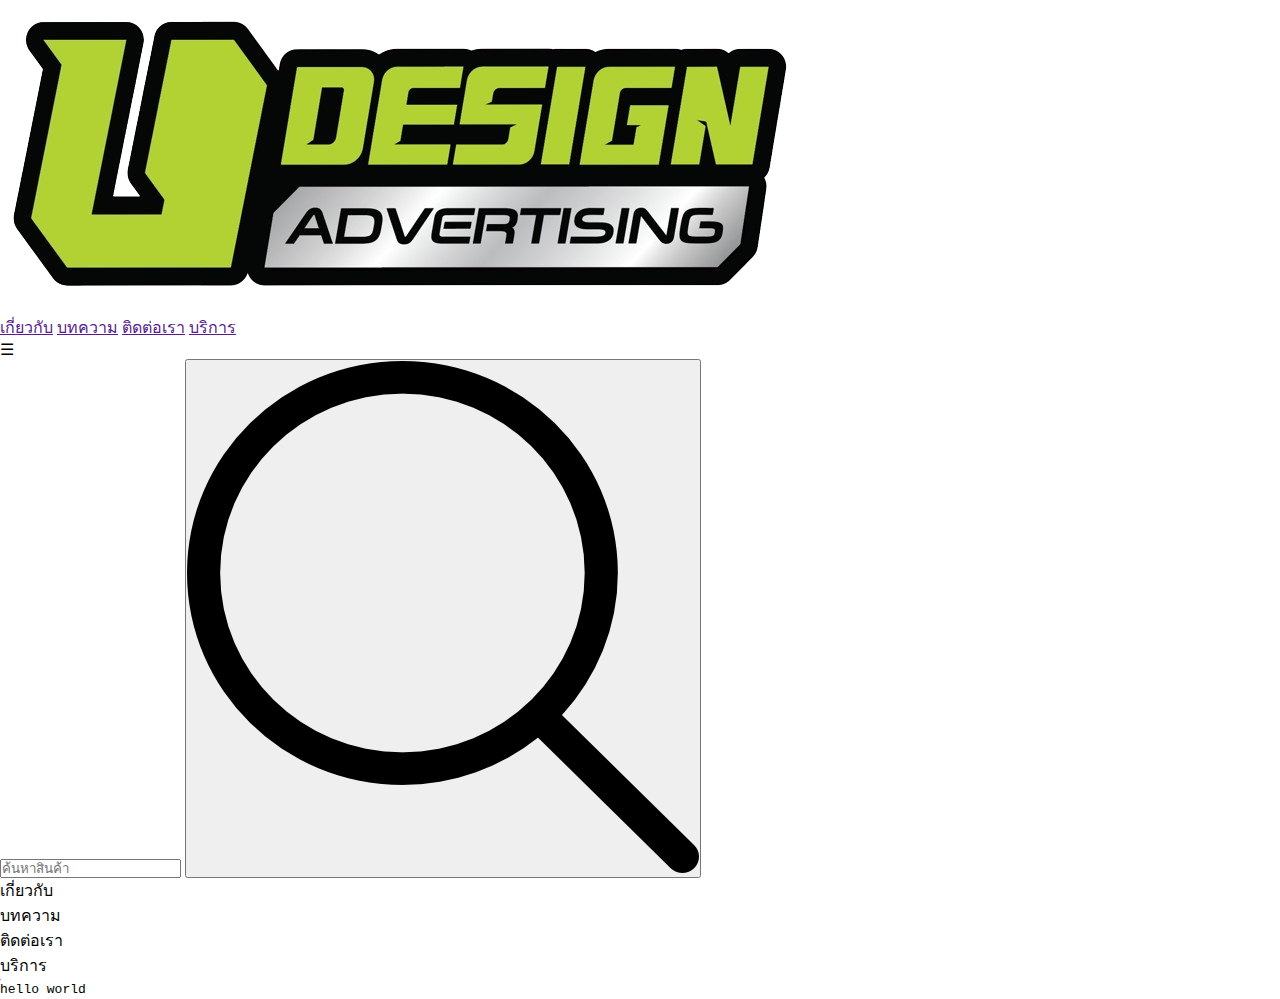
<file: index.html>
<!DOCTYPE html>
<html lang="th">
<head>
    <meta charset="UTF-8">
    <meta name="viewport" content="width=device-width, initial-scale=1.0">
    <link rel="stylesheet" href="/assets/css/index.css">
    <title>UDesign</title>
</head>
<body>
        <header>
        <div class="left-container">
            <div class="logo">
                <img src="\assets\images\logo.png" alt="logo">
            </div>
            <div class="nav-container">
                <nav>
                    <a href="">เกี่ยวกับ</a>
                    <a href="">บทความ</a>
                    <a href="">ติดต่อเรา</a>
                    <a href="">บริการ</a>
                    <div class="tree-keed">
                        <span>☰</span>
                    </div>
                </nav>
            </div>
        </div>
        <div class="right-container">
            <div class="search-con">
                <form action="">
                    <input type="text" name="search" placeholder="ค้นหาสินค้า">
                    <button id="button-1" type="submit">
                        <img id="search" src="/assets/images/search-interface-symbol.png" alt="search-icon">
                    </button>
                </form>
            </div>
        </div>
        <div class="block-nav">
            <div class="line">
                <span>เกี่ยวกับ</span>
            </div>
            <div class="line">
                <span>บทความ</span>
            </div>
            <div class="line">
                <span>ติดต่อเรา</span>
            </div>
            <div class="line">
                <span>บริการ</span>
            </div>
        </div>
    </header> 
</body>
<script src="/assets/js/index.js"></script>
</html>










<code>
้hello world
</code>
</file>
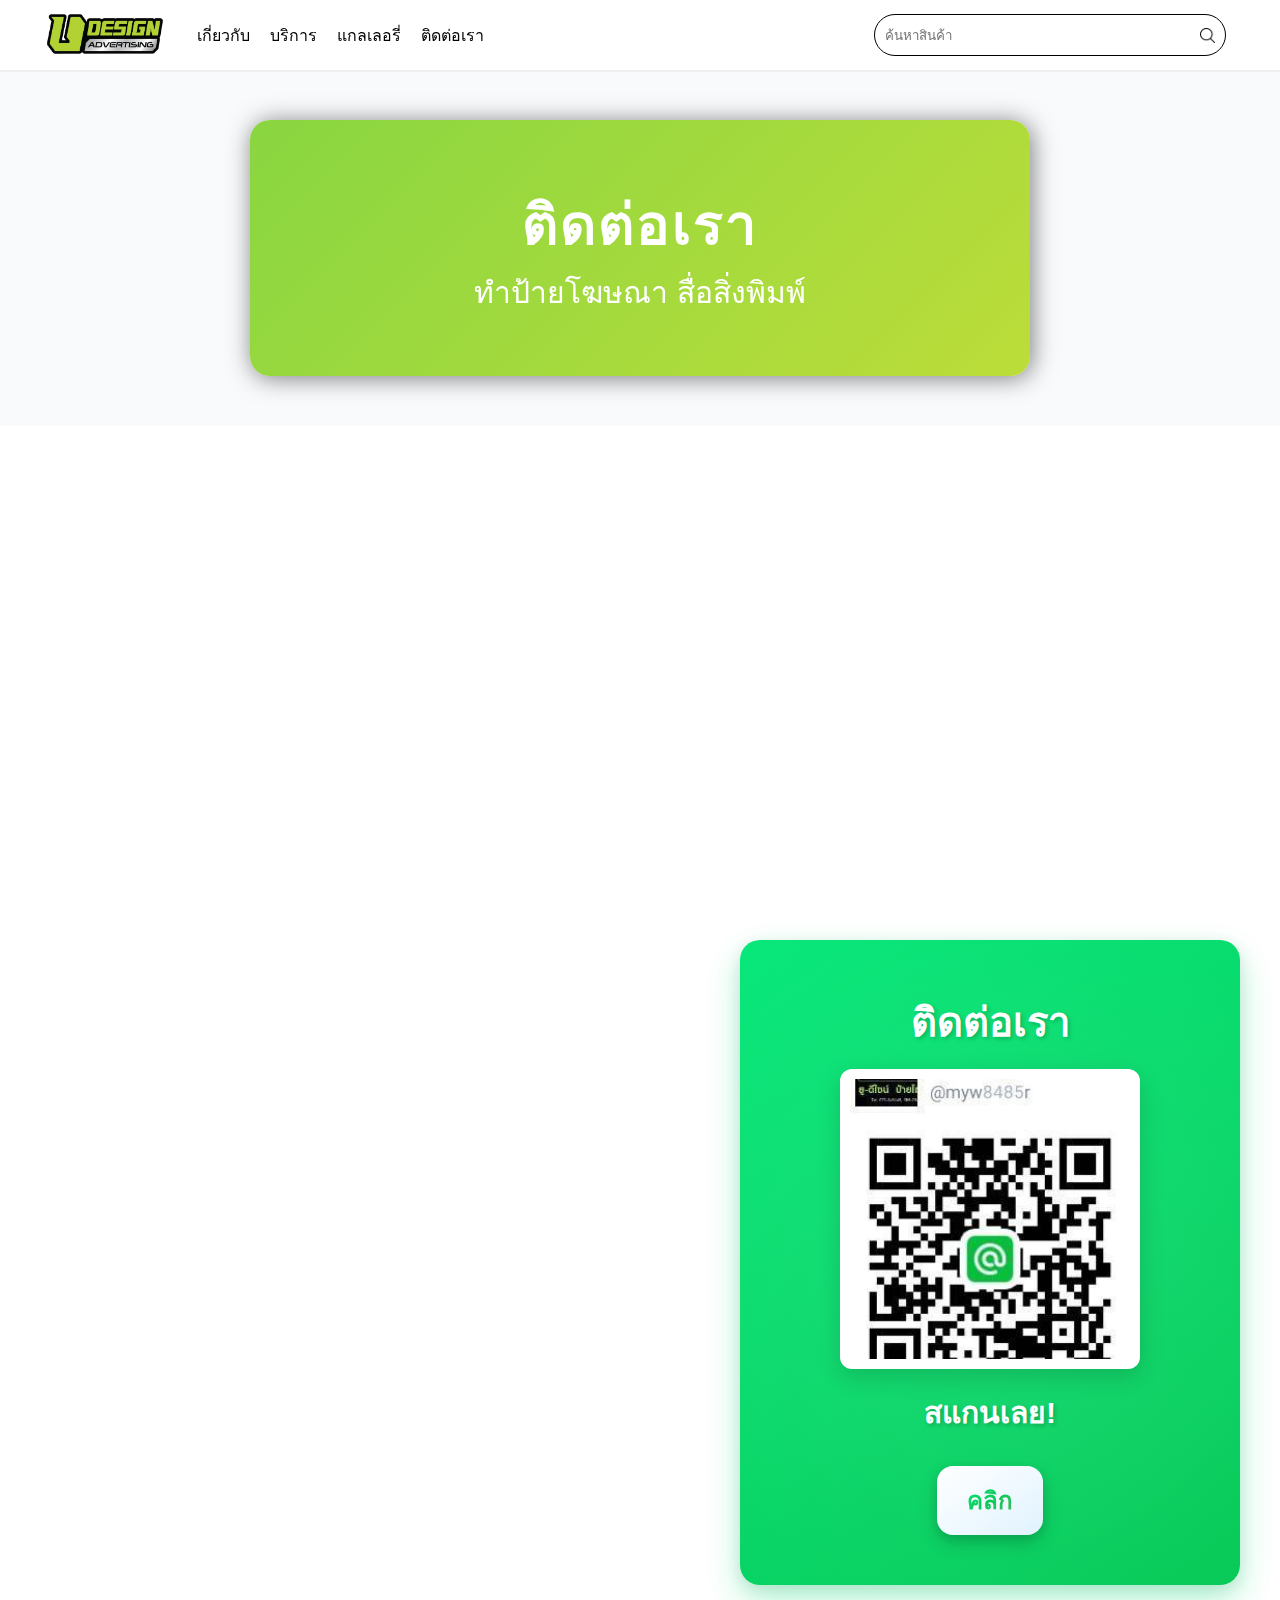
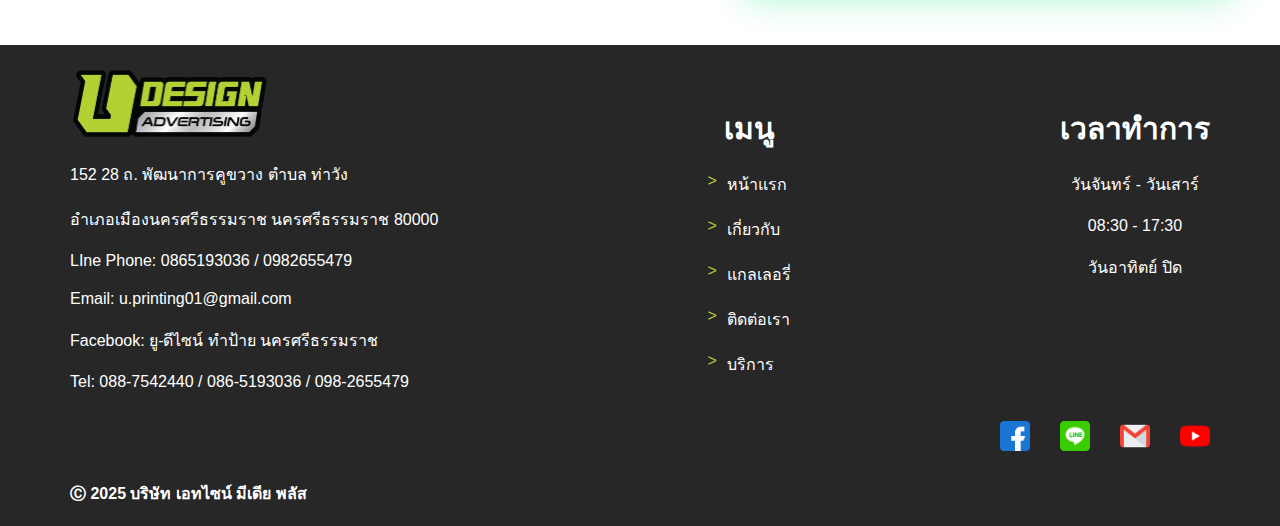
<file: contact.html>
<!DOCTYPE html>
<html lang="th">

<head>
    <meta charset="UTF-8">
    <meta name="viewport" content="width=device-width, initial-scale=1.0">
    <meta http-equiv="Content-Security-Policy"
        content="default-src 'self' https:; script-src 'self' 'unsafe-inline' https:; style-src 'self' 'unsafe-inline' https:; img-src 'self' data: https:; font-src 'self' https:; frame-src 'self' https:;">
    <meta http-equiv="X-XSS-Protection" content="1; mode=block">
    <meta http-equiv="X-Content-Type-Options" content="nosniff">
    <meta http-equiv="X-Frame-Options" content="SAMEORIGIN">
    <meta http-equiv="Strict-Transport-Security" content="max-age=31536000; includeSubDomains">
    <meta http-equiv="Referrer-Policy" content="strict-origin-when-cross-origin">
    <meta http-equiv="Permissions-Policy" content="geolocation=(), microphone=(), camera=()">
    <title>ติดต่อเรา - U-Dsign</title>
    <link href="https://fonts.googleapis.com/css2?family=Sarabun:wght@300;400;600;700&display=swap" rel="stylesheet">
    <link rel="stylesheet" href="/assets/css/contact.css">
    <link rel="icon" href="/assets/images/iconUdesign.png">
    <link href="https://unpkg.com/aos@2.3.1/dist/aos.css" rel="stylesheet">
</head>

<body>
    <header id="header-con">
        <div class="left-container">
            <div class="logo">
                <img src="\assets\images\logo.png" alt="logo">
            </div>
            <div class="nav-container">
                <nav>
                    <a href="/about.html">เกี่ยวกับ</a>
                    <a href="/service.html">บริการ</a>
                    <a href="/gallery.html">แกลเลอรี่</a>
                    <a href="/contact.html">ติดต่อเรา</a>
                    <div class="tree-keed">
                        <span>☰</span>
                    </div>
                </nav>
            </div>
        </div>
        <div class="right-container">
            <div class="search-con">
                <form action="">
                    <input id="search-input" type="text" name="search" placeholder="ค้นหาสินค้า">
                    <button id="button-1" type="submit">
                        <img id="search" src="/assets/images/search-interface-symbol.png" alt="search-icon">
                    </button>
                </form>
            </div>
        </div>
        <div class="block-nav" >
            <div id="block-about" class="line" >
                <span >เกี่ยวกับ</span>
            </div>
            <div id="block-service" class="line">
                <span>บริการ</span>
            </div>
            <div id="block-gallery" class="line">
                <span>แกลเลอรี่</span>
            </div>
            <div id="block-contact" class="line">
                <span>ติดต่อเรา</span>
            </div>
        </div>
        <iframe class="overflow-auto p-3 mb-3 bg-light rounded shadow" id="iframe-search" src="/components/search.html"
            frameborder="0"
            style="position: absolute; width: 100%; height: 300px; max-height: 300px; top: 100%; left: 0; z-index: 9990; background-color: rgb(255, 255, 255); display: none;">
        </iframe>
    </header>
    <div class="main-container">
        <div class="background-section">
            <div class="hero-section">
                <h1 class="hero-title" data-aos="fade-down" data-aos-easing="linear" data-aos-duration="1000">ติดต่อเรา
                </h1>
                <h2 class="hero-subtitle" data-aos="fade-down" data-aos-easing="linear" data-aos-duration="1000">
                    ทำป้ายโฆษณา สื่อสิ่งพิมพ์</h2>
            </div>
        </div>
        <iframe src="https://www.google.com/maps/embed?pb=!1m14!1m8!1m3!1d19423.83900703852!2d99.9556318!3d8.4574205!3m2!1i1024!2i768!4f13.1!3m3!1m2!1s0x305306ca952c1f3d%3A0x7e78cbb8bf3f7c69!2z4Lii4Li5LeC4lOC4teC5hOC4i-C4meC5jCAoVS1EZXNpZ24p!5e1!3m2!1sth!2sth!4v1750319797724!5m2!1sth!2sth" width="100%" height="450" style="border:0;" allowfullscreen="" loading="lazy" referrerpolicy="no-referrer-when-downgrade"></iframe>
        <div class="contact-grid">
            <div class="contact-info"  data-aos="fade-right"  data-aos-duration="1200">
                <div class="contact-item">
                    <div class="contact-icon phone-icon"></div>
                    <div class="contact-details">
                        <h3>โทรศัพท์</h3>
                        <p>088-7542440<br>086-5193036<br>098-2655479</p>
                    </div>
                </div>
                <a href="https://www.facebook.com/udesignplus" target="_blank" class="contact-item">
                    <div class="contact-icon facebook-icon"></div>
                    <div class="contact-details">
                        <h3>Facebook</h3>
                        <p>ยู-ดีไซน์</p>
                    </div>
                </a>
                <a href="https://mail.google.com/mail/?view=cm&fs=1&to=printing01@gmail.com.com&su=หัวเรื่อง&body=เนื้อหาอีเมล"
                    target="_blank" class="contact-item">
                    <div class="contact-icon email-icon"></div>
                    <div class="contact-details">
                        <h3>Email</h3>
                        <p>printing01@gmail.com</p>
                    </div>
                </a>
                <a href="https://maps.app.goo.gl/WM2DqQAKvomdmGYR8" target="_blank" class="contact-item">
                    <div class="contact-icon location-icon"></div>
                    <div class="contact-details">
                        <h3>ที่ตั้งร้าน</h3>
                        <p>Google Map</p>
                    </div>
                </a>
            </div>
            <div class="contact-form">
                <h1 class="form-head">ติดต่อเรา</h1>
                <div class="qr-container">
                    <div class="qr-code">
                        <div class="qr-image"><img src="assets/images/w750.jpg" width="100%" height="100%"
                                style="object-fit: cover;"></div>
                    </div>
                </div>
                <h2 class="form-title">สแกนเลย!</h2>
                <button class="click-button">
                    <h3 class="form-subtitle">คลิก</h3>
                </button>
            </div>
        
        </div>
    </div>
    <footer>
        <div class="detail-footer">
            <div class="left-con">
                <div class="logo-footer">
                    <img src="/assets/images/logo.png" alt="logo">
                </div>
                <div class="address-block">
                    <span>152 28 ถ. พัฒนาการคูขวาง ตำบล ท่าวัง</span>
                    <span>อำเภอเมืองนครศรีธรรมราช นครศรีธรรมราช 80000</span>
                    <span>LIne Phone: 0865193036 / 0982655479</span>
                    <span>Email: u.printing01@gmail.com</span>
                    <span>Facebook: ยู-ดีไซน์ ทำป้าย นครศรีธรรมราช</span>
                    <span>Tel: 088-7542440 / 086-5193036 / 098-2655479</span>
                </div>
            </div>
            <div class="center-con">
                <span style="font-size: 30px; color: white; font-weight: 700;">เมนู</span>
                <div class="block-link">
                    <span>></span>
                    <a href="/index.html">หน้าแรก</a>
                </div>
                <div class="block-link">
                    <span>></span>
                    <a href="/about.html">เกี่ยวกับ</a>
                </div>
                <div class="block-link">
                    <span>></span>
                    <a href="/gallery.html">แกลเลอรี่</a>
                </div>
                <div class="block-link">
                    <span>></span>
                    <a href="/contact.html">ติดต่อเรา</a>
                </div>
                <div class="block-link">
                    <span>></span>
                    <a href="/service.html">บริการ</a>
                </div>
            </div>
            <div class="right-con">
                <span style="font-size: 30px; color: white; font-weight: 700;">เวลาทำการ</span>
                <span>วันจันทร์ - วันเสาร์</span>
                <span>08:30 - 17:30</span>
                <span>วันอาทิตย์ ปิด</span>
            </div>
        </div>
        <div class="block-button">
            <button>
                <img src="/assets/images/facebook.png" alt="facebook">
            </button>
            <button>
                <img src="/assets/images/line.png" alt="line">
            </button>
            <button>
                <img src="/assets/images/gmail.png" alt="gmail">
            </button>
            <button>
                <img src="/assets/images/youtube.png" alt="youtube">
            </button>
        </div>
        <div class="credit-block">
            <span>Ⓒ 2025 บริษัท เอทไซน์ มีเดีย พลัส</span>
        </div>
    </footer>
    <script src="https://unpkg.com/aos@2.3.1/dist/aos.js"></script>
    <script>
        AOS.init();
    </script>
</body>
<script src="/assets/js/contact.js"></script>
<script>
    function sanitizeInput(input) {
        return input.replace(/[&<>"']/g, function (match) {
            const entities = {
                '&': '&amp;',
                '<': '&lt;',
                '>': '&gt;',
                '"': '&quot;',
                "'": '&#39;'
            };
            return entities[match];
        });
    }

    document.querySelectorAll('form').forEach(form => {
        form.addEventListener('submit', function (e) {
            e.preventDefault();
            const formData = new FormData(this);
            for (let [key, value] of formData.entries()) {
                formData.set(key, sanitizeInput(value));
            }
            this.submit();
        });
    });

    document.querySelectorAll('input, textarea').forEach(input => {
        input.addEventListener('input', function (e) {
            this.value = sanitizeInput(this.value);
        });
    });
</script>

</html>
</file>
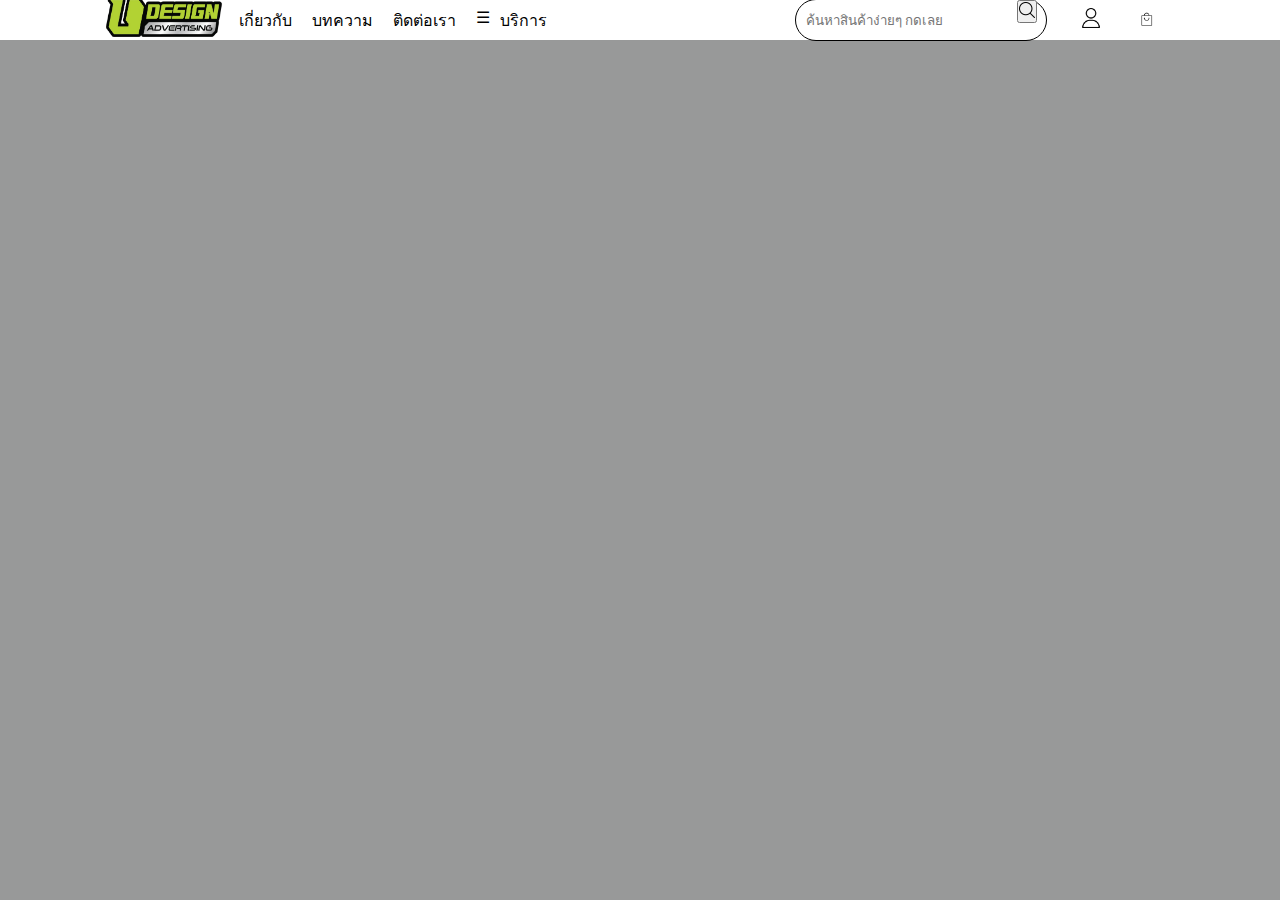
<file: components/header.html>
<!DOCTYPE html>
<html lang="th">
<head>
    <meta charset="UTF-8">
    <meta name="viewport" content="width=device-width, initial-scale=1.0">
    <title>header</title>
    <style>
        * {
            margin: 0;
            padding: 0%;
            box-sizing: border-box
        }

        body {
            background-color: rgb(152, 153, 153);
        }

        header {
            background-color: white;
            display: flex;
            justify-content: space-around;
        }

        .left-container, .right-container {
            display: flex;
            align-items: center;
            gap: 35px;
        }

        .logo {
            max-height: 130px;
            max-width: 80px;
            img {
                width: 100%;
                height: 100%;
                object-fit: cover;
                transform: scale(1.5);
            }
        }

        .nav-container nav {
            display: flex;
            gap: 20px;
            a {
                color: black;
                font-weight: 500;
                text-decoration: none;
            }
        }
        
        .tree-keed {
            display: flex;
            gap: 10px;
            cursor: pointer;
            span {
                color: black;
           }
        }

        .search-con {
            input {
                padding-left: 10px;
                width: 250px;
                height: 40px;
                border: none;
                outline: black solid 1.3px;
                border-radius: 30px;
            }
            button {
                max-width: 20px;
                position: absolute;
                right: 19%;
                img {
                    width: 100%;
                    height: 100%;
                }
            }
        }

        .profile, .cart {
            max-width: 20px;    
            img {
                width: 100%;
                height: 100%;
            }
        }
    </style>
</head>
<body>
    <header>
        <div class="left-container">
            <div class="logo">
                <img src="\assets\images\logo.png" alt="logo">
            </div>
            <div class="nav-container">
                <nav>
                    <a href="">เกี่ยวกับ</a>
                    <a href="">บทความ</a>
                    <a href="">ติดต่อเรา</a>
                    <div class="tree-keed">
                        <span>☰</span>
                        <span>บริการ</span>
                    </div>
                </nav>
            </div>
        </div>
        <div class="right-container">
            <div class="search-con">
                <form action="">
                    <input type="text" name="search" placeholder="ค้นหาสินค้าง่ายๆ กดเลย">
                    <button type="submit">
                        <img src="/assets/images/search-interface-symbol.png" alt="search-icon">
                    </button>
                </form>
            </div>
            <div class="profile">
                <img src="/assets/images/user.png" alt="user">
            </div>
            <div class="cart">
                <img src="/assets/images/cart.png" alt="cart">
            </div>
        </div>
    </header>
</body>
</html>
</file>
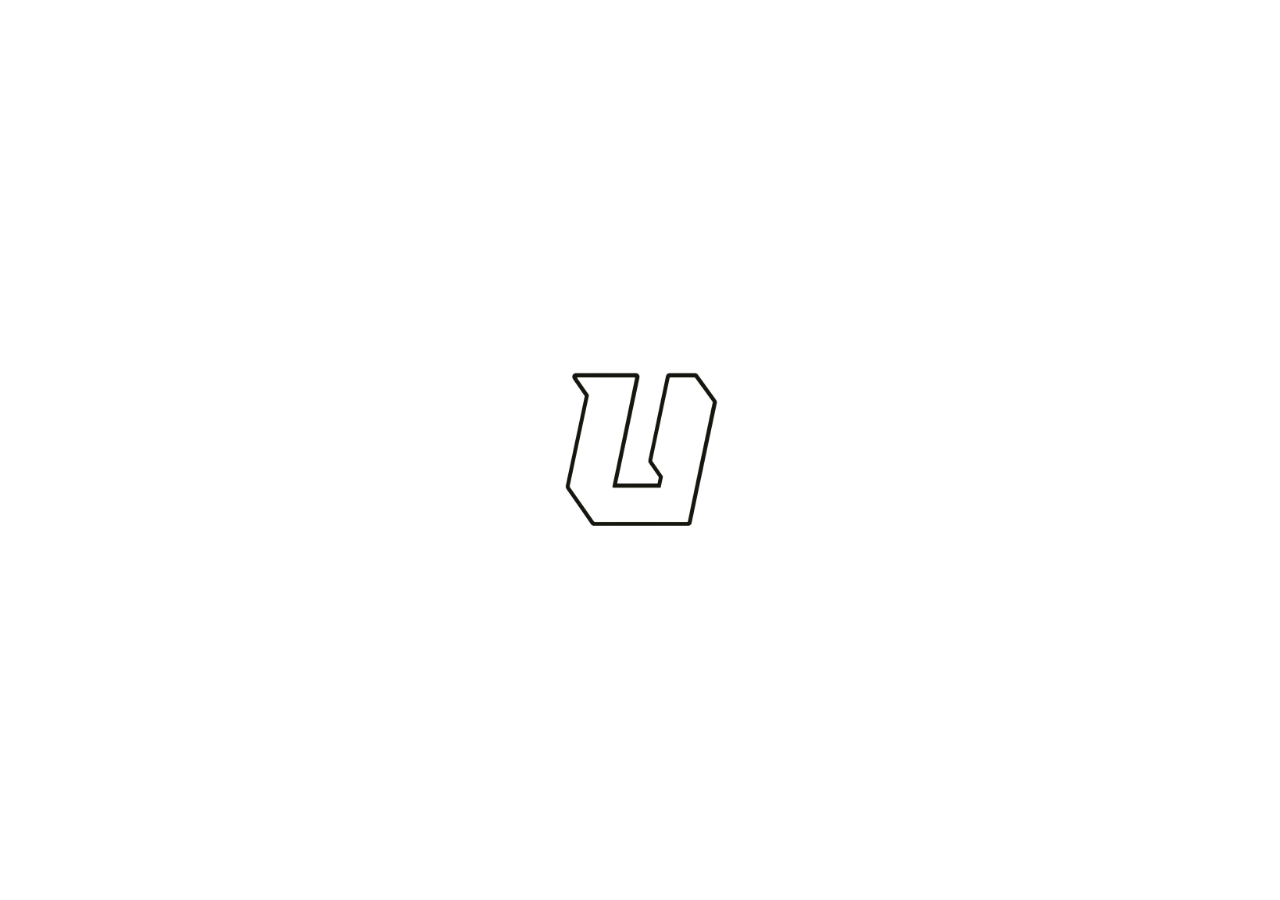
<file: components/loader.html>
<!DOCTYPE html>
<html lang="en">

<head>
    <meta charset="UTF-8" />
    <meta name="viewport" content="width=device-width, initial-scale=1" />
    <title>Loader</title>
    <style>
        body {
            margin: 0;
            height: 100vh;
            display: flex;
            justify-content: center;
            align-items: center;
        }

        .loader {
            position: relative;
            width: 200px;
            height: 200px;
            background: url('/assets/images/logoNoColor.png') no-repeat center/contain;
        }

        .fill {
            position: absolute;
            bottom: 0;
            left: 0;
            width: 100%;
            height: 0%;
            background-color: #a3d400;
            animation: fillUp 3s ease-in-out forwards;
            clip-path: polygon(0 100%, 0 0, 100% 0, 100% 100%);
            z-index: -1;
        }

        @keyframes fillUp {
            0% {
                height: 0%;
            }

            100% {
                height: 100%;
            }
        }
    </style>
</head>

<body>
    <div class="loader">
        <div class="fill" id="fill"></div>
    </div>

    <script>
        const fill = document.getElementById('fill');

        fill.addEventListener('animationend', () => {
            parent.postMessage({ type: 'loaderFinished' }, '*');
        });
    </script>
</body>

</html>
</file>
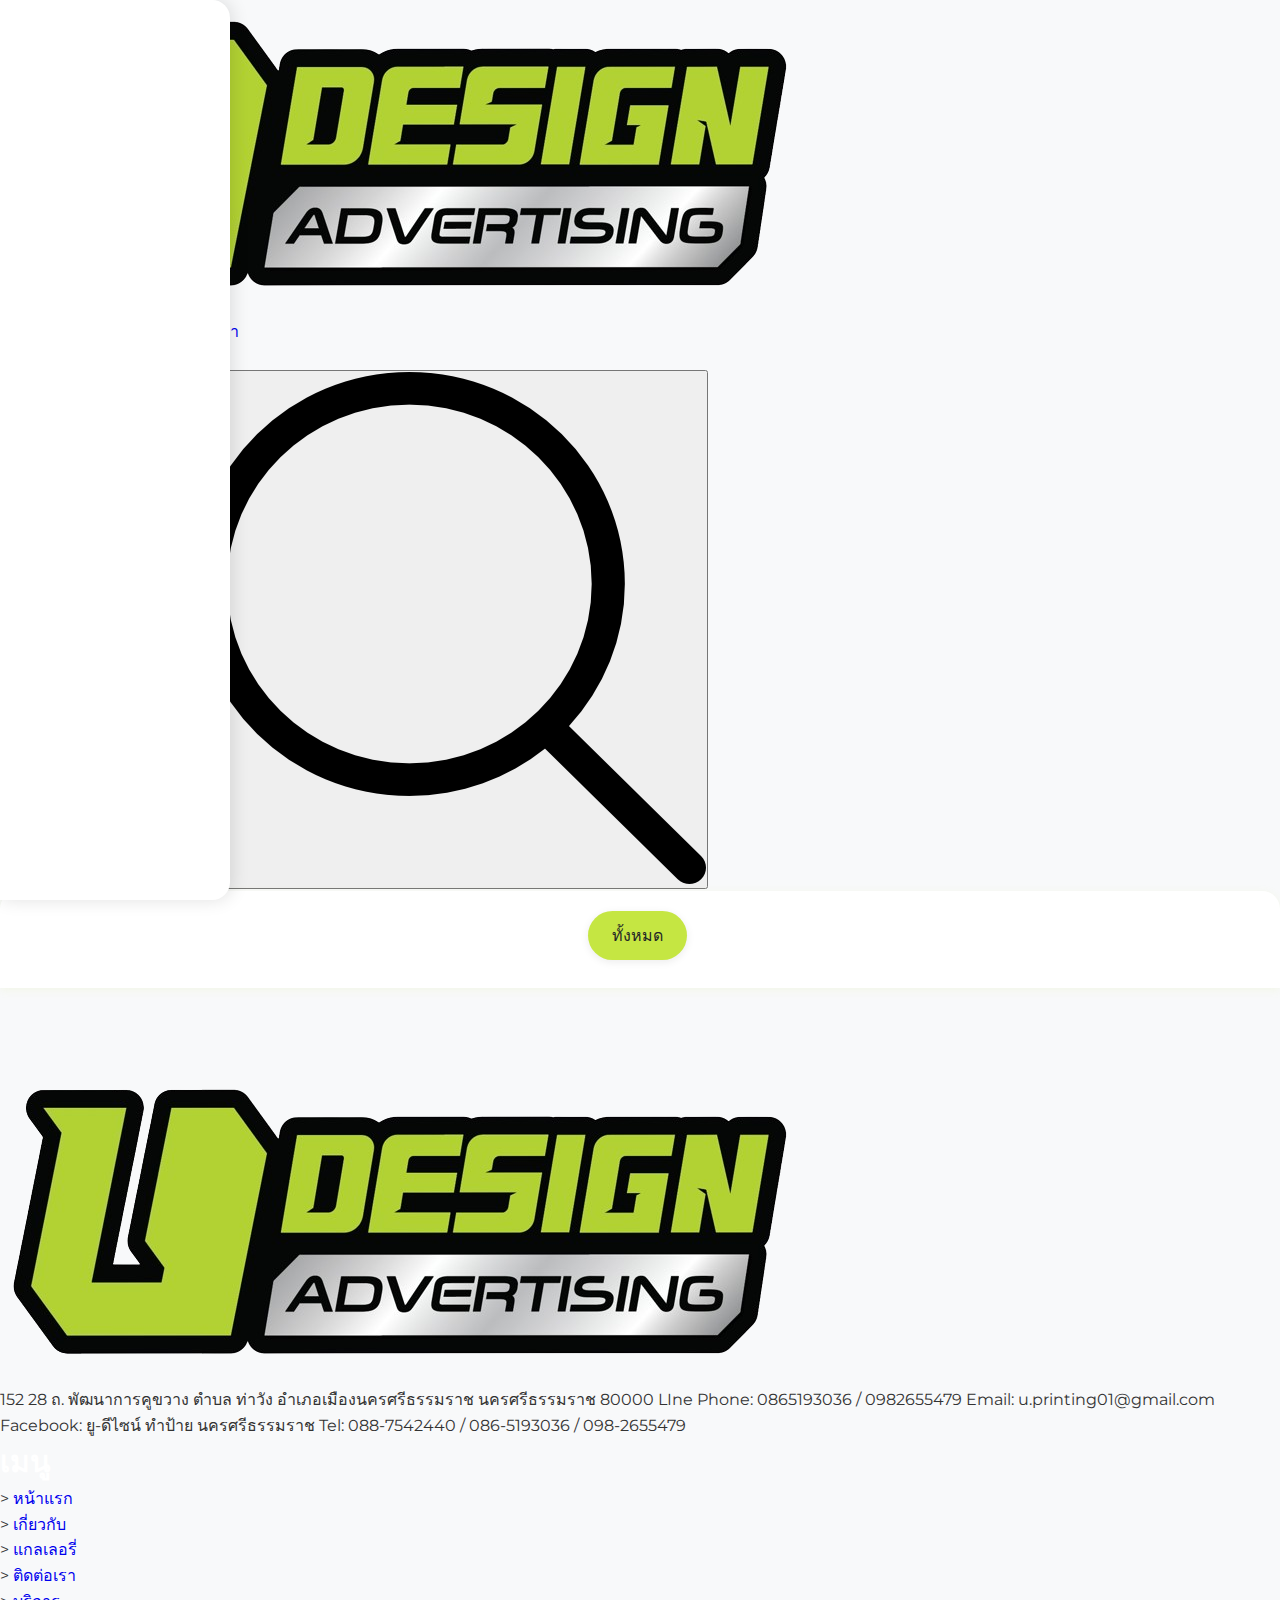
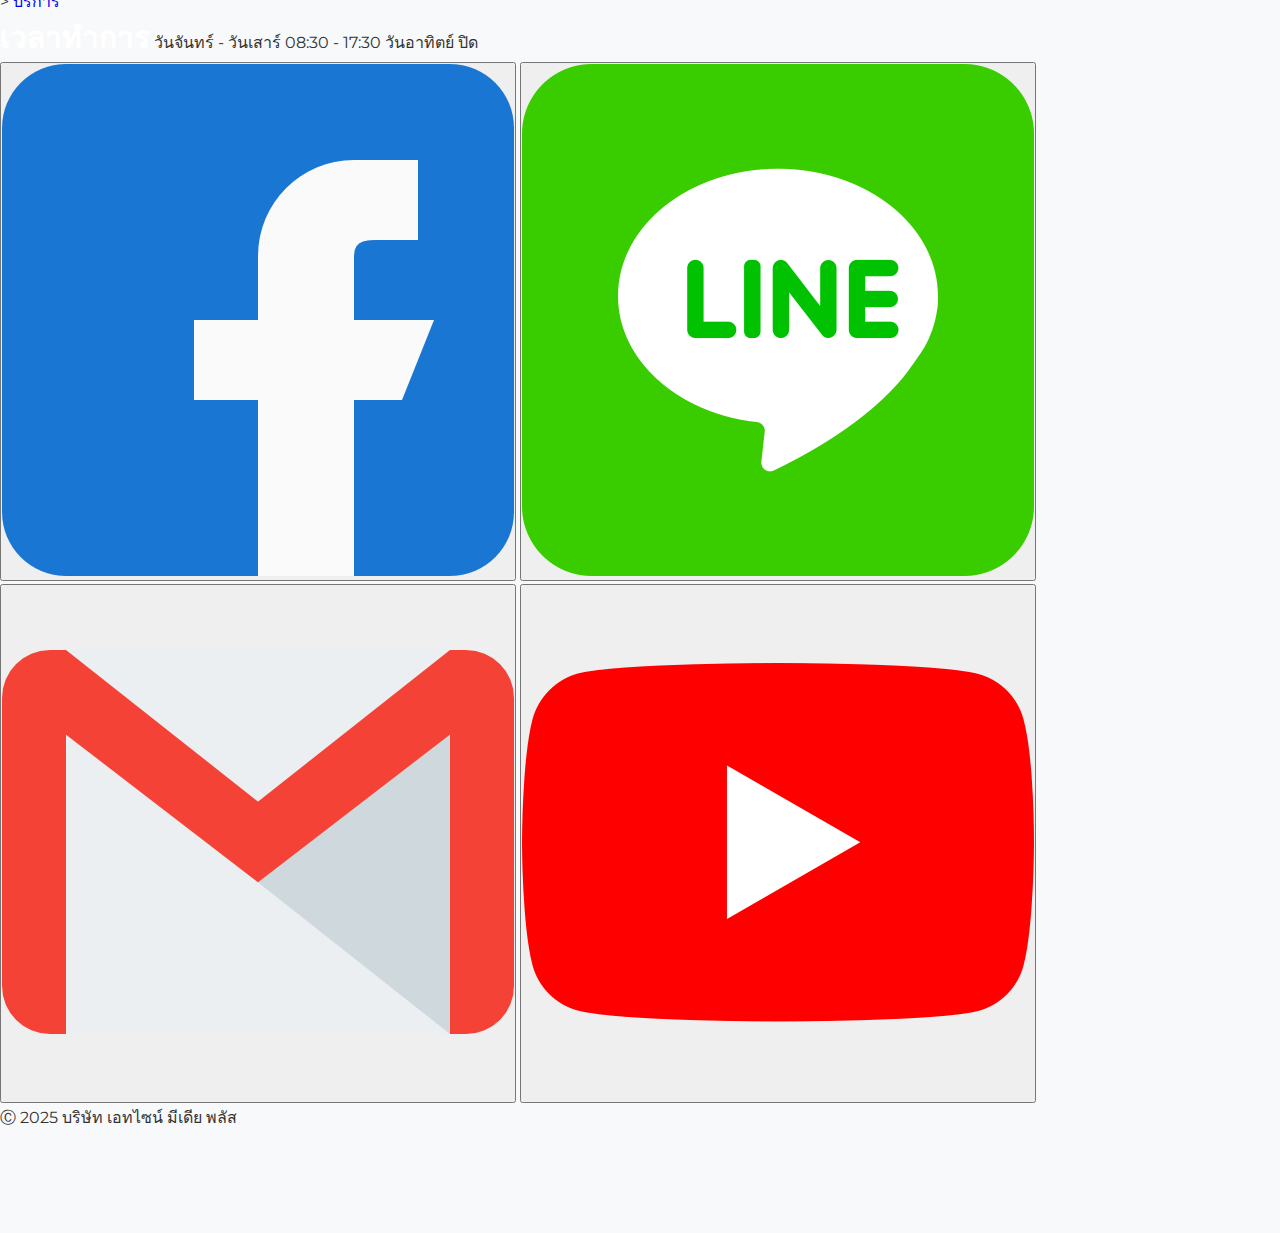
<file: page/service_detail.html>
<!DOCTYPE html>
<html lang="th">

<head>
    <meta charset="UTF-8">
    <meta name="viewport" content="width=device-width, initial-scale=1.0">
    <title>บริการป้ายโฆษณา - U Design</title>
    <link rel="stylesheet" href="../assets/css/service_detail.css">
    <link rel="icon" href="/assets/images/iconUdesign.png">
</head>

<body>
    <header id="header-con">
        <div class="left-container">
             <div id="loader">
                <div id="progressBar"></div>
            </div>
            <div class="logo">
                <img src="\assets\images\logo.png" alt="logo">
            </div>
            <div class="nav-container">
                <nav>
                    <a href="/about.html">เกี่ยวกับ</a>
                    <a href="/service.html">บริการ</a>
                    <a href="/gallery.html">แกลเลอรี่</a>
                    <a href="/contact.html">ติดต่อเรา</a>
                    <div class="tree-keed">
                        <span>☰</span>
                    </div>
                </nav>
            </div>
        </div>
        <div class="right-container">
            <div class="search-con">
                <form action="">
                    <input id="search-input" type="text" name="search" placeholder="ค้นหาสินค้า">
                    <button id="button-1" type="submit">
                        <img id="search" src="/assets/images/search-interface-symbol.png" alt="search-icon">
                    </button>
                </form>
            </div>
        </div>
        <div class="block-nav">
            <div id="block-about" class="line">
                <span>เกี่ยวกับ</span>
            </div>
            <div id="block-service" class="line">
                <span>บริการ</span>
            </div>
            <div id="block-gallery" class="line">
                <span>แกลเลอรี่</span>
            </div>
            <div id="block-contact" class="line">
                <span>ติดต่อเรา</span>
            </div>
        </div>
        <iframe class="overflow-auto p-3 mb-3 bg-light rounded shadow" id="iframe-search" src="/components/search.html"
            frameborder="0"
            style="position: absolute; width: 100%; height: 300px; max-height: 300px; top: 100%; left: 0; z-index: 9990; background-color: rgb(255, 255, 255); display: none;">
        </iframe>
    </header>

    <div class="content-wapper">
        <aside class="sidebar">
            <nav class="sidebar-nav">
                <ul id="sidebar-ul">
                    <!-- <li><a href="#vinyl">ป้ายไวนิล</a></li>
                    <li><a href="#lightbox">ป้ายไฟ</a></li>
                    <li><a href="#metal">ป้ายอักษรโลหะ</a></li>
                    <li><a href="#panelc">ป้ายแผงตัวซี</a></li>
                    <li><a href="#composite">ป้ายอลูมิเนียมคอมโพสิต</a></li>
                    <li><a href="#sticker">ป้ายสติ๊กเกอร์</a></li>
                    <li><a href="#street">ป้ายกองโจร</a></li>
                    <li><a href="#cutout">ป้ายคัทเอาท์</a></li>
                    <li><a href="#banner">ป้ายแบนเนอร์</a></li>
                    <li><a href="#facade">ป้ายหน้าอาคาร</a></li>
                    <li><a href="#signboard">ป้ายโครงการ</a></li>
                    <li><a href="#acrylic">ป้ายอะคริลิค</a></li>
                    <li><a href="#acid">ป้ายกัดกรด</a></li>
                    <li><a href="#inkjet">พิมพ์ป้ายไวนิล/สติ๊กเกอร์/อิงค์เจ็ท</a></li>
                    <li><a href="#pylon">ป้ายไพลอน</a></li>
                    <li><a href="#billboard">ป้ายบิลบอร์ด</a></li>
                    <li><a href="#neonlight">ป้ายไฟนีออนไลท์</a></li>
                    <li><a href="#steelframe">ป้ายโครงเหล็ก</a></li> -->
                </ul>
            </nav>
        </aside>
        <div class="main-area">
            <div class="category-nav">
                <div class="category-buttons">
                    <a href="../service.html"><button class="category-btn">ทั้งหมด</button></a>
                    <!-- <a href="/service_detail/service_detail_main.html"><button class="category-btn active">ป้ายโฆษณา</button></a>
                    <a href="/service_detail/service_detail_2.html"><button class="category-btn">สติ๊กเกอร์</button></a>
                    <a href="/service_detail/service_detail_3.html"><button class="category-btn">งานพิมพ์</button></a>
                    <a href="/service_detail/service_detail_4.html"><button class="category-btn">งานตกแต่ง</button></a>
                    <a href=""><button class="category-btn">งานอื่นๆ</button></a> -->
                </div>
            </div>
            <div class="main-content">
                <div class="container">
                    <!-- <h1 class="page-title">บริการป้ายโฆษณา</h1> -->
             
                    <!--<div class="service-section" id="vinyl">
                        <div class="service-images">
                            <div class="service-image demo-img-1">
                                <img src="../assets/images/ไวนิล.jpg" alt="">
                            </div>
                            <div class="service-image demo-img-2">
                                <img src="../assets/images/491952769_1285203656941484_9153172249648220897_n.jpg" alt="">
                            </div>
                            <div class="service-image demo-img-3">
                                <img src="../assets/images/491952769_1285203656941484_9153172249648220897_n.jpg" alt="">
                            </div>
                        </div>
                        <h2 class="service-title">ป้ายไวนิล (Vinyl Signage)</h2>
                        <p class="service-description"></p>
                        ป้ายไวนิล (Vinyl) คือ ป้ายที่มีผ้าใบหรือไวนิลเป็นวัสดุหลัก
                        แล้วพิมพ์ไวนิลด้วยหมึกอิงค์เจ็ทคุณภาพสูง
                        ลักษณะของวัสดุชนิดนี้จะมีความยืดหยุ่น ทนแดด ทนฝน และทนต่อสภาพอากาศได้ดีกว่าวัสดุประเภทอื่น
                        อีกทั้งราคาที่ไม่แพงนักในปัจจุบัน ทำให้เจ้าของกิจการส่วนใหญ่มักจะทำป้ายไวนิล
                        ในการทำกิจกรรมด้านโฆษณาต่างๆ สังเกตได้ว่าถ้าเราเดินไปตามถนน ตรอก ซอก ซอย
                        ก็จะเห็นสื่อโฆษณาชนิดนี้อยู่เต็มไปหมด มีทั้งแขวนตามหน้าร้าน หรือทำไวนิลหุ้มอาคารเลยก็มี
                        รวมทั้งยังใช้เป็นวัสดุหลักของป้ายโฆษณาเกือบทุกประเภท เนื่องจากการติดตั้งและจัดเก็บง่าย สะดวก
                        มีความสวยงาม และราคาไม่แพง
                        </p>
                    </div>

                    <div class="service-section" id="lightbox">
                        <div class="service-images">
                            <div class="service-image demo-img-2">
                                <img src="../assets/images/491952769_1285203656941484_9153172249648220897_n.jpg" alt="">
                            </div>
                            <div class="service-image demo-img-3">
                                <img src="../assets/images/491952769_1285203656941484_9153172249648220897_n.jpg" alt="">
                            </div>
                            <div class="service-image demo-img-1">
                                <img src="../assets/images/491952769_1285203656941484_9153172249648220897_n.jpg" alt="">
                            </div>
                        </div>

                        <h2 class="service-title">ป้ายไฟ (Light Box Signage)</h2>
                        <p class="service-description">
                            ป้ายไฟ (Lightbox) หรือที่หลายๆคนเรียกว่า ป้ายกล่องไฟ หรือตู้ไฟ หมายถึง ป้ายใดๆก็ตาม
                            ที่มีส่วนประกอบของหลอดไฟหรือชุดไฟ และมีแสงสว่างออกมาจากตัวป้าย
                            โดยป้ายไฟชนิดนี้มีวัตถุประสงค์
                            เพื่อให้สามารถมองเห็นได้ในที่มืด หรือในเวลากลางคืน มีหลายลักษณะด้วยกันคือ เป็นกล่องสีเหลี่ยม
                            เป็นทรงกลม หรือแบบรูปทรงต่างๆตามที่เราต้องการ ส่วนของไฟที่ใช้ ปกติจะเป็นหลอดไฟฟลูออเรสเซ็นต์
                            หรือหลอดนีออน และหลอดไฟLED
                        </p>
                    </div>

                    <div class="service-section" id="metal">
                        <div class="service-images">
                            <div class="service-image demo-img-3">
                                <img src="../assets/images/491952769_1285203656941484_9153172249648220897_n.jpg" alt="">
                            </div>
                            <div class="service-image demo-img-1">
                                <img src="../assets/images/491952769_1285203656941484_9153172249648220897_n.jpg" alt="">
                            </div>
                            <div class="service-image demo-img-2">
                                <img src="../assets/images/491952769_1285203656941484_9153172249648220897_n.jpg" alt="">
                            </div>
                        </div>

                        <h2 class="service-title">ป้ายอักษรโลหะ (Metal Letters Signage)</h2>
                        <p class="service-description">
                            คือป้ายที่มีการนำโลหะชนิดต่างๆมาขึ้นรูปเป็นข้อความ สัญลักษณ์ หรือตัวอักษรตามที่ต้องการ
                            โดยรายละเอียดของงานที่จะนำมาทำป้ายอักษรโลหะ ส่วนใหญ่จะไม่ซับซ้อน อาจจะเป็นตัวหนังสือ ตัวเลข
                            หรือโลโก้ ส่วนมากนิยมนำมาทำป้ายบริษัทหรือโรงงาน รวมทั้งป้ายหน้าโครงการ และอาคารสถานที่ต่างๆ
                            ทั้งร้านค้า ห้างสรรพสินค้า ร้านทอง โชว์รูม หน่วยงานราชการ โรงพยาลบาล คลีนิก มหาวิทยาลัย
                            คอนโดมิเนียม
                            รีสอร์ท โรงแรม ตัวป้ายจะมีลักษณะนูนเป็น 3 มิติ
                            วัสดุที่นิยมนำมาใช้ทำอักษรโลหะ ได้แก่
                        <div class="service-description">
                            <p>1.สแตนเลส (Stainless Steel)</p>
                            <p>2.ซิงค์ สังกะสี</p>
                            <p>3.ทองเหลือง</p>
                            <p>4.ไทเทเนียม (titanium)</p>
                        </div>
                        </p>

                    </div>

                   
                    <div class="service-section" id="panelc">
                        <div class="service-images">
                            <div class="service-image demo-img-1">
                                <img src="../assets/images/491952769_1285203656941484_9153172249648220897_n.jpg" alt="">
                            </div>
                            <div class="service-image demo-img-2">
                                <img src="../assets/images/491952769_1285203656941484_9153172249648220897_n.jpg" alt="">
                            </div>
                            <div class="service-image demo-img-3">
                                <img src="../assets/images/491952769_1285203656941484_9153172249648220897_n.jpg" alt="">
                            </div>
                        </div>

                        <h2 class="service-title">ป้ายแผงตัวซี (Panel C Signage)</h2>
                        <p class="service-description">
                            หรือเรียกสั้นๆว่า ป้ายตัวซี คือป้ายที่มีอลูมิเนียมตัวซีเป็นส่วนประกอบหลัก
                            โดยที่ตัวซีนี้ก็จะอยู่ในส่วนของพื้นป้ายนั่นเอง นิยมนำมาทำเป็นป้ายหน้าอาคาร หน้าตึก
                            หน้าร้านค้าต่างๆ
                            ลักษณะการใช้งานก็จะนำเส้นอลูมิเนียมC มาประกอบเข้ากับกระดูกงู
                            แล้วเรียงต่อกันหลายๆเส้นเพื่อให้ได้ตามขนาดที่ต้องการ เราเรียกว่าโครงตัวซี แล้วติดข้อความ
                            หรือตัวอักษรไว้ด้านหน้าอีกชั้นหนึ่ง บางที่อาจจะมีการติดตั้งไฟสปอร์ตไลท์ส่องสว่าง
                            ไว้ด้านบนป้ายด้วย
                            ป้ายชนิดนี้จะมีทั้งแบบที่เป็นแผงตัวซีหน้าร้าน หรือแผงตัวซีหุ้มอาคาร จุดเด่นของป้ายชนิดนี้คือ
                            เราจะเห็นพื้นป้ายเป็นเส้นแนวนอนยาวพาดตลอดตัวป้าย
                        <p class="service-description">นอกจากนั้นก็จะมีป้ายอีกประเภทหนึ่ง ที่มีลักษณะคล้ายกับป้ายแผงซี
                            ก็คือ
                            ป้ายแผงตัวZ หรือป้ายตัวZ โดยจะมีความแตกต่างกันตรงที่ ป้ายตัวแซด จะนิยมใช้สำหรับ
                            งานป้ายบิลบอร์ดขนาดใหญ่ หรือป้ายโครงเหล็กบนตึกมากกว่า</p>
                        </p>

                    </div>
             
                    <div class="service-section" id="composite">
                        <div class="service-images">
                            <div class="service-image demo-img-2">
                                <img src="../assets/images/491952769_1285203656941484_9153172249648220897_n.jpg" alt="">
                            </div>
                            <div class="service-image demo-img-3">
                                <img src="../assets/images/491952769_1285203656941484_9153172249648220897_n.jpg" alt="">
                            </div>
                            <div class="service-image demo-img-1">
                                <img src="../assets/images/491952769_1285203656941484_9153172249648220897_n.jpg" alt="">
                            </div>
                        </div>

                        <h2 class="service-title"> ป้ายอลูมิเนียมคอมโพสิต (Aluminium Composite Signage)</h2>
                        <p class="service-description"></p>
                        หรือเรียกกันสั้นๆว่า ป้ายคอมโพสิต คือป้ายที่มีแผ่นอลูมิเนียมคอมโพสิท หรืออลูคาร์บอน
                        เป็นส่วนประกอบ
                        โดยปกติแล้วจะเป็นส่วนของพื้นป้าย แล้วนำข้อความต่างๆมาติดตั้งลงไป ป้ายอลูมิเนียมคอมโพสิท
                        เป็นรูปแบบป้ายโฆษณาประเภทหนึ่ง ที่ปัจจุบันจะพบเห็นกันทั่วไป บริเวณด้านหน้าอาคาร หน้าบริษัท
                        หน้าโรงงาน หน้าร้าน โดยส่วนใหญ่จะทำเป็นป้ายชื่อ หรือโลโก้ของบริษัทห้างร้านนั้นๆ
                        จุดเด่นของวัสดุประเภทนี้คือ พื้นผิวที่เรียบ สวยงาม น้ำหนักเบา ไม่เป็นสนิม
                        ช่วยยกระดับงานสถาปัตยกรรม
                        ให้มีความทันสมัยยิ่งขึ้น ปัจจุบันป้ายคอมโพสิทได้รับความนิยมอย่างแพร่หลาย ซึ่งจะสังเกตได้ว่า
                        โชว์รูมรถยนต์ ปั๊มน้ำมัน ห้างสรรพสินค้า ร้านทอง จะมีการติดตั้งคอมโพสิทกันเกือบทั้งหมด
                        นอกจากนั้นแล้วโดยทั่วไปยังนิยมนำวัสดุชนิดนี้ ไปใช้ในงานหุ้มตึก หุ้มอาคารสำนักงานได้อีกด้วย
                        </p>
                    </div>

                
                    <div class="service-section" id="sticker">
                        <div class="service-images">
                            <div class="service-image demo-img-2">
                                <img src="../assets/images/491952769_1285203656941484_9153172249648220897_n.jpg" alt="">
                            </div>
                            <div class="service-image demo-img-3">
                                <img src="../assets/images/491952769_1285203656941484_9153172249648220897_n.jpg" alt="">
                            </div>
                            <div class="service-image demo-img-1">
                                <img src="../assets/images/491952769_1285203656941484_9153172249648220897_n.jpg" alt="">
                            </div>
                        </div>

                        <h2 class="service-title">ป้ายสติ๊กเกอร์ (Sticker)</h2>
                        <p class="service-description">
                            ป้ายสติ๊กเกอร์นั้นสามารถนำไปใช้งานได้หลากหลายรูปแบบ และได้รับความนิยมอย่างมากในปัจจุบัน
                            เนื่องจากตัวป้าย มีความสวยงาม โดดเด่น เป็นเอกลักษณ์ เรียบง่ายสบายตา
                            การนำไปใช้งานของป้ายชนิดนี้ก็มีมากมาย เช่น ตัดสติ๊กเกอร์เป็นข้อความติดที่กระจก
                            ติดสติ๊กเกอร์ซีทรูหน้าร้าน หรือใช้สติ๊กเกอร์ฝ้าติดที่บริเวณกระจกภายในออฟฟิศและสำนักงาน
                            ทำเป็นเมนูอาหาร โปรโมชั่นสินค้าภายในร้าน โปสเตอร์ต่างๆ ทำเป็นสแตนดี้ตั้ง
                            รวมทั้งป้ายที่ใช้ในบริษัทหรือองค์กร เช่น ทำป้ายนโยบาย ป้ายชื่อห้อง ชื่อแผนก ป้ายจราจร
                            ป้ายเซฟตี้
                            ป้ายสัญลักษณ์ต่างๆ เป็นต้น ในปัจจุบันป้ายชนิดนี้ยังสามารถนำมาผลิตเป็นสติ๊กเกอร์ติดรถยนต์
                            รถส่งสินค้าของบริษัท รถตู้ รถบรรทุก เพื่อเป็นสื่อโฆษณาส่งเสริมการตลาดได้อีกทางหนึ่งด้วย
                        </p>
                    </div>
                
                    <div class="service-section" id="street">
                        <div class="service-images">
                            <div class="service-image demo-img-2">
                                <img src="../assets/images/491952769_1285203656941484_9153172249648220897_n.jpg" alt="">
                            </div>
                            <div class="service-image demo-img-3">
                                <img src="../assets/images/491952769_1285203656941484_9153172249648220897_n.jpg" alt="">
                            </div>
                            <div class="service-image demo-img-1">
                                <img src="../assets/images/491952769_1285203656941484_9153172249648220897_n.jpg" alt="">
                            </div>
                        </div>

                        <h2 class="service-title">ป้ายกองโจร (Street Cutout)</h2>
                        <p class="service-description">
                            ป้ายกองโจร (Street Cutout) คือ ป้ายโฆษณาชั่วคราวที่ติดตามริมถนน ข้างทาง แหล่งชุมชน
                            หรือพื้นที่ๆมีคนสัญจรพลุกพล่าน มีขนาดมาตรฐานคือ 120x240cm มีส่วนประกอบหลักคือ โครงไม้
                            และผ้าไวนิล
                            จุดประสงค์ของการทำป้ายกองโจร โดยทั่วไปแล้ว ก็คือการจัดโปรโมชั่นสินค้า
                            หรือการจัดกิจกรรมส่งเสริมการขาย ซึ่งปัจจุบันเราจะพบเห็นป้ายประเภทนี้ทุกตรอกซอกซอย
                            เพราะเป็นสื่อที่ถือว่าเข้าถึงลูกค้าได้เป็นอย่างดี
                            และสามารถสร้างการรับรู้ให้กับกลุ่มลูกค้าหรือกลุ่มเป้าหมายได้จำนวนมาก เช่น
                            ป้ายหาเสียงเลือกตั้ง
                            ป้ายโครงการหมุ่บ้าน คอนโด การจัดงานแสดงสินค้า และการประชาสัมพันธ์ในเทศกาลงานประเภณีต่างๆ
                            เป็นต้น
                            ป้ายกองโจรมีลักษณะและวัตถุประสงค์การนำไปใช้งานคล้ายกับป้ายคัทเอาท์ แต่มีขนาดต่างกันเท่านั้น
                        </p>
                    </div>
              
                    <div class="service-section" id="cutout">
                        <div class="service-images">
                            <div class="service-image demo-img-2">
                                <img src="../assets/images/491952769_1285203656941484_9153172249648220897_n.jpg" alt="">
                            </div>
                            <div class="service-image demo-img-3">
                                <img src="../assets/images/491952769_1285203656941484_9153172249648220897_n.jpg" alt="">
                            </div>
                            <div class="service-image demo-img-1">
                                <img src="../assets/images/491952769_1285203656941484_9153172249648220897_n.jpg" alt="">
                            </div>
                        </div>

                        <h2 class="service-title">ป้ายคัทเอาท์ (Cutout)</h2>
                        <p class="service-description">
                            ป้ายคัทเอาท์ (Cutout) คือ
                            สื่อโฆษณากลางแจ้งประเภทชั่วคราวที่นิยมใช้สำหรับจัดกิจกรรมส่งเสริมการขาย
                            เช่น ป้ายโปรโมชั่นของบรรดาห้างร้าน โชว์รูมรถยนต์ งานแสดงสินค้า งานเทศกาลประจำปีต่างๆ เป็นต้น
                            เนื่องจากเป็นงานภายนอกอาคาร ป้ายคัทเอาท์ส่วนใหญ่จึงนิยมทำด้วยโครงไม้ติดแผ่นไวนิล
                            เพราะสามารถทนแดด
                            ทนฝน และสภาพดินฟ้าอากาศได้ดี เหมาะสำหรับโฆษณาตามริมถนน โดยจะติดตั้งตามถนนสายหลัก
                            และบริเวณที่มีคนพลุกพล่าน ที่สามารถดึงดูดสายตาของผู้พบเห็นเวลาสัญจรผ่านไปมา
                            ป้ายคัทเอาท์จะมีลักษณะคล้ายกับป้ายกองโจร แต่มีขนาดใหญ่กว่า
                            และมีหลากหลายขนาดตามที่ลูกค้าต้องการ
                        </p>
                    </div>
          
                    <div class="service-section" id="banner">
                        <div class="service-images">
                            <div class="service-image demo-img-2">
                                <img src="../assets/images/491952769_1285203656941484_9153172249648220897_n.jpg" alt="">
                            </div>
                            <div class="service-image demo-img-3">
                                <img src="../assets/images/491952769_1285203656941484_9153172249648220897_n.jpg" alt="">
                            </div>
                            <div class="service-image demo-img-1">
                                <img src="../assets/images/491952769_1285203656941484_9153172249648220897_n.jpg" alt="">
                            </div>
                        </div>

                        <h2 class="service-title">ป้ายแบนเนอร์ (Banner)</h2>
                        <p class="service-description">
                            ป้ายแบนเนอร์ (Banner) คือป้ายที่มีลักษณะ
                            เป็นผ้าใบหรือไวนิลขนาดใหญ่ติดตั้งบนโครงไม้หรือโครงเหล็ก
                            ส่วนใหญ่จะพบเห็นบ่อยๆตามหน้าอาคาร หน้าโครงการ ตามริมถนน หรือจุดสำคัญต่างๆที่สังเกตุได้ง่าย
                            ป้ายแบนเนอร์เหมาะสำหรับธุรกิจที่เน้นการโฆษณาสินค้าหรือผลิตภัณฑ์
                            ที่มีการจัดโปรโมชั่นส่งเสริมการขาย
                            โดยเฉพาะห้างสรรพสินค้า และโครงการหมู่บ้าน
                            ป้ายแบนเนอร์นั้นจะมีอีกรูปแบบหนึ่งที่เราจะพบเห็นโดยทั่วไปคือ
                            ป้ายแบนเนอร์สินค้าที่ติดบริเวณหน้าร้านและอาคารพาณิชย์ ส่วนใหญ่จะเรียกว่า ไวนิลเขวนหน้าร้าน
                        </p>
                    </div>
            
                    <div class="service-section" id="facade">
                        <div class="service-images">
                            <div class="service-image demo-img-2">
                                <img src="../assets/images/491952769_1285203656941484_9153172249648220897_n.jpg" alt="">
                            </div>
                            <div class="service-image demo-img-3">
                                <img src="../assets/images/491952769_1285203656941484_9153172249648220897_n.jpg" alt="">
                            </div>
                            <div class="service-image demo-img-1">
                                <img src="../assets/images/491952769_1285203656941484_9153172249648220897_n.jpg" alt="">
                            </div>
                        </div>

                        <h2 class="service-title">ป้ายหน้าอาคาร (Facade)</h2>
                        <p class="service-description">
                            ป้ายหน้าอาคาร (Facade) คือป้ายที่ติดตั้งบริเวณด้านหน้าตึก หน้าอาคารบริษัทห้างร้านต่างๆ
                            โดยอาจจะติดตั้งเต็มพื้นที่ด้านหน้าทั้งหมด หรือติดตั้งเฉพาะจุดใดจุดหนึ่งของตัวอาคาร
                            ป้ายชนิดนี้จะมีหลากหลายรูปแบบขึ้นอยู่กับวัสดุที่นำมาใช้งาน เช่น ไวนิลหน้าอาคาร
                            ป้ายตัวอักษรโลหะ
                            ป้ายแผงตัวซี ป้ายอลูมิเนียมคอมโพสิต หรือป้ายกล่องไฟ
                            ซึ่งในแต่ละประเภทนั้นก็จะมีจุดเ่ด่นและความสวยงามแตกต่างกันออกไป
                            ในการเลือกรูปแบบของป้ายนั้นต้องดูที่วัตถุประสงค์ของการทำป้ายของเรา เช่น
                            ถ้าเป็นป้ายที่ต้องมีการเปลี่ยนโปรโมชั่นบ่อยๆ ก็ควรทำเป็นป้ายไวนิล
                            รวมทั้งต้องดูที่ความต้องการและงบประมาณที่มีด้วย
                        </p>
                    </div>
              
                    <div class="service-section" id="signboard">
                        <div class="service-images">
                            <div class="service-image demo-img-2">
                                <img src="../assets/images/491952769_1285203656941484_9153172249648220897_n.jpg" alt="">
                            </div>
                            <div class="service-image demo-img-3">
                                <img src="../assets/images/491952769_1285203656941484_9153172249648220897_n.jpg" alt="">
                            </div>
                            <div class="service-image demo-img-1">
                                <img src="../assets/images/491952769_1285203656941484_9153172249648220897_n.jpg" alt="">
                            </div>
                        </div>

                        <h2 class="service-title">ป้ายโครงการ (Signboard)</h2>
                        <p class="service-description">
                            ป้ายโครงการ (Signboard) คือ สื่อโฆษณาที่ติดตั้งบริเวณด้านหน้าโครงการต่างๆ เช่น
                            โครงการหมู่บ้าน
                            โครงการก่อสร้างต่างๆ ส่วนใหญ่จะทำป้ายโครงการด้วยตัวอักษรโลหะเป็นชื่อหรือโลโก้
                            หรือเป็นแบนเนอร์ขนาดใหญ่ โดยอาจจะติดตั้งไฟสปอร์ตไลท์ เพื่อให้บุคคลทั่วไปที่สัญจรไปมา
                            สามารถมองเห็นได้ในเวลากลางคืนอีกด้วย
                            โดยป้ายหน้าโครงการจะมีความสำคัญในการช่วยโฆษณาประชาสัมพันธ์ให้ผู้คนได้รับรู้ว่าเป็นโครงการอะไร
                            สร้างขึ้นมาเพื่ออะไร
                            รวมทั้งสามารถสร้างแรงจูงใจให้กับกลุ่มเป้าหมายที่เราต้องการได้มากขึ้นด้วย
                        </p>
                    </div>
                
                    <div class="service-section" id="acrylic">
                        <div class="service-images">
                            <div class="service-image demo-img-2">
                                <img src="../assets/images/491952769_1285203656941484_9153172249648220897_n.jpg" alt="">
                            </div>
                            <div class="service-image demo-img-3">
                                <img src="../assets/images/491952769_1285203656941484_9153172249648220897_n.jpg" alt="">
                            </div>
                            <div class="service-image demo-img-1">
                                <img src="../assets/images/491952769_1285203656941484_9153172249648220897_n.jpg" alt="">
                            </div>
                        </div>

                        <h2 class="service-title">ป้ายอะคริลิค (Acrylic Signage)</h2>
                        <p class="service-description">
                            ป้ายอะคริลิค ส่วนใหญ่จะเรียกแบบติดปากว่า ป้ายอะคริลิคติดสติ๊กเกอร์ การใช้งานจะนำสติ๊กเกอร์
                            มาตัดเป็นข้อความ หรือพิมพ์อิงค์เจ็ทลงบนแผ่นสติ๊กเกอร์ แล้วนำมาติดตั้งบนแผ่นอะครีลิค
                            นิยมทำเป็นป้ายชื่อห้อง ป้ายชื่อแผนก ป้ายเตือน ป้ายเซฟตี้ บอร์ดอะคริลิค บอร์ดประชาสัมพันธ์
                            ป้ายนโยบายต่างๆภายในบริษัท
                            หรือทำเป็นป้ายชื่อร้านค้าก็ได้และเนื่องจากแผ่นอะคริลิกนั้นมีสีสันและความหนาของแผ่นให้เลือกหลากหลาย
                            ทำให้เราสามารถนำแผ่นอะคริลิคมาเลเซอร์เป็นตัวอักษรหรือข้อความได้เหมือนงานอักษรโลหะขึ้นรูป
                            แล้วนำไปใช้งานได้เช่นเดียวกัน เราเรียกว่า ตัวอักษรอะคริลิค
                        </p>
                    </div>
                  
                    <div class="service-section" id="acid">
                        <div class="service-images">
                            <div class="service-image demo-img-2">
                                <img src="../assets/images/491952769_1285203656941484_9153172249648220897_n.jpg" alt="">
                            </div>
                            <div class="service-image demo-img-3">
                                <img src="../assets/images/491952769_1285203656941484_9153172249648220897_n.jpg" alt="">
                            </div>
                            <div class="service-image demo-img-1">
                                <img src="../assets/images/491952769_1285203656941484_9153172249648220897_n.jpg" alt="">
                            </div>
                        </div>

                        <h2 class="service-title">ป้ายกัดกรด (Acid Etching Sign)</h2>
                        <p class="service-description">
                            ป้ายกัดกรดคืออะไร
                            คือป้ายที่มีลักษณะที่สำคัญคือ การนำแผ่นโลหะ มาลงน้ำยากัดลงไปที่ผิววัสดุ
                            จากนั้นจะมีการใส่สีต่างๆ
                            ลงไปบริเวณที่มีการกัดนั้น ซึ่งประเภทของป้ายชนิดนี้จะนิยมเรียกตามวัสดุที่นำมาใช้งาน ได้แก่
                        <p class="service-description">ป้ายสแตนเลสกัดกรด</p>
                        <p class="service-description">ป้ายอลูมิเนียมกัดกรด</p>
                        <p class="service-description">ป้ายทองเหลืองกัดกรด</p>
                        </p>
                    </div>
                 
                    <div class="service-section" id="inkjet">
                        <div class="service-images">
                            <div class="service-image demo-img-2">
                                <img src="../assets/images/491952769_1285203656941484_9153172249648220897_n.jpg" alt="">
                            </div>
                            <div class="service-image demo-img-3">
                                <img src="../assets/images/491952769_1285203656941484_9153172249648220897_n.jpg" alt="">
                            </div>
                            <div class="service-image demo-img-1">
                                <img src="../assets/images/491952769_1285203656941484_9153172249648220897_n.jpg" alt="">
                            </div>
                        </div>

                        <h2 class="service-title">พิมพ์ป้ายไวนิล ปริ้นท์ป้าย สติ๊กเกอร์ อิงค์เจ็ท(Inkjet Printing, Vinyl
                            Printing)</h2>
                        <p class="service-description">
                        <p class="service-description" style="font-weight: bolder;">งานพิมพ์ป้าย ปริ้นท์ป้ายคุณภาพสูง
                        </p>
                        <p class="service-description">เราเป็นศูนย์บริการงานพิมพ์ป้ายทุกประเภทตามความต้องการของลูกค้า
                            ด้วยเครื่องพิมพ์ INKJET EPSON INDOOR
                            PRINTING, เครื่องพิมพ์ OUTDOOR KONICA และเครื่องพิมพ์ MIMAKI หมึกญี่ปุ่นคุณภาพสูง
                            ความละเอียดตั้งแต่
                            720dpi ถึง 1440dpi พิมพ์งานได้คมชัด สวยงาม รองรับทุกความต้องการของลูกค้า
                            โดยบริการของเราสามารถแบ่งตามชนิดของวัสดุที่ใช้พิมพ์ ได้แก่</p>
                        <p class="service-description" style="font-weight: bolder;">งานพิมพ์ป้ายไวนิล</p>
                        <p class="service-description">โดยทั่วไปงานปริ้นท์ป้ายไวนิลจะใช้สำหรับงานสื่อโฆษณากลางแจ้ง
                            หรืองานป้ายภายนอกอาคาร (outdoor) เช่น
                            ป้ายไวนิลหน้าร้าน ป้ายแบนเนอร์หน้าอาคาร ป้ายกองโจร ป้ายคัทเอาท์ ป้ายหาเสียง
                            ป้ายโครงการหมู่บ้าน
                            ไวนิลที่ใช้พิมพ์จะแบ่งเป็น 2 ประเภทคือ ไวนิลทึบแสงสำหรับงานทั่วไป
                            และไวนิลโปร่งแสงสำหรับงานป้ายไฟ
                        </p>
                        <p class="service-description" style="font-weight: bolder;">งานพิมพ์สติ๊กเกอร์</p>
                        <p class="service-description">งานปริ้นท์สติ๊กเกอร์ส่วนใหญ่จะใช้สำหรับงานป้ายภายในอาคาร (indoor)
                            ที่ต้องการความละเอียดสูง
                            สีสันสวยงาม เช่น ป้ายตกแต่งภายในร้าน งานตกแต่งอาคารสำนักงาน
                            สื่อโฆษณาสินค้าต่างๆในห้างสรรพสินค้า
                            เป็นต้น สติ๊กเกอร์ที่นำมาใช้งานจะมีอยู่หลายประเภท เช่น สติ๊กเกอร์พีวีซี (PVC Sticker)
                            มีทั้งแบบผิวเงา (Glossy) และแบบผิวด้าน (Matt), สติ๊กเกอร์ซีทรู (See Through), สติ๊กเกอร์ฝ้า
                            (Frosted
                            Sticker), สติ๊กเกอร์ใส (Clear Sticker)</p>
                        <p class="service-description" style="font-weight: bolder;">งานพิมพ์อิงค์เจ็ท</p>
                        <p class="service-description">งานพิมพ์อิงค์เจ็ทส่วนใหญ่แล้วจะเป็นงานประเภทโปสเตอร์
                            หรืองานพิมพ์ภาพถ่าย
                            วัสดุที่ใช้สำหรับงานพิมพ์ประเภทนี้คือ กระดาษพีวีซี (PVC Glossy) และกระดาษโฟโต้ (Photo
                            Glossy)
                        </p>
                        </p>
                    </div>
             
                    <div class="service-section" id="pylon">
                        <div class="service-images">
                            <div class="service-image demo-img-2">
                                <img src="../assets/images/491952769_1285203656941484_9153172249648220897_n.jpg" alt="">
                            </div>
                            <div class="service-image demo-img-3">
                                <img src="../assets/images/491952769_1285203656941484_9153172249648220897_n.jpg" alt="">
                            </div>
                            <div class="service-image demo-img-1">
                                <img src="../assets/images/491952769_1285203656941484_9153172249648220897_n.jpg" alt="">
                            </div>
                        </div>

                        <h2 class="service-title">ป้ายไพลอน ทาวเวอร์(Pylon Sign)</h2>
                        <p class="service-description">
                            ป้ายไพลอน (Pylon Sign) มีชื่อเรียกอีกอย่างว่า ป้ายทาวเวอร์ (Tower Sign)
                            มีลักษณะเป็นป้ายตั้งสูงเด่น
                            โครงสร้างป้ายส่วนใหญ่จะหุ้มด้วยแผ่นอลูมิเนียมคอมโพสิต
                            หรือบางที่ก็มีลักษณะเป็นป้ายเสาเหล็กถักสูง
                            โดยทั่วไปเรามักจะพบเห็นป้ายประเภทนี้ได้ตามปั๊มน้ำมัน โชว์รูมรถยนต์ ห้างสรรพสินค้า
                            นิคมอุตสาหกรรม
                            ร้านอาหาร สถานบันเทิงต่างๆ ส่วนใหญ่จะทำเป็นป้ายชื่อและป้ายโลโก้
                            โดยมักจะทำเป็นป้ายกล่องไฟเพื่อให้สามารถมองเห็นได้ยามค่ำคืนด้วย
                            เนื่องจากโครงสร้างป้ายประเภทนี้มีขนาดใหญ่ การผลิตป้ายไพลอนจึงต้องควบคุมด้วยวิศวกร
                            ที่มีความรู้ความชำนาญเช่นเดียวกับป้ายบิลบอร์ด
                        </p>
                    </div>
           
                    <div class="service-section" id="billboard">
                        <div class="service-images">
                            <div class="service-image demo-img-2">
                                <img src="../assets/images/491952769_1285203656941484_9153172249648220897_n.jpg" alt="">
                            </div>
                            <div class="service-image demo-img-3">
                                <img src="../assets/images/491952769_1285203656941484_9153172249648220897_n.jpg" alt="">
                            </div>
                            <div class="service-image demo-img-1">
                                <img src="../assets/images/491952769_1285203656941484_9153172249648220897_n.jpg" alt="">
                            </div>
                        </div>

                        <h2 class="service-title">ป้ายบิลบอร์ด (Billboard)</h2>
                        <p class="service-description">
                            ป้ายบิลบอร์ด (Billboard) คือสื่อโฆษณากลางแจ้งขนาดใหญ่ที่นิยมติดตั้งบริเวณถนนสายหลัก
                            ถนนมอเตอร์เวย์
                            ห้างสรรพสินค้า ด้านหน้าบริษัท หรือบนอาคาร มีลักษณะเป็นป้ายสี่เหลี่ยมผืนผ้า
                            ตัวป้ายจะติดตั้งด้วยแผ่นไวนิล ส่วนใหญ่โครงสร้างของป้ายบิลบอร์ด
                            จะเป็นโครงเหล็กถักติดตั้งบนเสากลมขนาดใหญ่ ซึ่งจะมีทั้งแบบที่เป็นเสาเดี่ยวหรือเสาคู่
                            สามารถมองเห็นตัวป้ายแม้ในระยะไกล มีการทำตอม่อหรือฐานรากที่แข็งแรง
                            และเนื่องจากตัวป้ายมีขนาดใหญ่
                            ดังนั้นการก่อสร้างจะต้องมีการควบคุมโดยวิศวกร ทั้งงานโครงสร้างและฐานราก
                            ข้อแตกต่างของป้ายบิลบอร์ดกับป้ายประเภทอื่นก็คือ ส่วนมากเจ้าของป้ายจะผลิตป้ายเพื่อให้เช่า
                            ดั้งนั้น
                            ถ้าเราต้องการทำสื่อประชาสัมพันธ์บนป้ายบิลบอร์ด เราต้องจ่ายค่าเช่ากับเจ้าของป้ายก่อน
                            แต่ปัจจุบันนี้เจ้าของสินค้าส่วนใหญ่จะนิยมทำป้ายบิลบอร์ดขึ้นเอง ซึ่งข้อดีก็คือ
                            สามารถลดค่าใช้จ่ายสำหรับการเช่าป้าย และสามารถติดตั้งสื่อได้ตามระยะเวลาที่ต้องการ
                            โดยไม่มีข้อจำกัดเรื่องการหมดสัญญาเช่าด้วย
                        </p>
                    </div>

                    <div class="service-section" id="neonlight">
                        <div class="service-images">
                            <div class="service-image demo-img-2">
                                <img src="../assets/images/491952769_1285203656941484_9153172249648220897_n.jpg" alt="">
                            </div>
                            <div class="service-image demo-img-3">
                                <img src="../assets/images/491952769_1285203656941484_9153172249648220897_n.jpg" alt="">
                            </div>
                            <div class="service-image demo-img-1">
                                <img src="../assets/images/491952769_1285203656941484_9153172249648220897_n.jpg" alt="">
                            </div>
                        </div>

                        <h2 class="service-title">ป้ายไฟนีออนไลท์ (neonlight)</h2>
                        <p class="service-description">
                            ป้ายไฟนีออนไลท์ (neonlight) หรือเรียกสั้นๆว่า นีออนดัด หรือป้ายไฟดัด
                            เป็นป้ายที่มีลักษณะเป็นหลอดไฟดัดโค้งเป็นตัวหนังสือ ข้อความ หรือรูปทรงต่างๆตามต้องการ เช่น
                            ดัดเป็นชื่อร้าน เป็นรูปแบบป้ายที่ได้รับความนิยมมาอย่างยาวนาน
                            เนื่องจากความที่มีเอกลักษณ์เฉพาะตัว
                            ส่วนใหญ่นิยมใช้เป็นป้ายในสถานบันเทิง ผับ บาร์ คาราโอเกะ และร้านอาหาร
                            แต่ปัจจุบันหลายธุรกิจนิยมทำป้ายนีออนไลท์เพื่อโฆษณาประชาสัมพันธ์กันอย่างแพร่หลาย
                            และสามารถพบเห็นได้ทั่วไปยามค่ำคืน
                        </p>
                    </div>

                    <div class="service-section" id="steelframe">
                        <div class="service-images">
                            <div class="service-image demo-img-2">
                                <img src="../assets/images/491952769_1285203656941484_9153172249648220897_n.jpg" alt="">
                            </div>
                            <div class="service-image demo-img-3">
                                <img src="../assets/images/491952769_1285203656941484_9153172249648220897_n.jpg" alt="">
                            </div>
                            <div class="service-image demo-img-1">
                                <img src="../assets/images/491952769_1285203656941484_9153172249648220897_n.jpg" alt="">
                            </div>
                        </div>

                        <h2 class="service-title">ป้ายโครงเหล็ก</h2>
                        <p class="service-description">
                            ป้ายโครงเหล็ก คือป้ายที่ต้องมีการทำโครงสร้างเหล็กขนาดใหญ่รองรับตัวป้าย
                            ส่วนใหญ่มักจะพบเห็นบริเวณหน้าอาคารพาณิชย์ต่างๆ หรือด้านบนอาคาร
                            บางที่เราก็อาจจะพบเห็นป้ายโครงเหล็กหุ้มตึกเลยก็มี โดยป้ายชนิดนี้จะติดตั้งด้วยแผ่นไวนิล
                            เนื่องจากการจัดเก็บง่าย เหมาะสำหรับสินค้าที่มีการเปลี่ยนโปรโมชั่นบ่อยๆ
                        </p>
                    </div>-->
                </div>
            </div>
        </div>
        <footer>
            <div class="detail-footer">
                <div class="left-con">
                    <div class="logo-footer">
                        <img src="/assets/images/logo.png" alt="logo">
                    </div>
                    <div class="address-block">
                        <span>152 28 ถ. พัฒนาการคูขวาง ตำบล ท่าวัง</span>
                        <span>อำเภอเมืองนครศรีธรรมราช นครศรีธรรมราช 80000</span>
                        <span>LIne Phone: 0865193036 / 0982655479</span>
                        <span>Email: u.printing01@gmail.com</span>
                        <span>Facebook: ยู-ดีไซน์ ทำป้าย นครศรีธรรมราช</span>
                        <span>Tel: 088-7542440 / 086-5193036 / 098-2655479</span>
                    </div>
                </div>
                <div class="center-con">
                    <span style="font-size: 30px; color: white; font-weight: 700;">เมนู</span>
                    <div class="block-link">
                        <span>></span>
                        <a href="/index.html">หน้าแรก</a>
                    </div>
                    <div class="block-link">
                        <span>></span>
                        <a href="/about.html">เกี่ยวกับ</a>
                    </div>
                    <div class="block-link">
                        <span>></span>
                        <a href="/gallery.html">แกลเลอรี่</a>
                    </div>
                    <div class="block-link">
                        <span>></span>
                        <a href="/contact.html">ติดต่อเรา</a>
                    </div>
                    <div class="block-link">
                        <span>></span>
                        <a href="/service.html">บริการ</a>
                    </div>
                </div>
                <div class="right-con">
                    <span style="font-size: 30px; color: white; font-weight: 700;">เวลาทำการ</span>
                    <span>วันจันทร์ - วันเสาร์</span>
                    <span>08:30 - 17:30</span>
                    <span>วันอาทิตย์ ปิด</span>
                </div>
            </div>
            <div class="block-button">
                <button>
                    <img src="/assets/images/facebook.png" alt="facebook">
                </button>
                <button>
                    <img src="/assets/images/line.png" alt="line">
                </button>
                <button>
                    <img src="/assets/images/gmail.png" alt="gmail">
                </button>
                <button>
                    <img src="/assets/images/youtube.png" alt="youtube">
                </button>
            </div>
            <div class="credit-block">
                <span>Ⓒ 2025 บริษัท เอทไซน์ มีเดีย พลัส</span>
            </div>
        </footer>
        <script src="/assets/js/service_detail.js"></script>
</body>

</html>
</file>
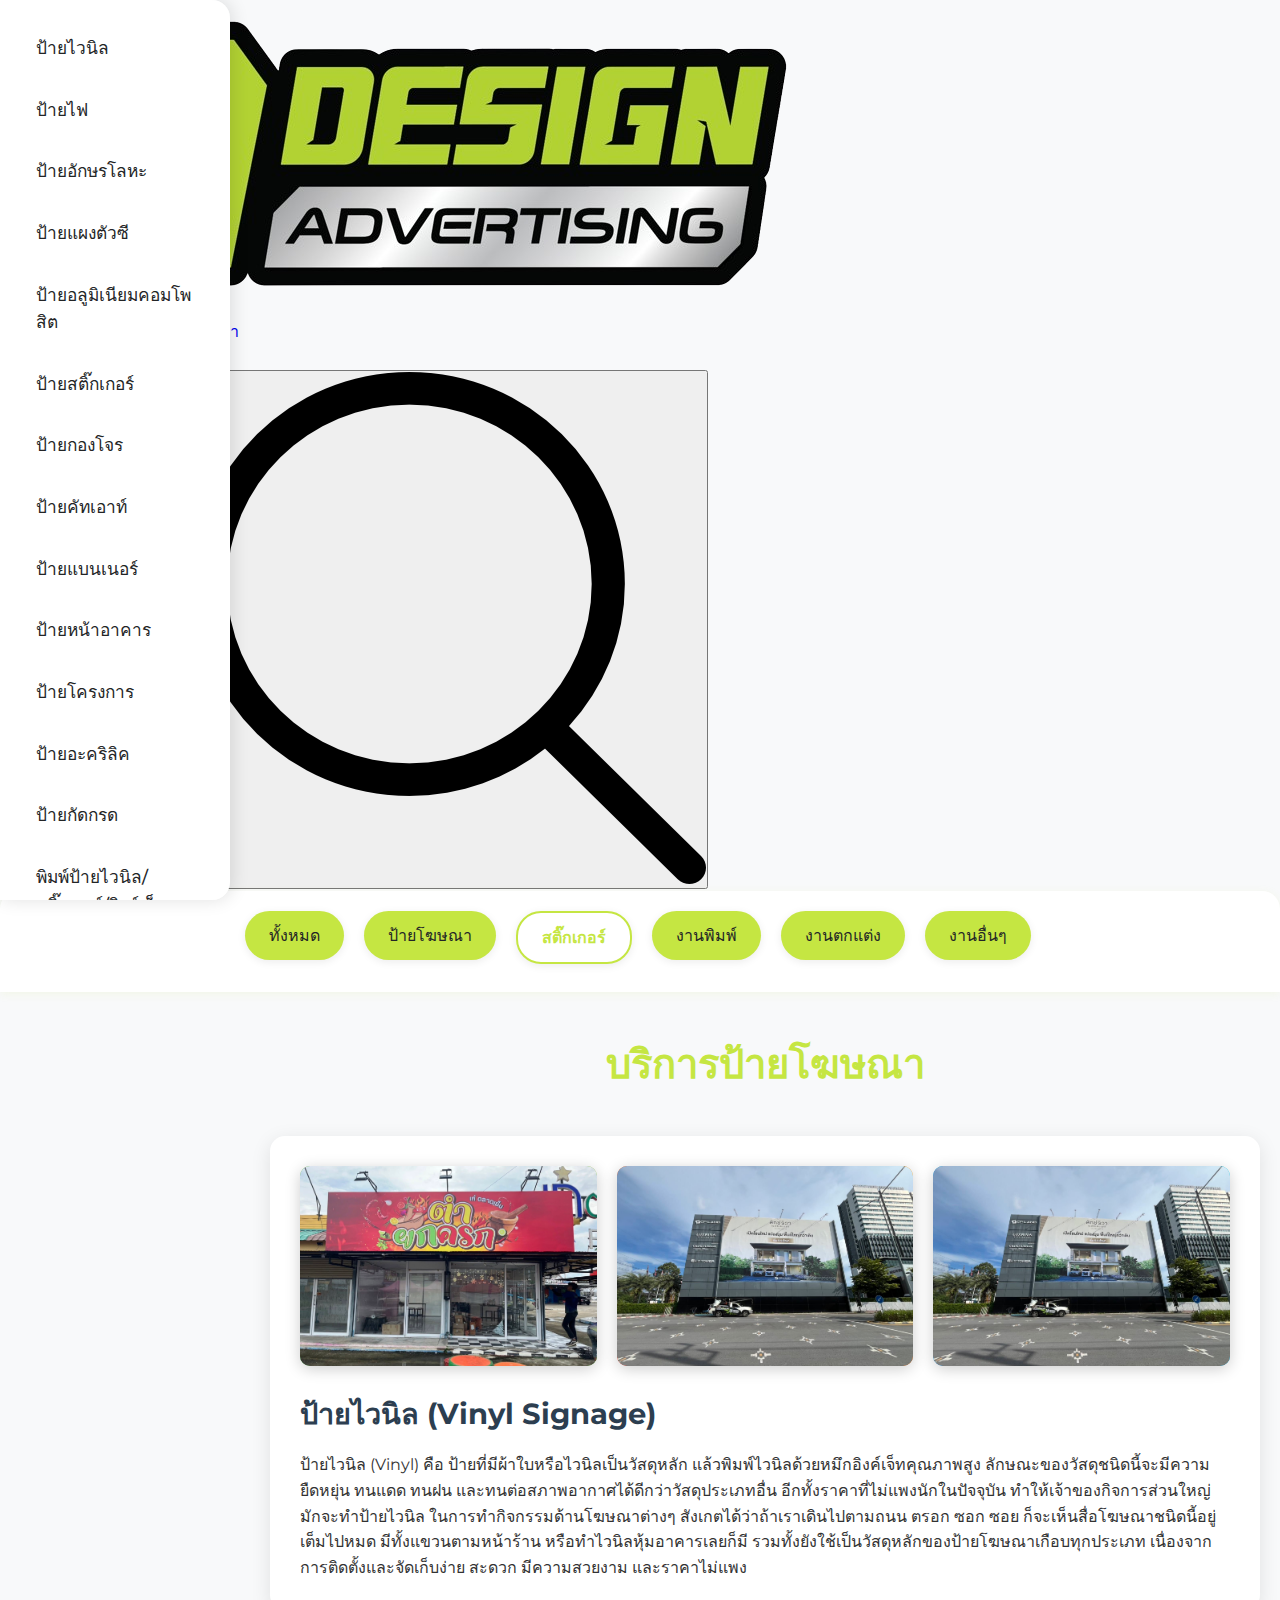
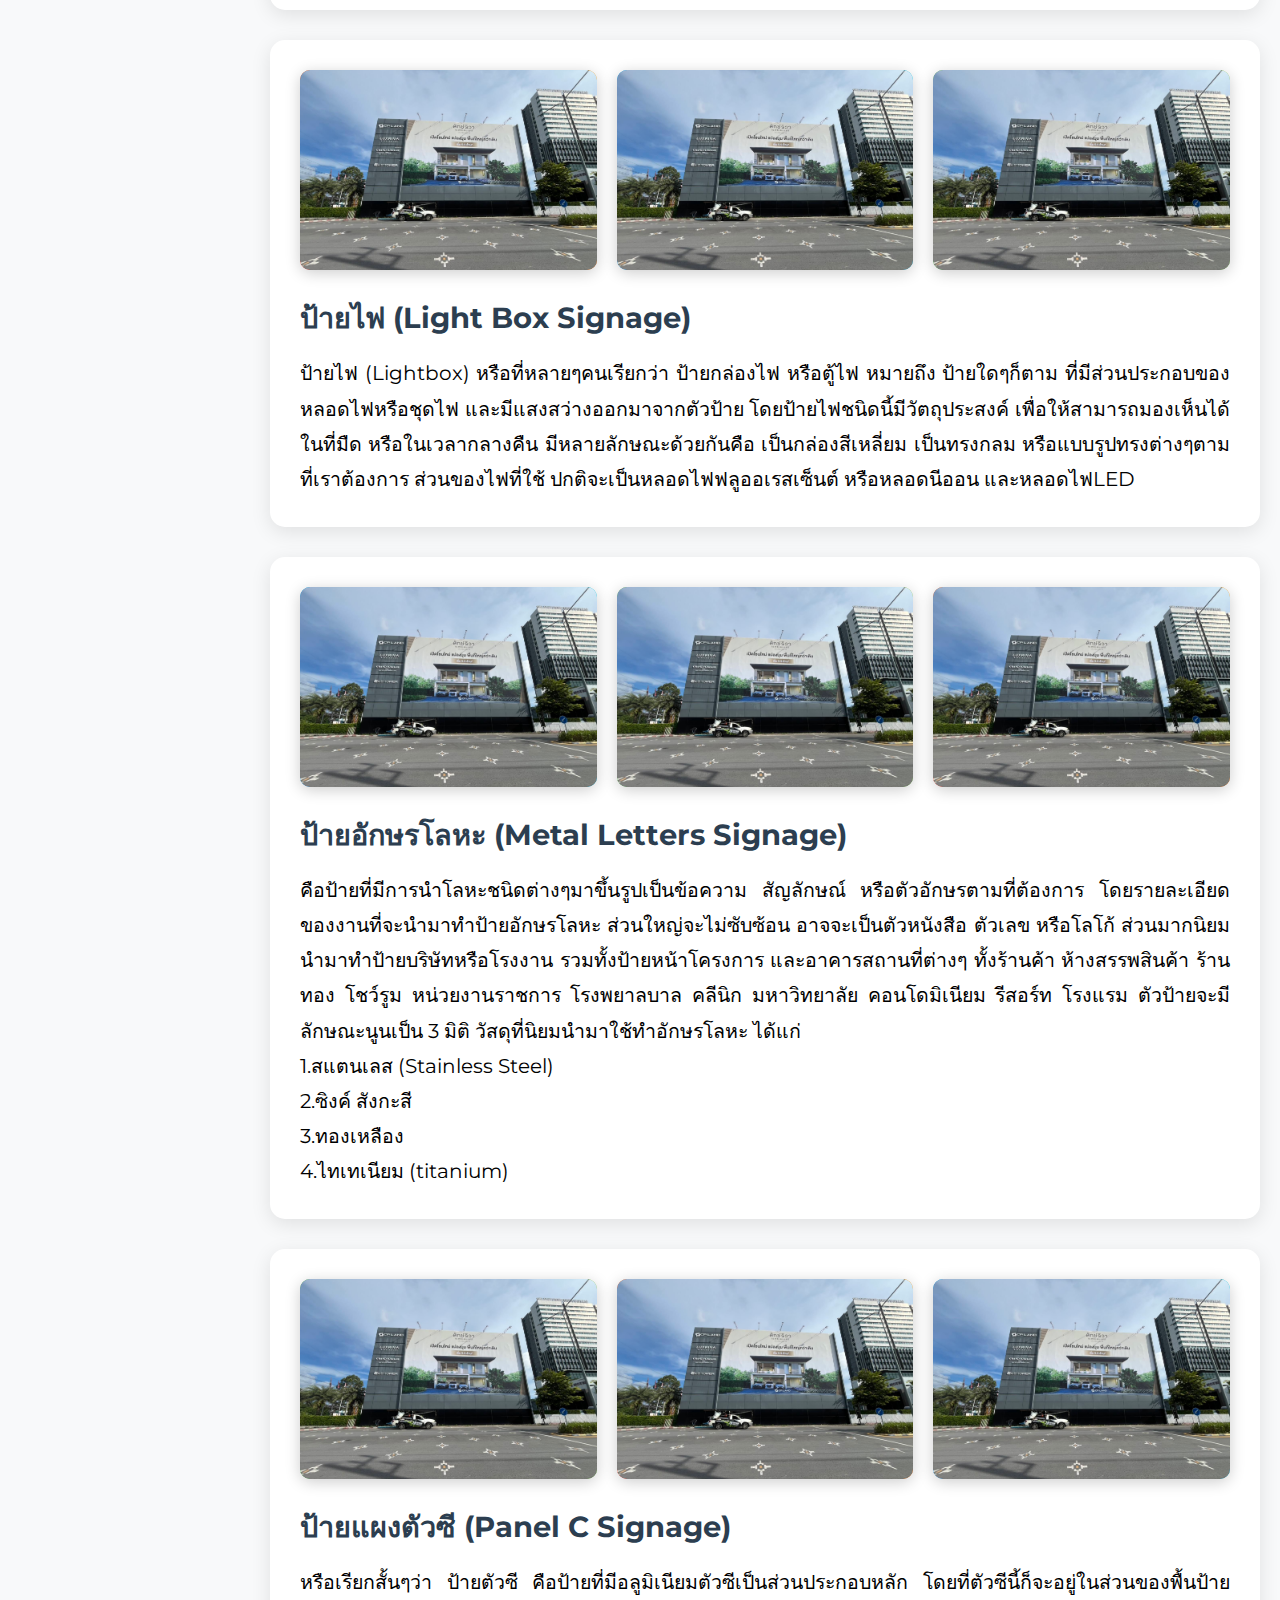
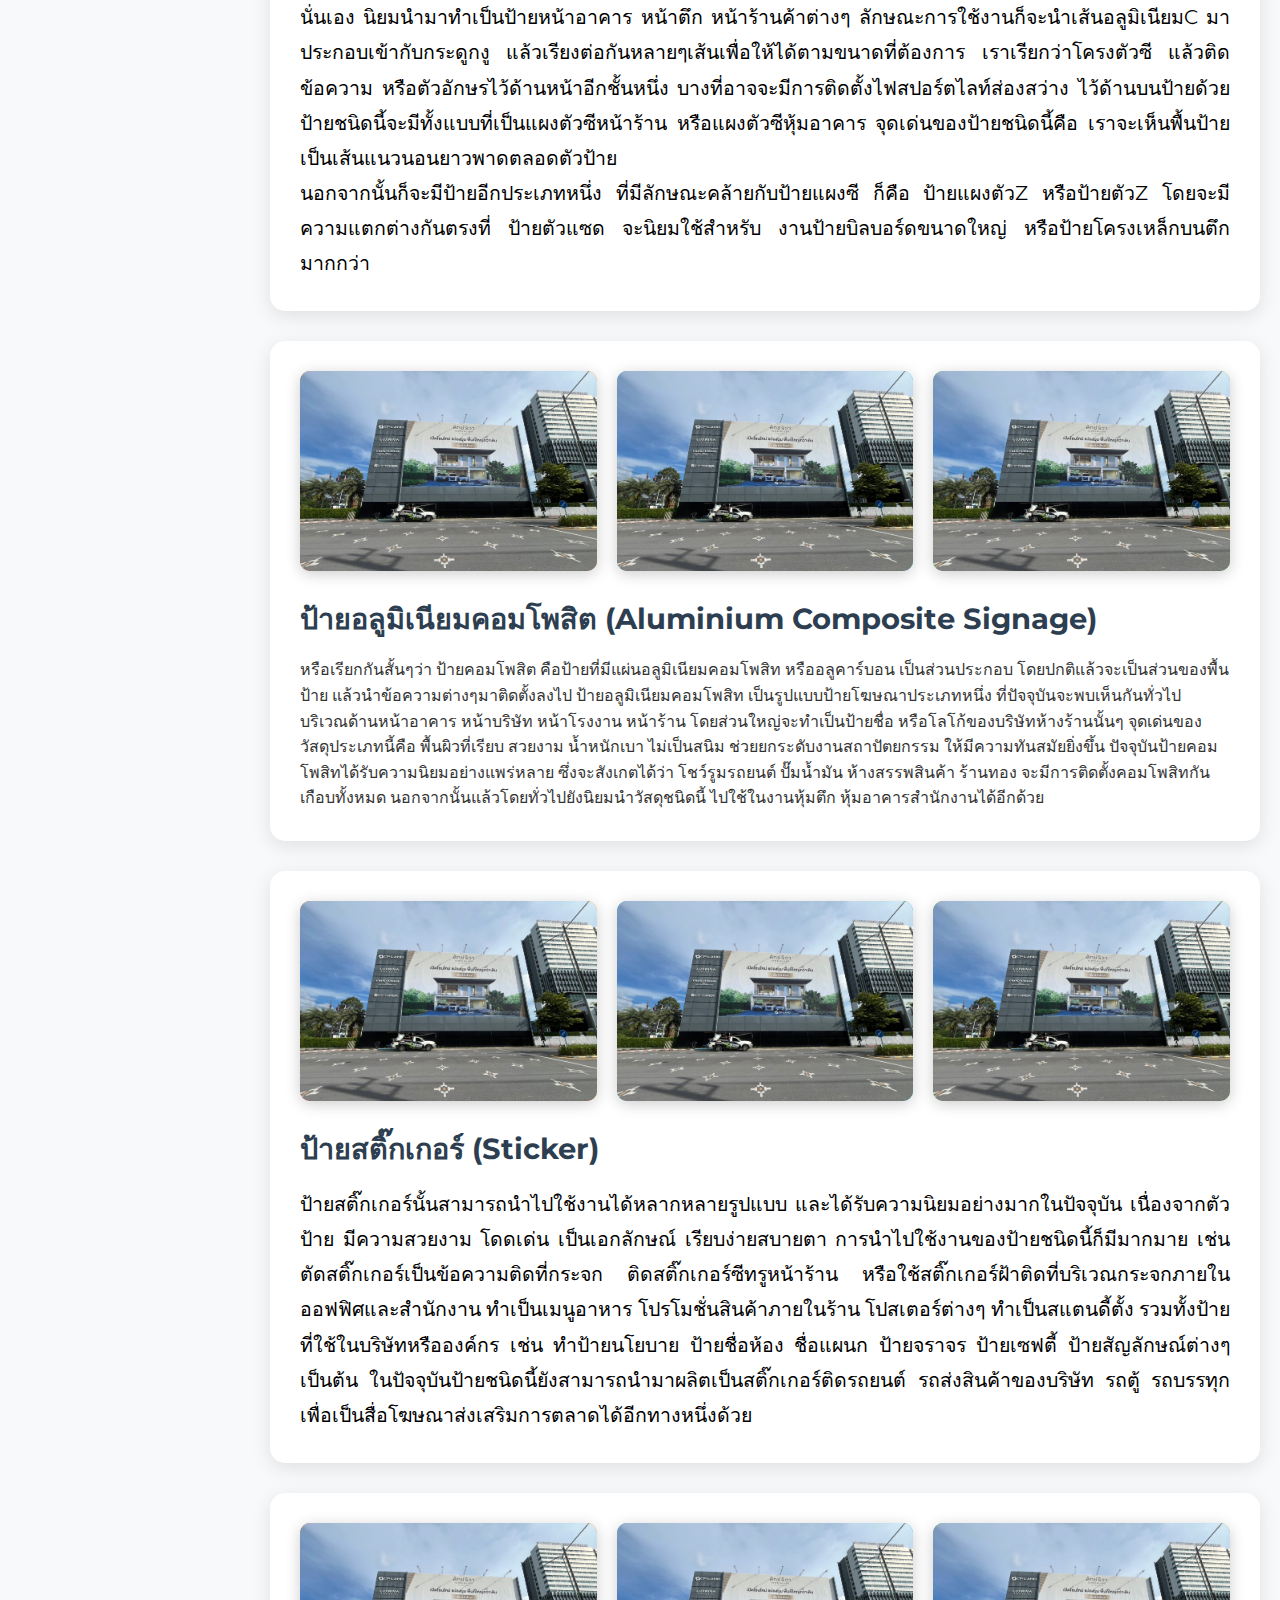
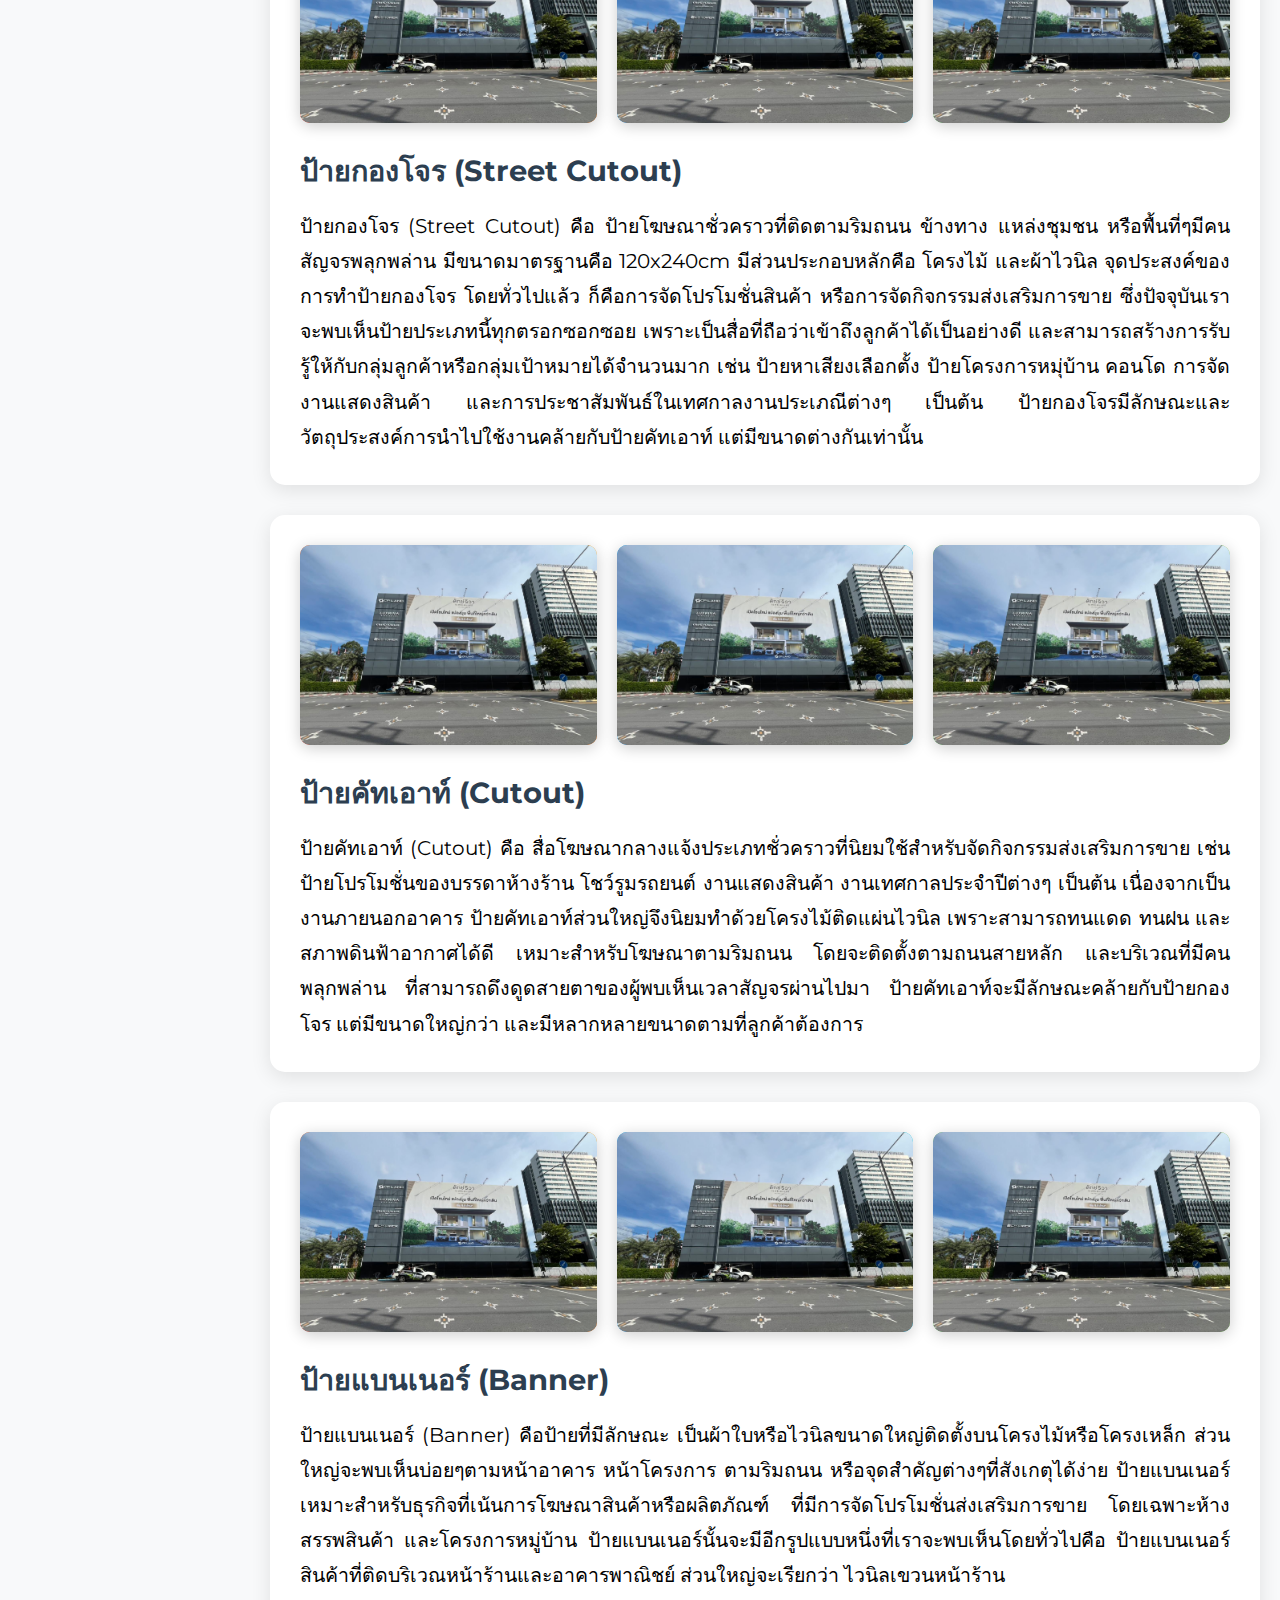
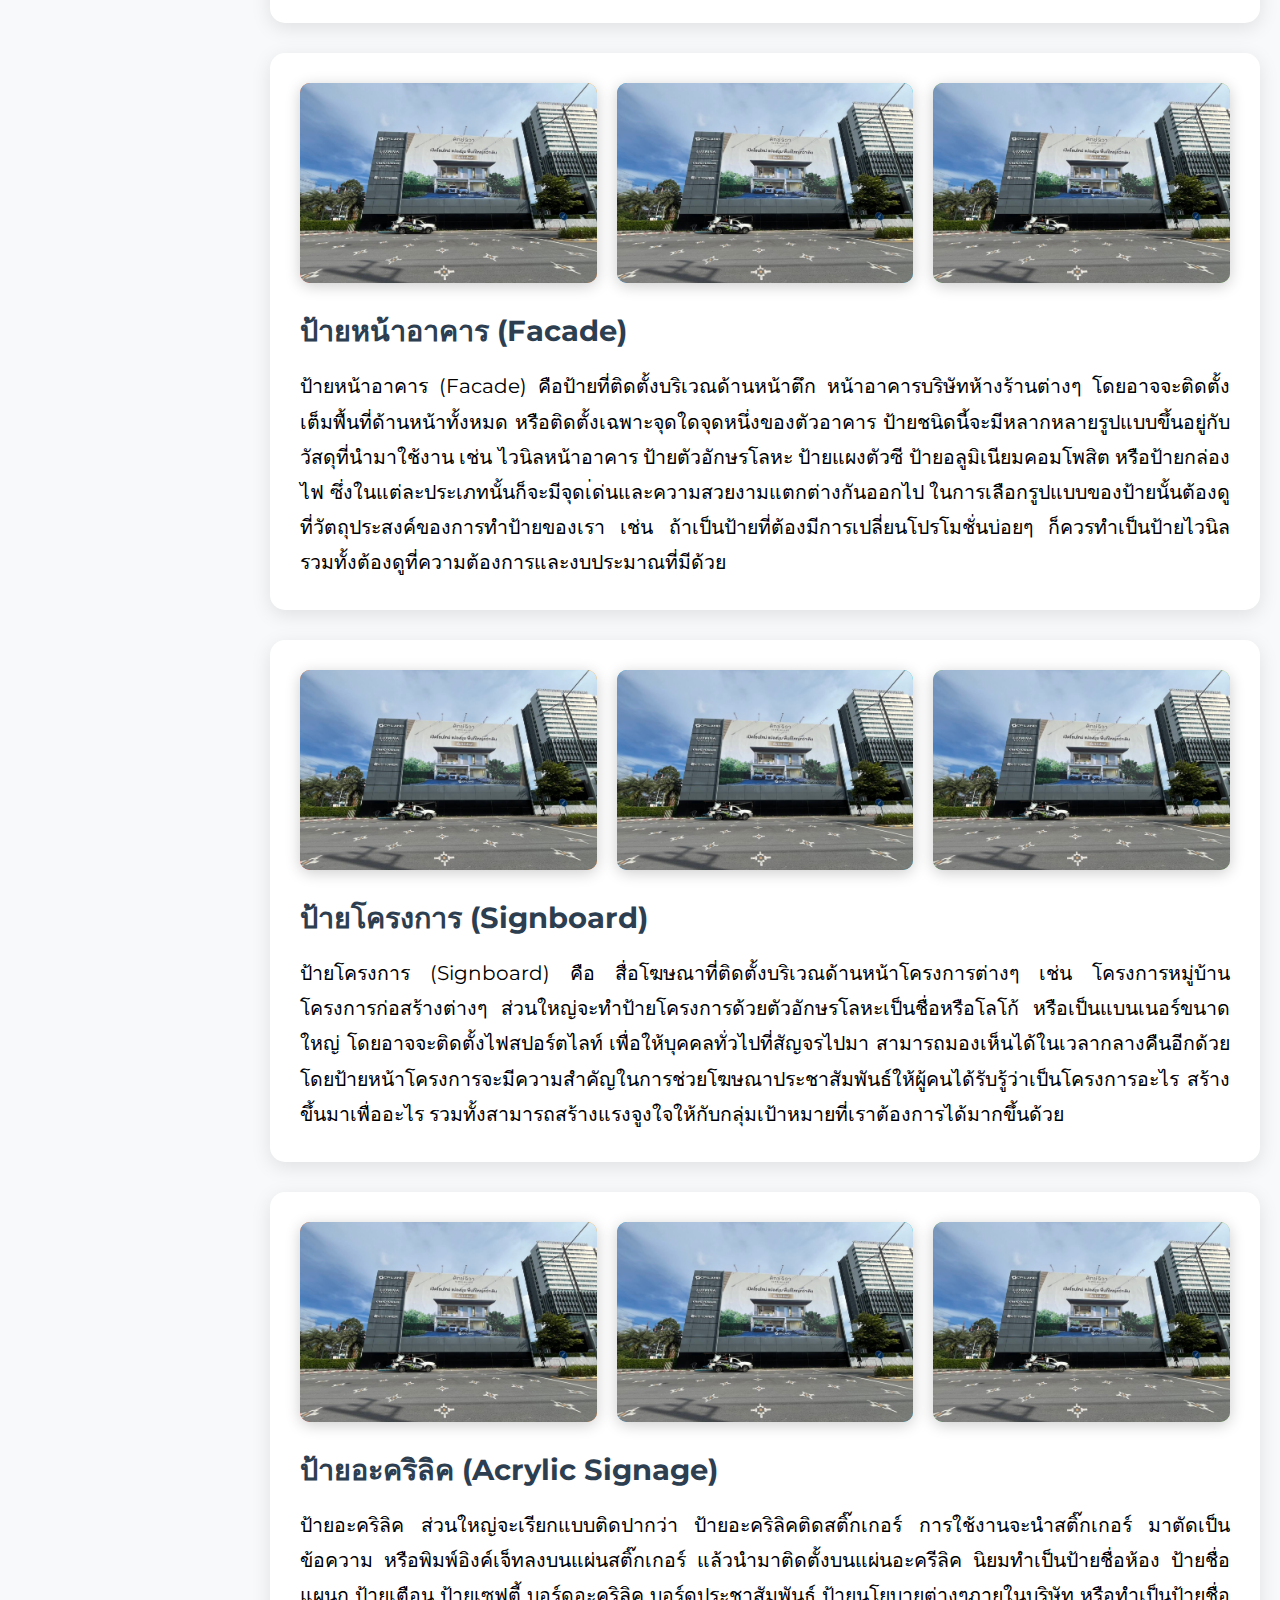
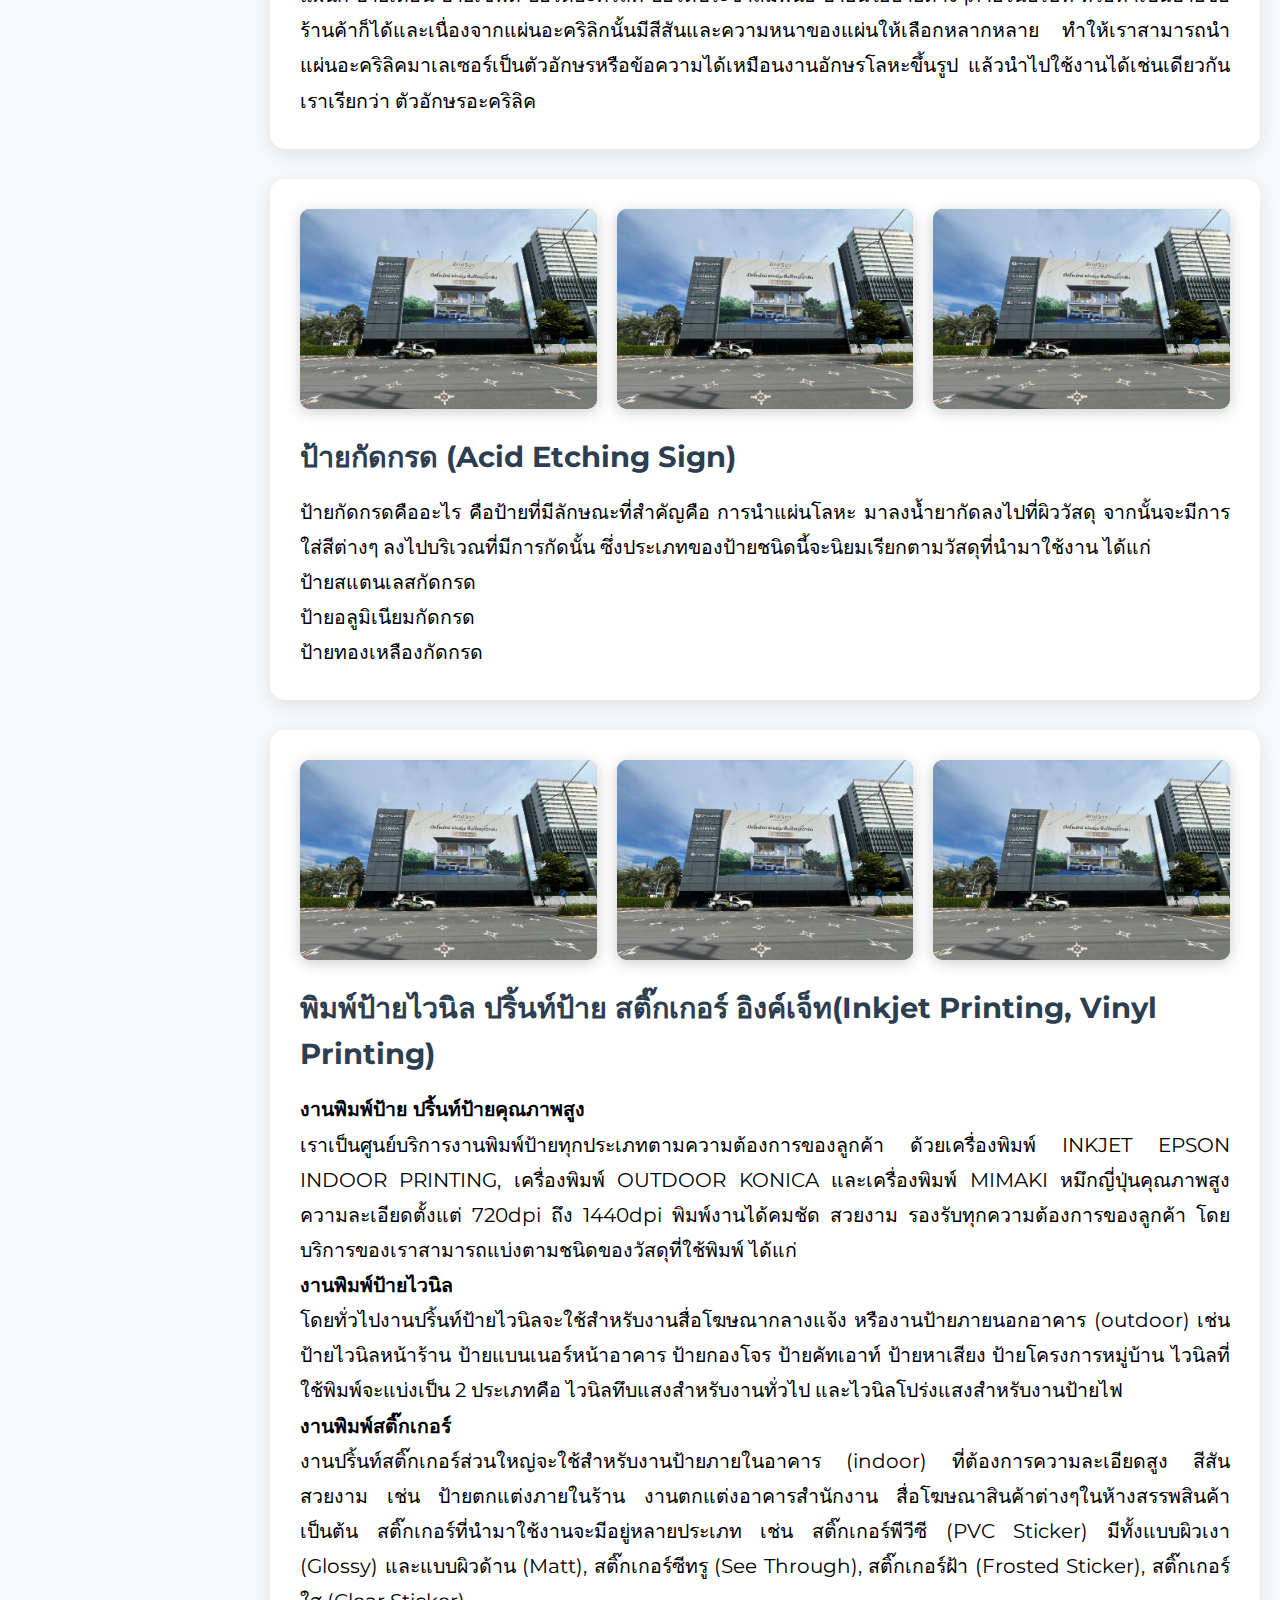
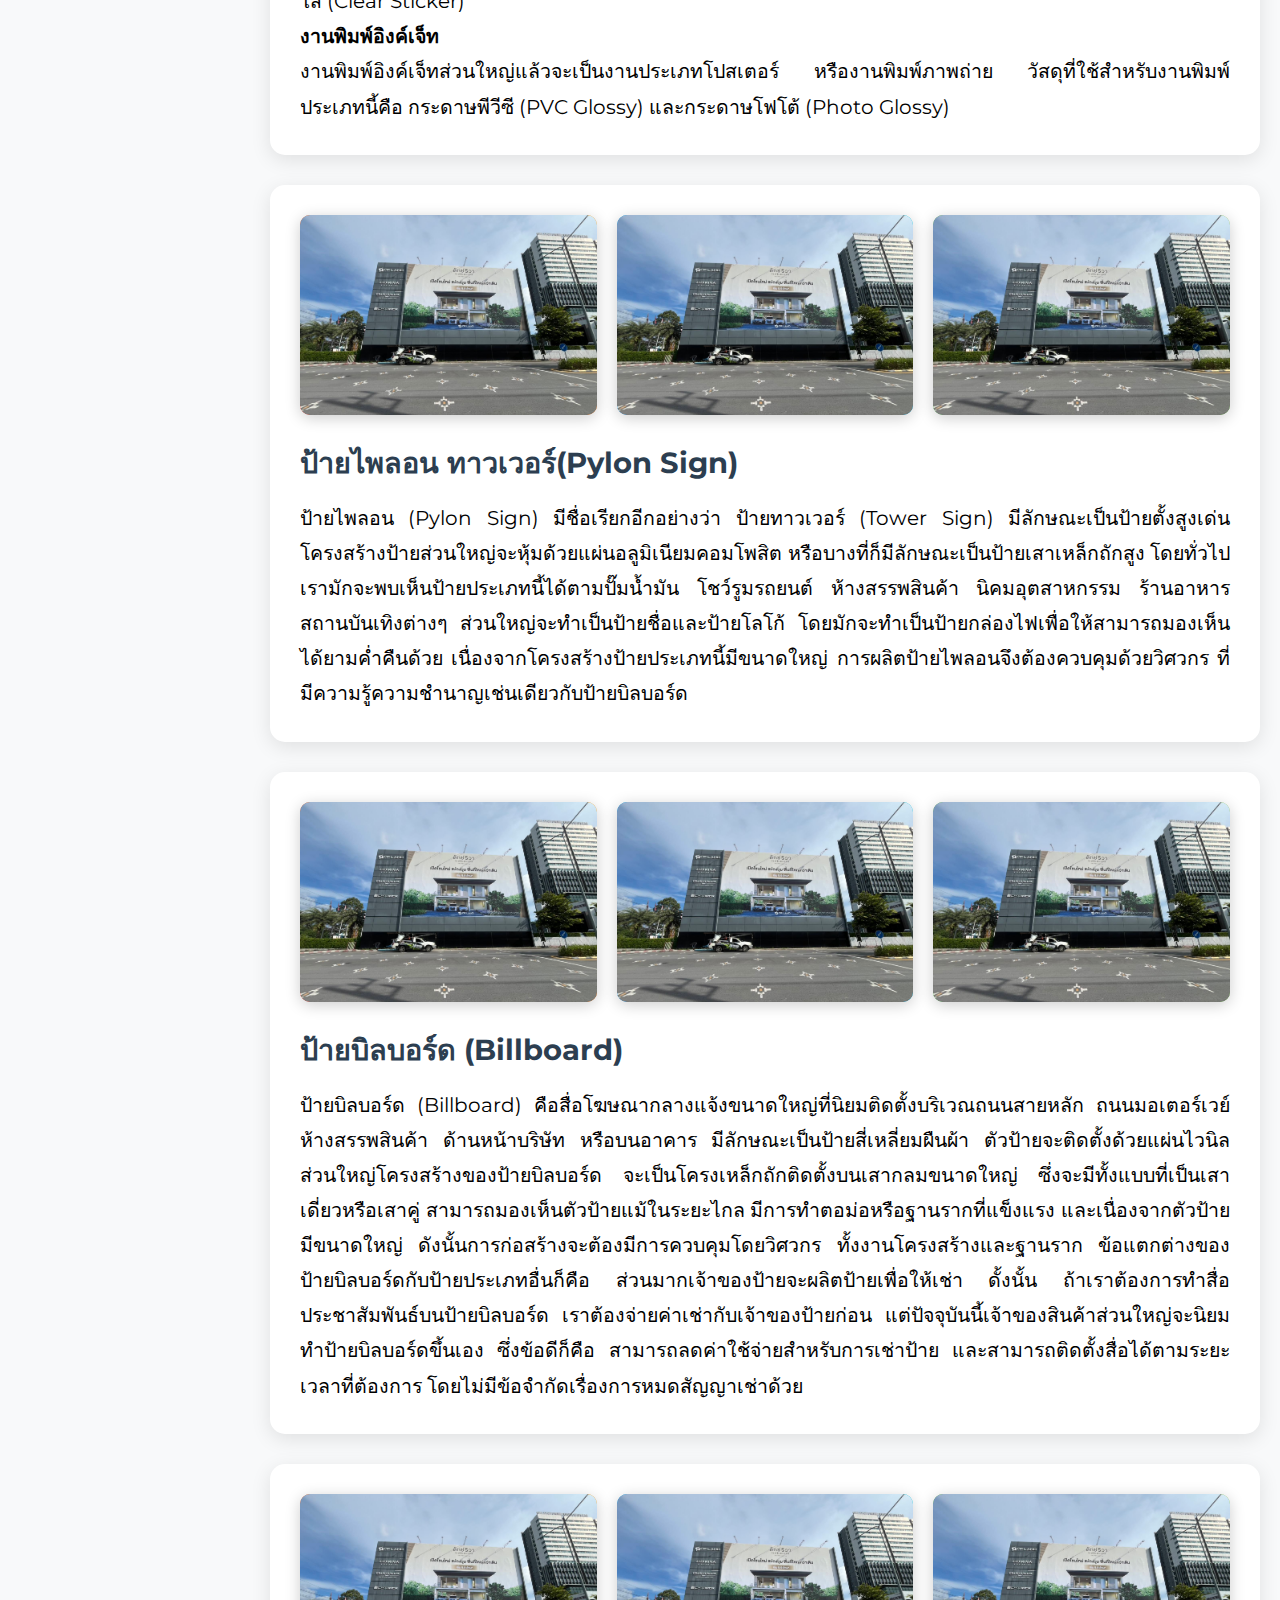
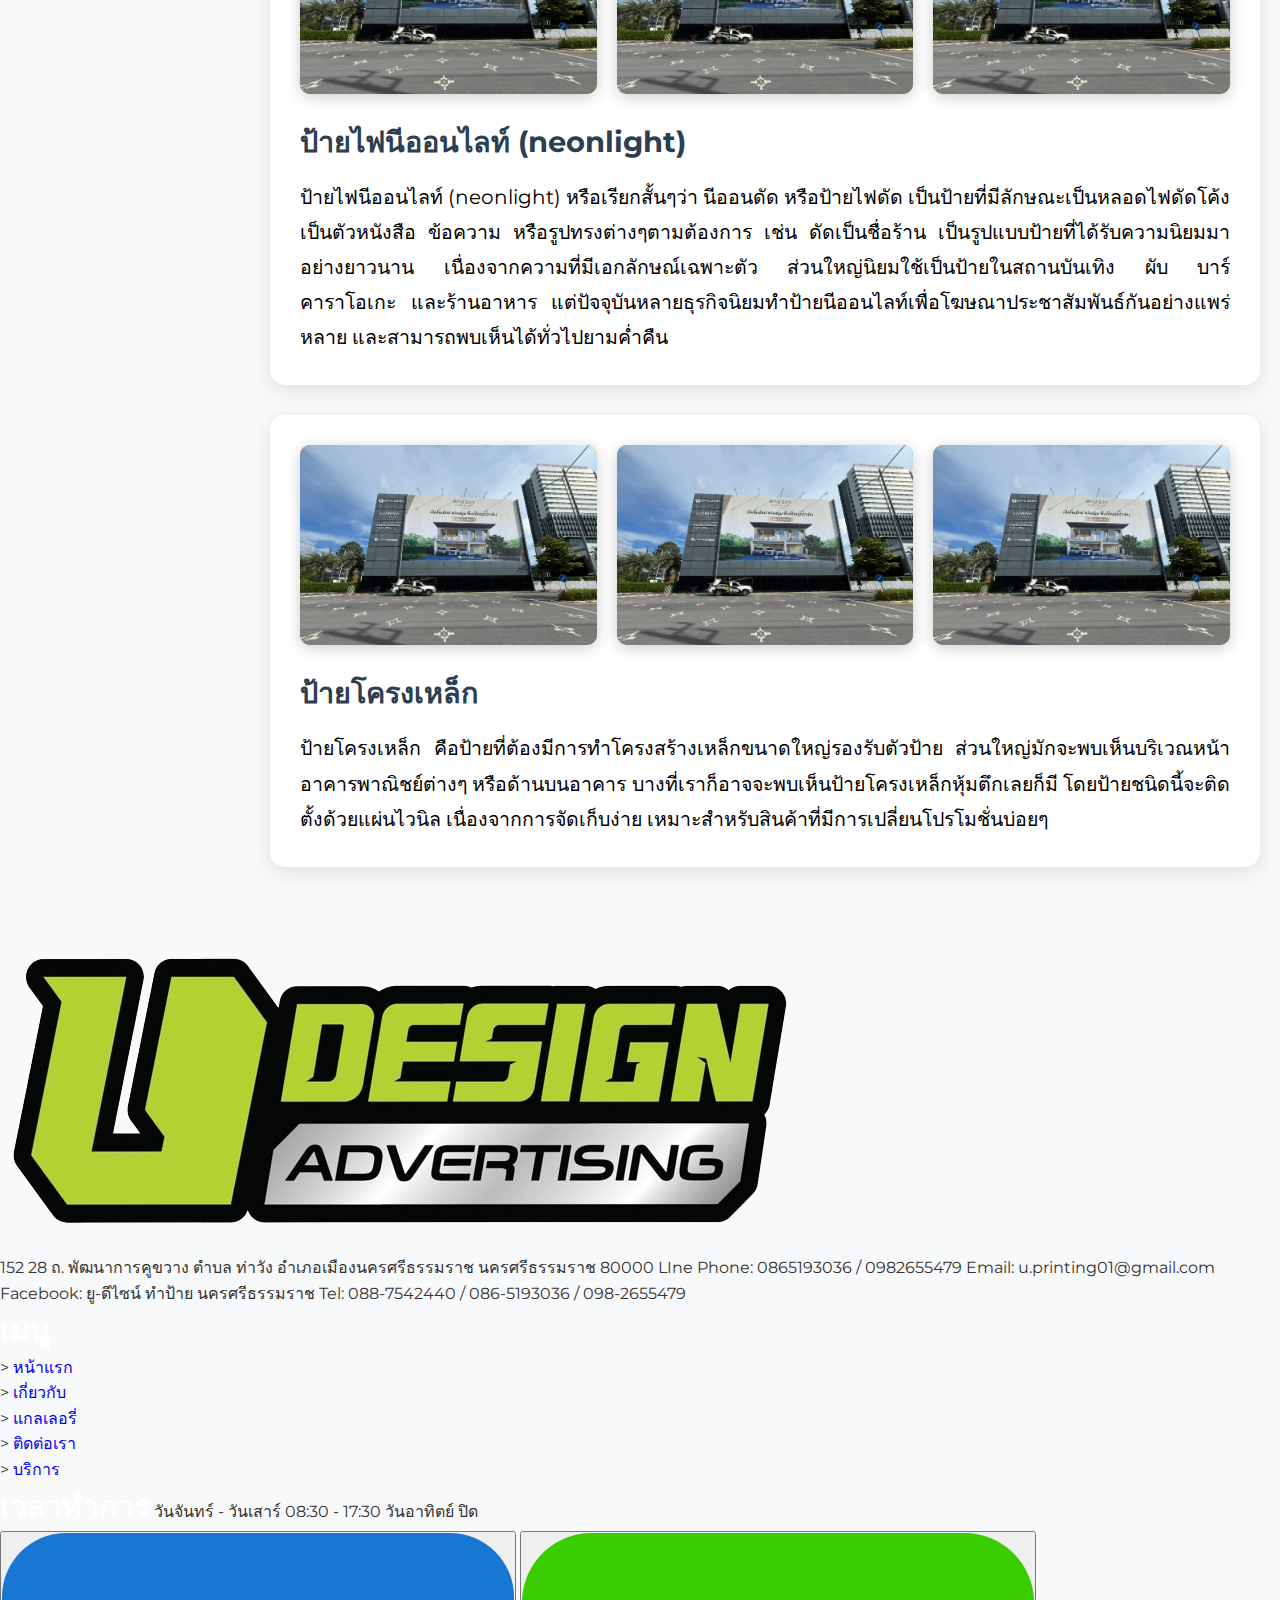
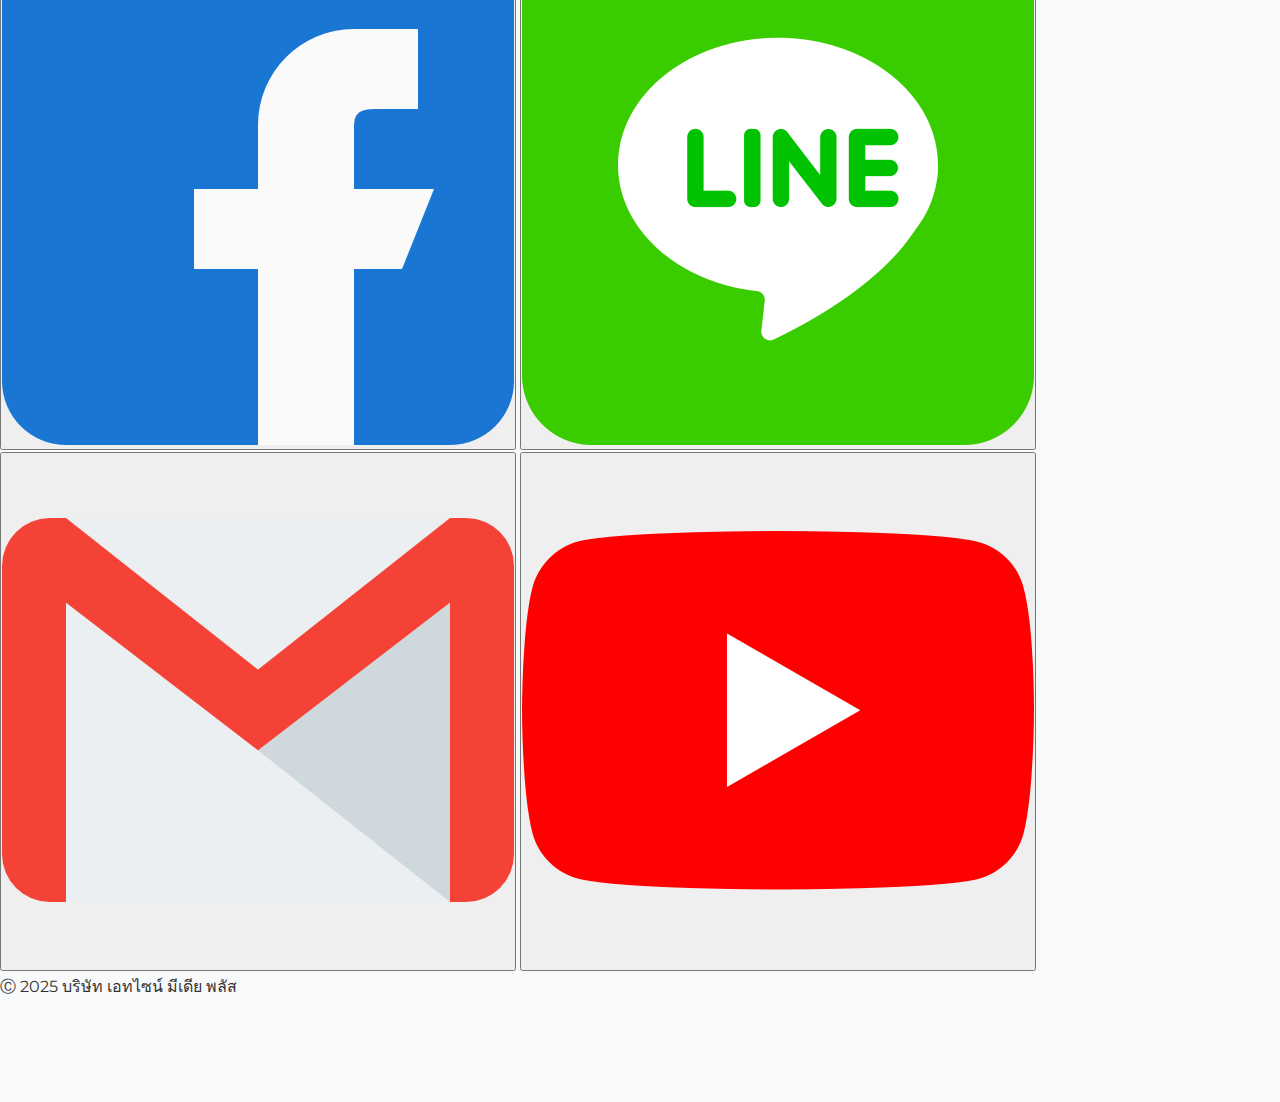
<file: service_detail/service_detail_2.html>
<!DOCTYPE html>
<html lang="th">

<head>
    <meta charset="UTF-8">
    <meta name="viewport" content="width=device-width, initial-scale=1.0">
    <title>บริการป้ายโฆษณา - U Design</title>
    <link rel="stylesheet" href="../assets/css/service_detail.css">
    <link rel="icon" href="/assets/images/iconUdesign.png">
</head>

<body>
    <header id="header-con">
        <div class="left-container">
            <div class="logo">
                <img src="\assets\images\logo.png" alt="logo">
            </div>
            <div class="nav-container">
                <nav>
                    <a href="/about.html">เกี่ยวกับ</a>
                    <a href="/service.html">บริการ</a>
                    <a href="/gallery.html">แกลเลอรี่</a>
                    <a href="/contact.html">ติดต่อเรา</a>
                    <div class="tree-keed">
                        <span>☰</span>
                    </div>
                </nav>
            </div>
        </div>
        <div class="right-container">
            <div class="search-con">
                <form action="">
                    <input id="search-input" type="text" name="search" placeholder="ค้นหาสินค้า">
                    <button id="button-1" type="submit">
                        <img id="search" src="/assets/images/search-interface-symbol.png" alt="search-icon">
                    </button>
                </form>
            </div>
        </div>
        <div class="block-nav">
            <div id="block-about" class="line">
                <span>เกี่ยวกับ</span>
            </div>
            <div id="block-service" class="line">
                <span>บริการ</span>
            </div>
            <div id="block-gallery" class="line">
                <span>แกลเลอรี่</span>
            </div>
            <div id="block-contact" class="line">
                <span>ติดต่อเรา</span>
            </div>
        </div>
        <iframe class="overflow-auto p-3 mb-3 bg-light rounded shadow" id="iframe-search" src="/components/search.html"
            frameborder="0"
            style="position: absolute; width: 100%; height: 300px; max-height: 300px; top: 100%; left: 0; z-index: 9990; background-color: rgb(255, 255, 255); display: none;">
        </iframe>
    </header>

    <div class="content-wapper">
        <aside class="sidebar">
            <nav class="sidebar-nav">
                <ul>
                    <li><a href="#vinyl">ป้ายไวนิล</a></li>
                    <li><a href="#lightbox">ป้ายไฟ</a></li>
                    <li><a href="#metal">ป้ายอักษรโลหะ</a></li>
                    <li><a href="#panelc">ป้ายแผงตัวซี</a></li>
                    <li><a href="#composite">ป้ายอลูมิเนียมคอมโพสิต</a></li>
                    <li><a href="#sticker">ป้ายสติ๊กเกอร์</a></li>
                    <li><a href="#street">ป้ายกองโจร</a></li>
                    <li><a href="#cutout">ป้ายคัทเอาท์</a></li>
                    <li><a href="#banner">ป้ายแบนเนอร์</a></li>
                    <li><a href="#facade">ป้ายหน้าอาคาร</a></li>
                    <li><a href="#signboard">ป้ายโครงการ</a></li>
                    <li><a href="#acrylic">ป้ายอะคริลิค</a></li>
                    <li><a href="#acid">ป้ายกัดกรด</a></li>
                    <li><a href="#inkjet">พิมพ์ป้ายไวนิล/สติ๊กเกอร์/อิงค์เจ็ท</a></li>
                    <li><a href="#pylon">ป้ายไพลอน</a></li>
                    <li><a href="#billboard">ป้ายบิลบอร์ด</a></li>
                    <li><a href="#neonlight">ป้ายไฟนีออนไลท์</a></li>
                    <li><a href="#steelframe">ป้ายโครงเหล็ก</a></li>
                </ul>
            </nav>
        </aside>
        <div class="main-area">
            <div class="category-nav">
                <div class="category-buttons">
                    <a href="../service.html"><button class="category-btn">ทั้งหมด</button></a>
                    <a href="/service_detail/service_detail_main.html"><button
                            class="category-btn">ป้ายโฆษณา</button></a>
                    <a href="/service_detail/service_detail_2.html"><button class="category-btn active">สติ๊กเกอร์</button></a>
                    <a href="/service_detail/service_detail_3.html"><button class="category-btn">งานพิมพ์</button></a>
                    <a href="/service_detail/service_detail_4.html"><button class="category-btn">งานตกแต่ง</button></a>
                    <a href=""><button class="category-btn">งานอื่นๆ</button></a>
                </div>
            </div>
            <div class="main-content">
                <div class="container">
                    <h1 class="page-title">บริการป้ายโฆษณา</h1>
                    <!-- Service Section 1: ป้ายไวนิล -->
                    <div class="service-section" id="vinyl">
                        <div class="service-images">
                            <div class="service-image demo-img-1">
                                <img src="../assets/images/ไวนิล.jpg" alt="">
                            </div>
                            <div class="service-image demo-img-2">
                                <img src="../assets/images/491952769_1285203656941484_9153172249648220897_n.jpg" alt="">
                            </div>
                            <div class="service-image demo-img-3">
                                <img src="../assets/images/491952769_1285203656941484_9153172249648220897_n.jpg" alt="">
                            </div>
                        </div>

                        <h2 class="service-title">ป้ายไวนิล (Vinyl Signage)</h2>
                        <p class="service-description"></p>
                        ป้ายไวนิล (Vinyl) คือ ป้ายที่มีผ้าใบหรือไวนิลเป็นวัสดุหลัก
                        แล้วพิมพ์ไวนิลด้วยหมึกอิงค์เจ็ทคุณภาพสูง
                        ลักษณะของวัสดุชนิดนี้จะมีความยืดหยุ่น ทนแดด ทนฝน และทนต่อสภาพอากาศได้ดีกว่าวัสดุประเภทอื่น
                        อีกทั้งราคาที่ไม่แพงนักในปัจจุบัน ทำให้เจ้าของกิจการส่วนใหญ่มักจะทำป้ายไวนิล
                        ในการทำกิจกรรมด้านโฆษณาต่างๆ สังเกตได้ว่าถ้าเราเดินไปตามถนน ตรอก ซอก ซอย
                        ก็จะเห็นสื่อโฆษณาชนิดนี้อยู่เต็มไปหมด มีทั้งแขวนตามหน้าร้าน หรือทำไวนิลหุ้มอาคารเลยก็มี
                        รวมทั้งยังใช้เป็นวัสดุหลักของป้ายโฆษณาเกือบทุกประเภท เนื่องจากการติดตั้งและจัดเก็บง่าย สะดวก
                        มีความสวยงาม และราคาไม่แพง
                        </p>

                    </div>

                    <!-- Service Section 2: ป้ายไฟ -->
                    <div class="service-section" id="lightbox">
                        <div class="service-images">
                            <div class="service-image demo-img-2">
                                <img src="../assets/images/491952769_1285203656941484_9153172249648220897_n.jpg" alt="">
                            </div>
                            <div class="service-image demo-img-3">
                                <img src="../assets/images/491952769_1285203656941484_9153172249648220897_n.jpg" alt="">
                            </div>
                            <div class="service-image demo-img-1">
                                <img src="../assets/images/491952769_1285203656941484_9153172249648220897_n.jpg" alt="">
                            </div>
                        </div>

                        <h2 class="service-title">ป้ายไฟ (Light Box Signage)</h2>
                        <p class="service-description">
                            ป้ายไฟ (Lightbox) หรือที่หลายๆคนเรียกว่า ป้ายกล่องไฟ หรือตู้ไฟ หมายถึง ป้ายใดๆก็ตาม
                            ที่มีส่วนประกอบของหลอดไฟหรือชุดไฟ และมีแสงสว่างออกมาจากตัวป้าย
                            โดยป้ายไฟชนิดนี้มีวัตถุประสงค์
                            เพื่อให้สามารถมองเห็นได้ในที่มืด หรือในเวลากลางคืน มีหลายลักษณะด้วยกันคือ เป็นกล่องสีเหลี่ยม
                            เป็นทรงกลม หรือแบบรูปทรงต่างๆตามที่เราต้องการ ส่วนของไฟที่ใช้ ปกติจะเป็นหลอดไฟฟลูออเรสเซ็นต์
                            หรือหลอดนีออน และหลอดไฟLED
                        </p>
                    </div>

                    <!-- Service Section 3: ป้ายอักษรโลหะ -->
                    <div class="service-section" id="metal">
                        <div class="service-images">
                            <div class="service-image demo-img-3">
                                <img src="../assets/images/491952769_1285203656941484_9153172249648220897_n.jpg" alt="">
                            </div>
                            <div class="service-image demo-img-1">
                                <img src="../assets/images/491952769_1285203656941484_9153172249648220897_n.jpg" alt="">
                            </div>
                            <div class="service-image demo-img-2">
                                <img src="../assets/images/491952769_1285203656941484_9153172249648220897_n.jpg" alt="">
                            </div>
                        </div>

                        <h2 class="service-title">ป้ายอักษรโลหะ (Metal Letters Signage)</h2>
                        <p class="service-description">
                            คือป้ายที่มีการนำโลหะชนิดต่างๆมาขึ้นรูปเป็นข้อความ สัญลักษณ์ หรือตัวอักษรตามที่ต้องการ
                            โดยรายละเอียดของงานที่จะนำมาทำป้ายอักษรโลหะ ส่วนใหญ่จะไม่ซับซ้อน อาจจะเป็นตัวหนังสือ ตัวเลข
                            หรือโลโก้ ส่วนมากนิยมนำมาทำป้ายบริษัทหรือโรงงาน รวมทั้งป้ายหน้าโครงการ และอาคารสถานที่ต่างๆ
                            ทั้งร้านค้า ห้างสรรพสินค้า ร้านทอง โชว์รูม หน่วยงานราชการ โรงพยาลบาล คลีนิก มหาวิทยาลัย
                            คอนโดมิเนียม
                            รีสอร์ท โรงแรม ตัวป้ายจะมีลักษณะนูนเป็น 3 มิติ
                            วัสดุที่นิยมนำมาใช้ทำอักษรโลหะ ได้แก่
                        <div class="service-description">
                            <p>1.สแตนเลส (Stainless Steel)</p>
                            <p>2.ซิงค์ สังกะสี</p>
                            <p>3.ทองเหลือง</p>
                            <p>4.ไทเทเนียม (titanium)</p>
                        </div>
                        </p>

                    </div>

                    <!-- Service Section 4: ป้ายอะคริลิค -->
                    <div class="service-section" id="panelc">
                        <div class="service-images">
                            <div class="service-image demo-img-1">
                                <img src="../assets/images/491952769_1285203656941484_9153172249648220897_n.jpg" alt="">
                            </div>
                            <div class="service-image demo-img-2">
                                <img src="../assets/images/491952769_1285203656941484_9153172249648220897_n.jpg" alt="">
                            </div>
                            <div class="service-image demo-img-3">
                                <img src="../assets/images/491952769_1285203656941484_9153172249648220897_n.jpg" alt="">
                            </div>
                        </div>

                        <h2 class="service-title">ป้ายแผงตัวซี (Panel C Signage)</h2>
                        <p class="service-description">
                            หรือเรียกสั้นๆว่า ป้ายตัวซี คือป้ายที่มีอลูมิเนียมตัวซีเป็นส่วนประกอบหลัก
                            โดยที่ตัวซีนี้ก็จะอยู่ในส่วนของพื้นป้ายนั่นเอง นิยมนำมาทำเป็นป้ายหน้าอาคาร หน้าตึก
                            หน้าร้านค้าต่างๆ
                            ลักษณะการใช้งานก็จะนำเส้นอลูมิเนียมC มาประกอบเข้ากับกระดูกงู
                            แล้วเรียงต่อกันหลายๆเส้นเพื่อให้ได้ตามขนาดที่ต้องการ เราเรียกว่าโครงตัวซี แล้วติดข้อความ
                            หรือตัวอักษรไว้ด้านหน้าอีกชั้นหนึ่ง บางที่อาจจะมีการติดตั้งไฟสปอร์ตไลท์ส่องสว่าง
                            ไว้ด้านบนป้ายด้วย
                            ป้ายชนิดนี้จะมีทั้งแบบที่เป็นแผงตัวซีหน้าร้าน หรือแผงตัวซีหุ้มอาคาร จุดเด่นของป้ายชนิดนี้คือ
                            เราจะเห็นพื้นป้ายเป็นเส้นแนวนอนยาวพาดตลอดตัวป้าย
                        <p class="service-description">นอกจากนั้นก็จะมีป้ายอีกประเภทหนึ่ง ที่มีลักษณะคล้ายกับป้ายแผงซี
                            ก็คือ
                            ป้ายแผงตัวZ หรือป้ายตัวZ โดยจะมีความแตกต่างกันตรงที่ ป้ายตัวแซด จะนิยมใช้สำหรับ
                            งานป้ายบิลบอร์ดขนาดใหญ่ หรือป้ายโครงเหล็กบนตึกมากกว่า</p>
                        </p>

                    </div>
                    <!-- Service Section 5: ป้ายอลูมิเนียมคอมโพสิต -->
                    <div class="service-section" id="composite">
                        <div class="service-images">
                            <div class="service-image demo-img-2">
                                <img src="../assets/images/491952769_1285203656941484_9153172249648220897_n.jpg" alt="">
                            </div>
                            <div class="service-image demo-img-3">
                                <img src="../assets/images/491952769_1285203656941484_9153172249648220897_n.jpg" alt="">
                            </div>
                            <div class="service-image demo-img-1">
                                <img src="../assets/images/491952769_1285203656941484_9153172249648220897_n.jpg" alt="">
                            </div>
                        </div>

                        <h2 class="service-title"> ป้ายอลูมิเนียมคอมโพสิต (Aluminium Composite Signage)</h2>
                        <p class="service-description"></p>
                        หรือเรียกกันสั้นๆว่า ป้ายคอมโพสิต คือป้ายที่มีแผ่นอลูมิเนียมคอมโพสิท หรืออลูคาร์บอน
                        เป็นส่วนประกอบ
                        โดยปกติแล้วจะเป็นส่วนของพื้นป้าย แล้วนำข้อความต่างๆมาติดตั้งลงไป ป้ายอลูมิเนียมคอมโพสิท
                        เป็นรูปแบบป้ายโฆษณาประเภทหนึ่ง ที่ปัจจุบันจะพบเห็นกันทั่วไป บริเวณด้านหน้าอาคาร หน้าบริษัท
                        หน้าโรงงาน หน้าร้าน โดยส่วนใหญ่จะทำเป็นป้ายชื่อ หรือโลโก้ของบริษัทห้างร้านนั้นๆ
                        จุดเด่นของวัสดุประเภทนี้คือ พื้นผิวที่เรียบ สวยงาม น้ำหนักเบา ไม่เป็นสนิม
                        ช่วยยกระดับงานสถาปัตยกรรม
                        ให้มีความทันสมัยยิ่งขึ้น ปัจจุบันป้ายคอมโพสิทได้รับความนิยมอย่างแพร่หลาย ซึ่งจะสังเกตได้ว่า
                        โชว์รูมรถยนต์ ปั๊มน้ำมัน ห้างสรรพสินค้า ร้านทอง จะมีการติดตั้งคอมโพสิทกันเกือบทั้งหมด
                        นอกจากนั้นแล้วโดยทั่วไปยังนิยมนำวัสดุชนิดนี้ ไปใช้ในงานหุ้มตึก หุ้มอาคารสำนักงานได้อีกด้วย
                        </p>
                    </div>

                    <!-- Service Section 6: ป้ายสติ๊กเกอร์ (Sticker ) -->
                    <div class="service-section" id="sticker">
                        <div class="service-images">
                            <div class="service-image demo-img-2">
                                <img src="../assets/images/491952769_1285203656941484_9153172249648220897_n.jpg" alt="">
                            </div>
                            <div class="service-image demo-img-3">
                                <img src="../assets/images/491952769_1285203656941484_9153172249648220897_n.jpg" alt="">
                            </div>
                            <div class="service-image demo-img-1">
                                <img src="../assets/images/491952769_1285203656941484_9153172249648220897_n.jpg" alt="">
                            </div>
                        </div>

                        <h2 class="service-title">ป้ายสติ๊กเกอร์ (Sticker)</h2>
                        <p class="service-description">
                            ป้ายสติ๊กเกอร์นั้นสามารถนำไปใช้งานได้หลากหลายรูปแบบ และได้รับความนิยมอย่างมากในปัจจุบัน
                            เนื่องจากตัวป้าย มีความสวยงาม โดดเด่น เป็นเอกลักษณ์ เรียบง่ายสบายตา
                            การนำไปใช้งานของป้ายชนิดนี้ก็มีมากมาย เช่น ตัดสติ๊กเกอร์เป็นข้อความติดที่กระจก
                            ติดสติ๊กเกอร์ซีทรูหน้าร้าน หรือใช้สติ๊กเกอร์ฝ้าติดที่บริเวณกระจกภายในออฟฟิศและสำนักงาน
                            ทำเป็นเมนูอาหาร โปรโมชั่นสินค้าภายในร้าน โปสเตอร์ต่างๆ ทำเป็นสแตนดี้ตั้ง
                            รวมทั้งป้ายที่ใช้ในบริษัทหรือองค์กร เช่น ทำป้ายนโยบาย ป้ายชื่อห้อง ชื่อแผนก ป้ายจราจร
                            ป้ายเซฟตี้
                            ป้ายสัญลักษณ์ต่างๆ เป็นต้น ในปัจจุบันป้ายชนิดนี้ยังสามารถนำมาผลิตเป็นสติ๊กเกอร์ติดรถยนต์
                            รถส่งสินค้าของบริษัท รถตู้ รถบรรทุก เพื่อเป็นสื่อโฆษณาส่งเสริมการตลาดได้อีกทางหนึ่งด้วย
                        </p>
                    </div>
                    <!-- Service Section 7: ป้ายกองโจร (Street Cutout) -->
                    <div class="service-section" id="street">
                        <div class="service-images">
                            <div class="service-image demo-img-2">
                                <img src="../assets/images/491952769_1285203656941484_9153172249648220897_n.jpg" alt="">
                            </div>
                            <div class="service-image demo-img-3">
                                <img src="../assets/images/491952769_1285203656941484_9153172249648220897_n.jpg" alt="">
                            </div>
                            <div class="service-image demo-img-1">
                                <img src="../assets/images/491952769_1285203656941484_9153172249648220897_n.jpg" alt="">
                            </div>
                        </div>

                        <h2 class="service-title">ป้ายกองโจร (Street Cutout)</h2>
                        <p class="service-description">
                            ป้ายกองโจร (Street Cutout) คือ ป้ายโฆษณาชั่วคราวที่ติดตามริมถนน ข้างทาง แหล่งชุมชน
                            หรือพื้นที่ๆมีคนสัญจรพลุกพล่าน มีขนาดมาตรฐานคือ 120x240cm มีส่วนประกอบหลักคือ โครงไม้
                            และผ้าไวนิล
                            จุดประสงค์ของการทำป้ายกองโจร โดยทั่วไปแล้ว ก็คือการจัดโปรโมชั่นสินค้า
                            หรือการจัดกิจกรรมส่งเสริมการขาย ซึ่งปัจจุบันเราจะพบเห็นป้ายประเภทนี้ทุกตรอกซอกซอย
                            เพราะเป็นสื่อที่ถือว่าเข้าถึงลูกค้าได้เป็นอย่างดี
                            และสามารถสร้างการรับรู้ให้กับกลุ่มลูกค้าหรือกลุ่มเป้าหมายได้จำนวนมาก เช่น
                            ป้ายหาเสียงเลือกตั้ง
                            ป้ายโครงการหมุ่บ้าน คอนโด การจัดงานแสดงสินค้า และการประชาสัมพันธ์ในเทศกาลงานประเภณีต่างๆ
                            เป็นต้น
                            ป้ายกองโจรมีลักษณะและวัตถุประสงค์การนำไปใช้งานคล้ายกับป้ายคัทเอาท์ แต่มีขนาดต่างกันเท่านั้น
                        </p>
                    </div>
                    <!-- Service Section 8: ป้ายคัทเอาท์ (Cutout) -->
                    <div class="service-section" id="cutout">
                        <div class="service-images">
                            <div class="service-image demo-img-2">
                                <img src="../assets/images/491952769_1285203656941484_9153172249648220897_n.jpg" alt="">
                            </div>
                            <div class="service-image demo-img-3">
                                <img src="../assets/images/491952769_1285203656941484_9153172249648220897_n.jpg" alt="">
                            </div>
                            <div class="service-image demo-img-1">
                                <img src="../assets/images/491952769_1285203656941484_9153172249648220897_n.jpg" alt="">
                            </div>
                        </div>

                        <h2 class="service-title">ป้ายคัทเอาท์ (Cutout)</h2>
                        <p class="service-description">
                            ป้ายคัทเอาท์ (Cutout) คือ
                            สื่อโฆษณากลางแจ้งประเภทชั่วคราวที่นิยมใช้สำหรับจัดกิจกรรมส่งเสริมการขาย
                            เช่น ป้ายโปรโมชั่นของบรรดาห้างร้าน โชว์รูมรถยนต์ งานแสดงสินค้า งานเทศกาลประจำปีต่างๆ เป็นต้น
                            เนื่องจากเป็นงานภายนอกอาคาร ป้ายคัทเอาท์ส่วนใหญ่จึงนิยมทำด้วยโครงไม้ติดแผ่นไวนิล
                            เพราะสามารถทนแดด
                            ทนฝน และสภาพดินฟ้าอากาศได้ดี เหมาะสำหรับโฆษณาตามริมถนน โดยจะติดตั้งตามถนนสายหลัก
                            และบริเวณที่มีคนพลุกพล่าน ที่สามารถดึงดูดสายตาของผู้พบเห็นเวลาสัญจรผ่านไปมา
                            ป้ายคัทเอาท์จะมีลักษณะคล้ายกับป้ายกองโจร แต่มีขนาดใหญ่กว่า
                            และมีหลากหลายขนาดตามที่ลูกค้าต้องการ
                        </p>
                    </div>
                    <!-- Service Section 9: ป้ายแบนเนอร์ (Banner) -->
                    <div class="service-section" id="banner">
                        <div class="service-images">
                            <div class="service-image demo-img-2">
                                <img src="../assets/images/491952769_1285203656941484_9153172249648220897_n.jpg" alt="">
                            </div>
                            <div class="service-image demo-img-3">
                                <img src="../assets/images/491952769_1285203656941484_9153172249648220897_n.jpg" alt="">
                            </div>
                            <div class="service-image demo-img-1">
                                <img src="../assets/images/491952769_1285203656941484_9153172249648220897_n.jpg" alt="">
                            </div>
                        </div>

                        <h2 class="service-title">ป้ายแบนเนอร์ (Banner)</h2>
                        <p class="service-description">
                            ป้ายแบนเนอร์ (Banner) คือป้ายที่มีลักษณะ
                            เป็นผ้าใบหรือไวนิลขนาดใหญ่ติดตั้งบนโครงไม้หรือโครงเหล็ก
                            ส่วนใหญ่จะพบเห็นบ่อยๆตามหน้าอาคาร หน้าโครงการ ตามริมถนน หรือจุดสำคัญต่างๆที่สังเกตุได้ง่าย
                            ป้ายแบนเนอร์เหมาะสำหรับธุรกิจที่เน้นการโฆษณาสินค้าหรือผลิตภัณฑ์
                            ที่มีการจัดโปรโมชั่นส่งเสริมการขาย
                            โดยเฉพาะห้างสรรพสินค้า และโครงการหมู่บ้าน
                            ป้ายแบนเนอร์นั้นจะมีอีกรูปแบบหนึ่งที่เราจะพบเห็นโดยทั่วไปคือ
                            ป้ายแบนเนอร์สินค้าที่ติดบริเวณหน้าร้านและอาคารพาณิชย์ ส่วนใหญ่จะเรียกว่า ไวนิลเขวนหน้าร้าน
                        </p>
                    </div>
                    <!-- Service Section 10: ป้ายหน้าอาคาร (Facade) -->
                    <div class="service-section" id="facade">
                        <div class="service-images">
                            <div class="service-image demo-img-2">
                                <img src="../assets/images/491952769_1285203656941484_9153172249648220897_n.jpg" alt="">
                            </div>
                            <div class="service-image demo-img-3">
                                <img src="../assets/images/491952769_1285203656941484_9153172249648220897_n.jpg" alt="">
                            </div>
                            <div class="service-image demo-img-1">
                                <img src="../assets/images/491952769_1285203656941484_9153172249648220897_n.jpg" alt="">
                            </div>
                        </div>

                        <h2 class="service-title">ป้ายหน้าอาคาร (Facade)</h2>
                        <p class="service-description">
                            ป้ายหน้าอาคาร (Facade) คือป้ายที่ติดตั้งบริเวณด้านหน้าตึก หน้าอาคารบริษัทห้างร้านต่างๆ
                            โดยอาจจะติดตั้งเต็มพื้นที่ด้านหน้าทั้งหมด หรือติดตั้งเฉพาะจุดใดจุดหนึ่งของตัวอาคาร
                            ป้ายชนิดนี้จะมีหลากหลายรูปแบบขึ้นอยู่กับวัสดุที่นำมาใช้งาน เช่น ไวนิลหน้าอาคาร
                            ป้ายตัวอักษรโลหะ
                            ป้ายแผงตัวซี ป้ายอลูมิเนียมคอมโพสิต หรือป้ายกล่องไฟ
                            ซึ่งในแต่ละประเภทนั้นก็จะมีจุดเ่ด่นและความสวยงามแตกต่างกันออกไป
                            ในการเลือกรูปแบบของป้ายนั้นต้องดูที่วัตถุประสงค์ของการทำป้ายของเรา เช่น
                            ถ้าเป็นป้ายที่ต้องมีการเปลี่ยนโปรโมชั่นบ่อยๆ ก็ควรทำเป็นป้ายไวนิล
                            รวมทั้งต้องดูที่ความต้องการและงบประมาณที่มีด้วย
                        </p>
                    </div>
                    <!-- Service Section 11: ป้ายโครงการ (Signboard) -->
                    <div class="service-section" id="signboard">
                        <div class="service-images">
                            <div class="service-image demo-img-2">
                                <img src="../assets/images/491952769_1285203656941484_9153172249648220897_n.jpg" alt="">
                            </div>
                            <div class="service-image demo-img-3">
                                <img src="../assets/images/491952769_1285203656941484_9153172249648220897_n.jpg" alt="">
                            </div>
                            <div class="service-image demo-img-1">
                                <img src="../assets/images/491952769_1285203656941484_9153172249648220897_n.jpg" alt="">
                            </div>
                        </div>

                        <h2 class="service-title">ป้ายโครงการ (Signboard)</h2>
                        <p class="service-description">
                            ป้ายโครงการ (Signboard) คือ สื่อโฆษณาที่ติดตั้งบริเวณด้านหน้าโครงการต่างๆ เช่น
                            โครงการหมู่บ้าน
                            โครงการก่อสร้างต่างๆ ส่วนใหญ่จะทำป้ายโครงการด้วยตัวอักษรโลหะเป็นชื่อหรือโลโก้
                            หรือเป็นแบนเนอร์ขนาดใหญ่ โดยอาจจะติดตั้งไฟสปอร์ตไลท์ เพื่อให้บุคคลทั่วไปที่สัญจรไปมา
                            สามารถมองเห็นได้ในเวลากลางคืนอีกด้วย
                            โดยป้ายหน้าโครงการจะมีความสำคัญในการช่วยโฆษณาประชาสัมพันธ์ให้ผู้คนได้รับรู้ว่าเป็นโครงการอะไร
                            สร้างขึ้นมาเพื่ออะไร
                            รวมทั้งสามารถสร้างแรงจูงใจให้กับกลุ่มเป้าหมายที่เราต้องการได้มากขึ้นด้วย
                        </p>
                    </div>
                    <!-- Service Section 12: ป้ายอะคริลิค (Acrylic Signage) -->
                    <div class="service-section" id="acrylic">
                        <div class="service-images">
                            <div class="service-image demo-img-2">
                                <img src="../assets/images/491952769_1285203656941484_9153172249648220897_n.jpg" alt="">
                            </div>
                            <div class="service-image demo-img-3">
                                <img src="../assets/images/491952769_1285203656941484_9153172249648220897_n.jpg" alt="">
                            </div>
                            <div class="service-image demo-img-1">
                                <img src="../assets/images/491952769_1285203656941484_9153172249648220897_n.jpg" alt="">
                            </div>
                        </div>

                        <h2 class="service-title">ป้ายอะคริลิค (Acrylic Signage)</h2>
                        <p class="service-description">
                            ป้ายอะคริลิค ส่วนใหญ่จะเรียกแบบติดปากว่า ป้ายอะคริลิคติดสติ๊กเกอร์ การใช้งานจะนำสติ๊กเกอร์
                            มาตัดเป็นข้อความ หรือพิมพ์อิงค์เจ็ทลงบนแผ่นสติ๊กเกอร์ แล้วนำมาติดตั้งบนแผ่นอะครีลิค
                            นิยมทำเป็นป้ายชื่อห้อง ป้ายชื่อแผนก ป้ายเตือน ป้ายเซฟตี้ บอร์ดอะคริลิค บอร์ดประชาสัมพันธ์
                            ป้ายนโยบายต่างๆภายในบริษัท
                            หรือทำเป็นป้ายชื่อร้านค้าก็ได้และเนื่องจากแผ่นอะคริลิกนั้นมีสีสันและความหนาของแผ่นให้เลือกหลากหลาย
                            ทำให้เราสามารถนำแผ่นอะคริลิคมาเลเซอร์เป็นตัวอักษรหรือข้อความได้เหมือนงานอักษรโลหะขึ้นรูป
                            แล้วนำไปใช้งานได้เช่นเดียวกัน เราเรียกว่า ตัวอักษรอะคริลิค
                        </p>
                    </div>
                    <!-- Service Section 13: ป้ายกัดกรด (Acid Etching Sign) -->
                    <div class="service-section" id="acid">
                        <div class="service-images">
                            <div class="service-image demo-img-2">
                                <img src="../assets/images/491952769_1285203656941484_9153172249648220897_n.jpg" alt="">
                            </div>
                            <div class="service-image demo-img-3">
                                <img src="../assets/images/491952769_1285203656941484_9153172249648220897_n.jpg" alt="">
                            </div>
                            <div class="service-image demo-img-1">
                                <img src="../assets/images/491952769_1285203656941484_9153172249648220897_n.jpg" alt="">
                            </div>
                        </div>

                        <h2 class="service-title">ป้ายกัดกรด (Acid Etching Sign)</h2>
                        <p class="service-description">
                            ป้ายกัดกรดคืออะไร
                            คือป้ายที่มีลักษณะที่สำคัญคือ การนำแผ่นโลหะ มาลงน้ำยากัดลงไปที่ผิววัสดุ
                            จากนั้นจะมีการใส่สีต่างๆ
                            ลงไปบริเวณที่มีการกัดนั้น ซึ่งประเภทของป้ายชนิดนี้จะนิยมเรียกตามวัสดุที่นำมาใช้งาน ได้แก่
                        <p class="service-description">ป้ายสแตนเลสกัดกรด</p>
                        <p class="service-description">ป้ายอลูมิเนียมกัดกรด</p>
                        <p class="service-description">ป้ายทองเหลืองกัดกรด</p>
                        </p>
                    </div>
                    <!-- Service Section 14: พิมพ์ป้ายไวนิล/สติ๊กเกอร์/อิงค์เจ็ท -->
                    <div class="service-section" id="inkjet">
                        <div class="service-images">
                            <div class="service-image demo-img-2">
                                <img src="../assets/images/491952769_1285203656941484_9153172249648220897_n.jpg" alt="">
                            </div>
                            <div class="service-image demo-img-3">
                                <img src="../assets/images/491952769_1285203656941484_9153172249648220897_n.jpg" alt="">
                            </div>
                            <div class="service-image demo-img-1">
                                <img src="../assets/images/491952769_1285203656941484_9153172249648220897_n.jpg" alt="">
                            </div>
                        </div>

                        <h2 class="service-title">พิมพ์ป้ายไวนิล ปริ้นท์ป้าย สติ๊กเกอร์ อิงค์เจ็ท(Inkjet Printing, Vinyl
                            Printing)</h2>
                        <p class="service-description">
                        <p class="service-description" style="font-weight: bolder;">งานพิมพ์ป้าย ปริ้นท์ป้ายคุณภาพสูง
                        </p>
                        <p class="service-description">เราเป็นศูนย์บริการงานพิมพ์ป้ายทุกประเภทตามความต้องการของลูกค้า
                            ด้วยเครื่องพิมพ์ INKJET EPSON INDOOR
                            PRINTING, เครื่องพิมพ์ OUTDOOR KONICA และเครื่องพิมพ์ MIMAKI หมึกญี่ปุ่นคุณภาพสูง
                            ความละเอียดตั้งแต่
                            720dpi ถึง 1440dpi พิมพ์งานได้คมชัด สวยงาม รองรับทุกความต้องการของลูกค้า
                            โดยบริการของเราสามารถแบ่งตามชนิดของวัสดุที่ใช้พิมพ์ ได้แก่</p>
                        <p class="service-description" style="font-weight: bolder;">งานพิมพ์ป้ายไวนิล</p>
                        <p class="service-description">โดยทั่วไปงานปริ้นท์ป้ายไวนิลจะใช้สำหรับงานสื่อโฆษณากลางแจ้ง
                            หรืองานป้ายภายนอกอาคาร (outdoor) เช่น
                            ป้ายไวนิลหน้าร้าน ป้ายแบนเนอร์หน้าอาคาร ป้ายกองโจร ป้ายคัทเอาท์ ป้ายหาเสียง
                            ป้ายโครงการหมู่บ้าน
                            ไวนิลที่ใช้พิมพ์จะแบ่งเป็น 2 ประเภทคือ ไวนิลทึบแสงสำหรับงานทั่วไป
                            และไวนิลโปร่งแสงสำหรับงานป้ายไฟ
                        </p>
                        <p class="service-description" style="font-weight: bolder;">งานพิมพ์สติ๊กเกอร์</p>
                        <p class="service-description">งานปริ้นท์สติ๊กเกอร์ส่วนใหญ่จะใช้สำหรับงานป้ายภายในอาคาร (indoor)
                            ที่ต้องการความละเอียดสูง
                            สีสันสวยงาม เช่น ป้ายตกแต่งภายในร้าน งานตกแต่งอาคารสำนักงาน
                            สื่อโฆษณาสินค้าต่างๆในห้างสรรพสินค้า
                            เป็นต้น สติ๊กเกอร์ที่นำมาใช้งานจะมีอยู่หลายประเภท เช่น สติ๊กเกอร์พีวีซี (PVC Sticker)
                            มีทั้งแบบผิวเงา (Glossy) และแบบผิวด้าน (Matt), สติ๊กเกอร์ซีทรู (See Through), สติ๊กเกอร์ฝ้า
                            (Frosted
                            Sticker), สติ๊กเกอร์ใส (Clear Sticker)</p>
                        <p class="service-description" style="font-weight: bolder;">งานพิมพ์อิงค์เจ็ท</p>
                        <p class="service-description">งานพิมพ์อิงค์เจ็ทส่วนใหญ่แล้วจะเป็นงานประเภทโปสเตอร์
                            หรืองานพิมพ์ภาพถ่าย
                            วัสดุที่ใช้สำหรับงานพิมพ์ประเภทนี้คือ กระดาษพีวีซี (PVC Glossy) และกระดาษโฟโต้ (Photo
                            Glossy)
                        </p>
                        </p>
                    </div>
                    <!-- Service Section 15: ป้ายไพลอน  (Pylon Sign) -->
                    <div class="service-section" id="pylon">
                        <div class="service-images">
                            <div class="service-image demo-img-2">
                                <img src="../assets/images/491952769_1285203656941484_9153172249648220897_n.jpg" alt="">
                            </div>
                            <div class="service-image demo-img-3">
                                <img src="../assets/images/491952769_1285203656941484_9153172249648220897_n.jpg" alt="">
                            </div>
                            <div class="service-image demo-img-1">
                                <img src="../assets/images/491952769_1285203656941484_9153172249648220897_n.jpg" alt="">
                            </div>
                        </div>

                        <h2 class="service-title">ป้ายไพลอน ทาวเวอร์(Pylon Sign)</h2>
                        <p class="service-description">
                            ป้ายไพลอน (Pylon Sign) มีชื่อเรียกอีกอย่างว่า ป้ายทาวเวอร์ (Tower Sign)
                            มีลักษณะเป็นป้ายตั้งสูงเด่น
                            โครงสร้างป้ายส่วนใหญ่จะหุ้มด้วยแผ่นอลูมิเนียมคอมโพสิต
                            หรือบางที่ก็มีลักษณะเป็นป้ายเสาเหล็กถักสูง
                            โดยทั่วไปเรามักจะพบเห็นป้ายประเภทนี้ได้ตามปั๊มน้ำมัน โชว์รูมรถยนต์ ห้างสรรพสินค้า
                            นิคมอุตสาหกรรม
                            ร้านอาหาร สถานบันเทิงต่างๆ ส่วนใหญ่จะทำเป็นป้ายชื่อและป้ายโลโก้
                            โดยมักจะทำเป็นป้ายกล่องไฟเพื่อให้สามารถมองเห็นได้ยามค่ำคืนด้วย
                            เนื่องจากโครงสร้างป้ายประเภทนี้มีขนาดใหญ่ การผลิตป้ายไพลอนจึงต้องควบคุมด้วยวิศวกร
                            ที่มีความรู้ความชำนาญเช่นเดียวกับป้ายบิลบอร์ด
                        </p>
                    </div>
                    <!-- Service Section 16: ป้ายบิลบอร์ด (Billboard) -->
                    <div class="service-section" id="billboard">
                        <div class="service-images">
                            <div class="service-image demo-img-2">
                                <img src="../assets/images/491952769_1285203656941484_9153172249648220897_n.jpg" alt="">
                            </div>
                            <div class="service-image demo-img-3">
                                <img src="../assets/images/491952769_1285203656941484_9153172249648220897_n.jpg" alt="">
                            </div>
                            <div class="service-image demo-img-1">
                                <img src="../assets/images/491952769_1285203656941484_9153172249648220897_n.jpg" alt="">
                            </div>
                        </div>

                        <h2 class="service-title">ป้ายบิลบอร์ด (Billboard)</h2>
                        <p class="service-description">
                            ป้ายบิลบอร์ด (Billboard) คือสื่อโฆษณากลางแจ้งขนาดใหญ่ที่นิยมติดตั้งบริเวณถนนสายหลัก
                            ถนนมอเตอร์เวย์
                            ห้างสรรพสินค้า ด้านหน้าบริษัท หรือบนอาคาร มีลักษณะเป็นป้ายสี่เหลี่ยมผืนผ้า
                            ตัวป้ายจะติดตั้งด้วยแผ่นไวนิล ส่วนใหญ่โครงสร้างของป้ายบิลบอร์ด
                            จะเป็นโครงเหล็กถักติดตั้งบนเสากลมขนาดใหญ่ ซึ่งจะมีทั้งแบบที่เป็นเสาเดี่ยวหรือเสาคู่
                            สามารถมองเห็นตัวป้ายแม้ในระยะไกล มีการทำตอม่อหรือฐานรากที่แข็งแรง
                            และเนื่องจากตัวป้ายมีขนาดใหญ่
                            ดังนั้นการก่อสร้างจะต้องมีการควบคุมโดยวิศวกร ทั้งงานโครงสร้างและฐานราก
                            ข้อแตกต่างของป้ายบิลบอร์ดกับป้ายประเภทอื่นก็คือ ส่วนมากเจ้าของป้ายจะผลิตป้ายเพื่อให้เช่า
                            ดั้งนั้น
                            ถ้าเราต้องการทำสื่อประชาสัมพันธ์บนป้ายบิลบอร์ด เราต้องจ่ายค่าเช่ากับเจ้าของป้ายก่อน
                            แต่ปัจจุบันนี้เจ้าของสินค้าส่วนใหญ่จะนิยมทำป้ายบิลบอร์ดขึ้นเอง ซึ่งข้อดีก็คือ
                            สามารถลดค่าใช้จ่ายสำหรับการเช่าป้าย และสามารถติดตั้งสื่อได้ตามระยะเวลาที่ต้องการ
                            โดยไม่มีข้อจำกัดเรื่องการหมดสัญญาเช่าด้วย
                        </p>
                    </div>
                    <!-- Service Section 17: ป้ายไฟนีออนไลท์ (neonlight) -->
                    <div class="service-section" id="neonlight">
                        <div class="service-images">
                            <div class="service-image demo-img-2">
                                <img src="../assets/images/491952769_1285203656941484_9153172249648220897_n.jpg" alt="">
                            </div>
                            <div class="service-image demo-img-3">
                                <img src="../assets/images/491952769_1285203656941484_9153172249648220897_n.jpg" alt="">
                            </div>
                            <div class="service-image demo-img-1">
                                <img src="../assets/images/491952769_1285203656941484_9153172249648220897_n.jpg" alt="">
                            </div>
                        </div>

                        <h2 class="service-title">ป้ายไฟนีออนไลท์ (neonlight)</h2>
                        <p class="service-description">
                            ป้ายไฟนีออนไลท์ (neonlight) หรือเรียกสั้นๆว่า นีออนดัด หรือป้ายไฟดัด
                            เป็นป้ายที่มีลักษณะเป็นหลอดไฟดัดโค้งเป็นตัวหนังสือ ข้อความ หรือรูปทรงต่างๆตามต้องการ เช่น
                            ดัดเป็นชื่อร้าน เป็นรูปแบบป้ายที่ได้รับความนิยมมาอย่างยาวนาน
                            เนื่องจากความที่มีเอกลักษณ์เฉพาะตัว
                            ส่วนใหญ่นิยมใช้เป็นป้ายในสถานบันเทิง ผับ บาร์ คาราโอเกะ และร้านอาหาร
                            แต่ปัจจุบันหลายธุรกิจนิยมทำป้ายนีออนไลท์เพื่อโฆษณาประชาสัมพันธ์กันอย่างแพร่หลาย
                            และสามารถพบเห็นได้ทั่วไปยามค่ำคืน
                        </p>
                    </div>
                    <!-- Service Section 18: ป้ายโครงเหล็ก -->
                    <div class="service-section" id="steelframe">
                        <div class="service-images">
                            <div class="service-image demo-img-2">
                                <img src="../assets/images/491952769_1285203656941484_9153172249648220897_n.jpg" alt="">
                            </div>
                            <div class="service-image demo-img-3">
                                <img src="../assets/images/491952769_1285203656941484_9153172249648220897_n.jpg" alt="">
                            </div>
                            <div class="service-image demo-img-1">
                                <img src="../assets/images/491952769_1285203656941484_9153172249648220897_n.jpg" alt="">
                            </div>
                        </div>

                        <h2 class="service-title">ป้ายโครงเหล็ก</h2>
                        <p class="service-description">
                            ป้ายโครงเหล็ก คือป้ายที่ต้องมีการทำโครงสร้างเหล็กขนาดใหญ่รองรับตัวป้าย
                            ส่วนใหญ่มักจะพบเห็นบริเวณหน้าอาคารพาณิชย์ต่างๆ หรือด้านบนอาคาร
                            บางที่เราก็อาจจะพบเห็นป้ายโครงเหล็กหุ้มตึกเลยก็มี โดยป้ายชนิดนี้จะติดตั้งด้วยแผ่นไวนิล
                            เนื่องจากการจัดเก็บง่าย เหมาะสำหรับสินค้าที่มีการเปลี่ยนโปรโมชั่นบ่อยๆ
                        </p>
                    </div>
                </div>
            </div>
        </div>
        <footer>
            <div class="detail-footer">
                <div class="left-con">
                    <div class="logo-footer">
                        <img src="/assets/images/logo.png" alt="logo">
                    </div>
                    <div class="address-block">
                        <span>152 28 ถ. พัฒนาการคูขวาง ตำบล ท่าวัง</span>
                        <span>อำเภอเมืองนครศรีธรรมราช นครศรีธรรมราช 80000</span>
                        <span>LIne Phone: 0865193036 / 0982655479</span>
                        <span>Email: u.printing01@gmail.com</span>
                        <span>Facebook: ยู-ดีไซน์ ทำป้าย นครศรีธรรมราช</span>
                        <span>Tel: 088-7542440 / 086-5193036 / 098-2655479</span>
                    </div>
                </div>
                <div class="center-con">
                    <span style="font-size: 30px; color: white; font-weight: 700;">เมนู</span>
                    <div class="block-link">
                        <span>></span>
                        <a href="/index.html">หน้าแรก</a>
                    </div>
                    <div class="block-link">
                        <span>></span>
                        <a href="/about.html">เกี่ยวกับ</a>
                    </div>
                    <div class="block-link">
                        <span>></span>
                        <a href="/gallery.html">แกลเลอรี่</a>
                    </div>
                    <div class="block-link">
                        <span>></span>
                        <a href="/contact.html">ติดต่อเรา</a>
                    </div>
                    <div class="block-link">
                        <span>></span>
                        <a href="/service.html">บริการ</a>
                    </div>
                </div>
                <div class="right-con">
                    <span style="font-size: 30px; color: white; font-weight: 700;">เวลาทำการ</span>
                    <span>วันจันทร์ - วันเสาร์</span>
                    <span>08:30 - 17:30</span>
                    <span>วันอาทิตย์ ปิด</span>
                </div>
            </div>
            <div class="block-button">
                <button>
                    <img src="/assets/images/facebook.png" alt="facebook">
                </button>
                <button>
                    <img src="/assets/images/line.png" alt="line">
                </button>
                <button>
                    <img src="/assets/images/gmail.png" alt="gmail">
                </button>
                <button>
                    <img src="/assets/images/youtube.png" alt="youtube">
                </button>
            </div>
            <div class="credit-block">
                <span>Ⓒ 2025 บริษัท เอทไซน์ มีเดีย พลัส</span>
            </div>
        </footer>
        <script src="/assets/js/service_detail.js"></script>
</body>

</html>
</file>
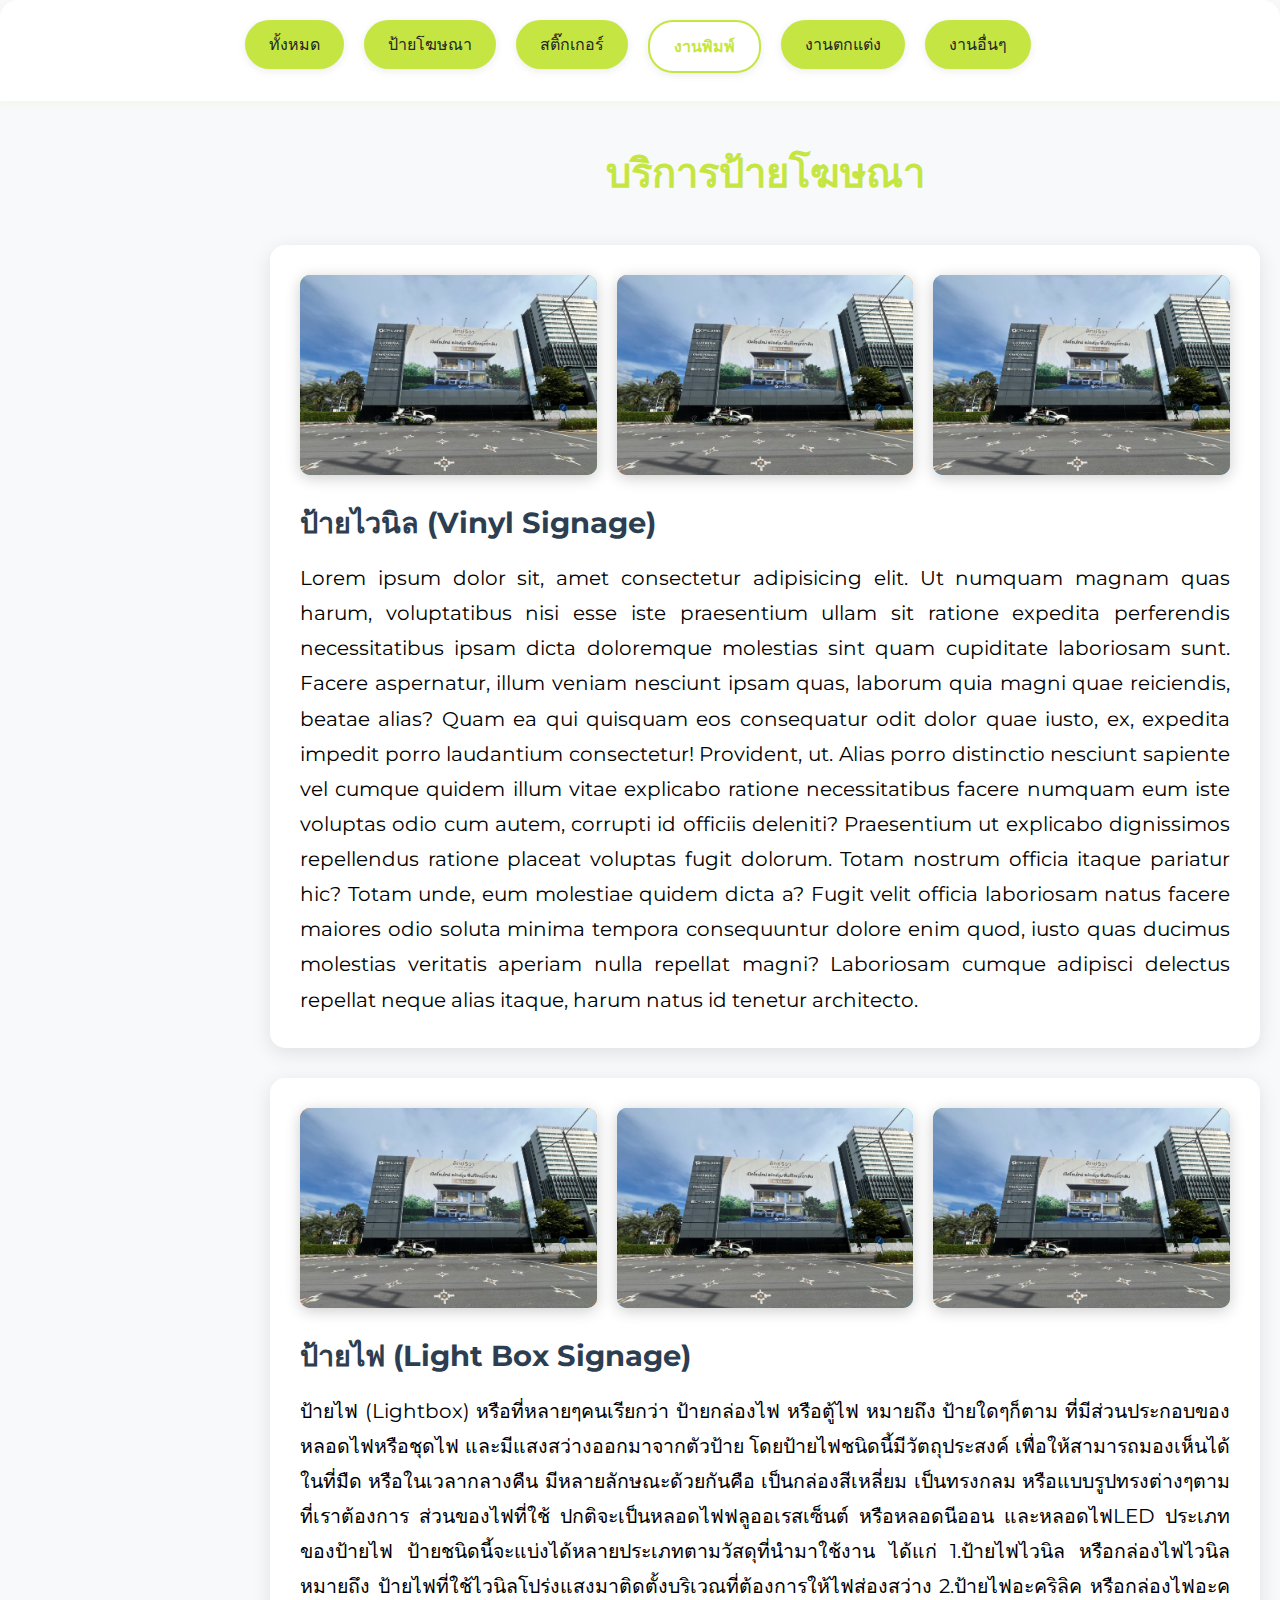
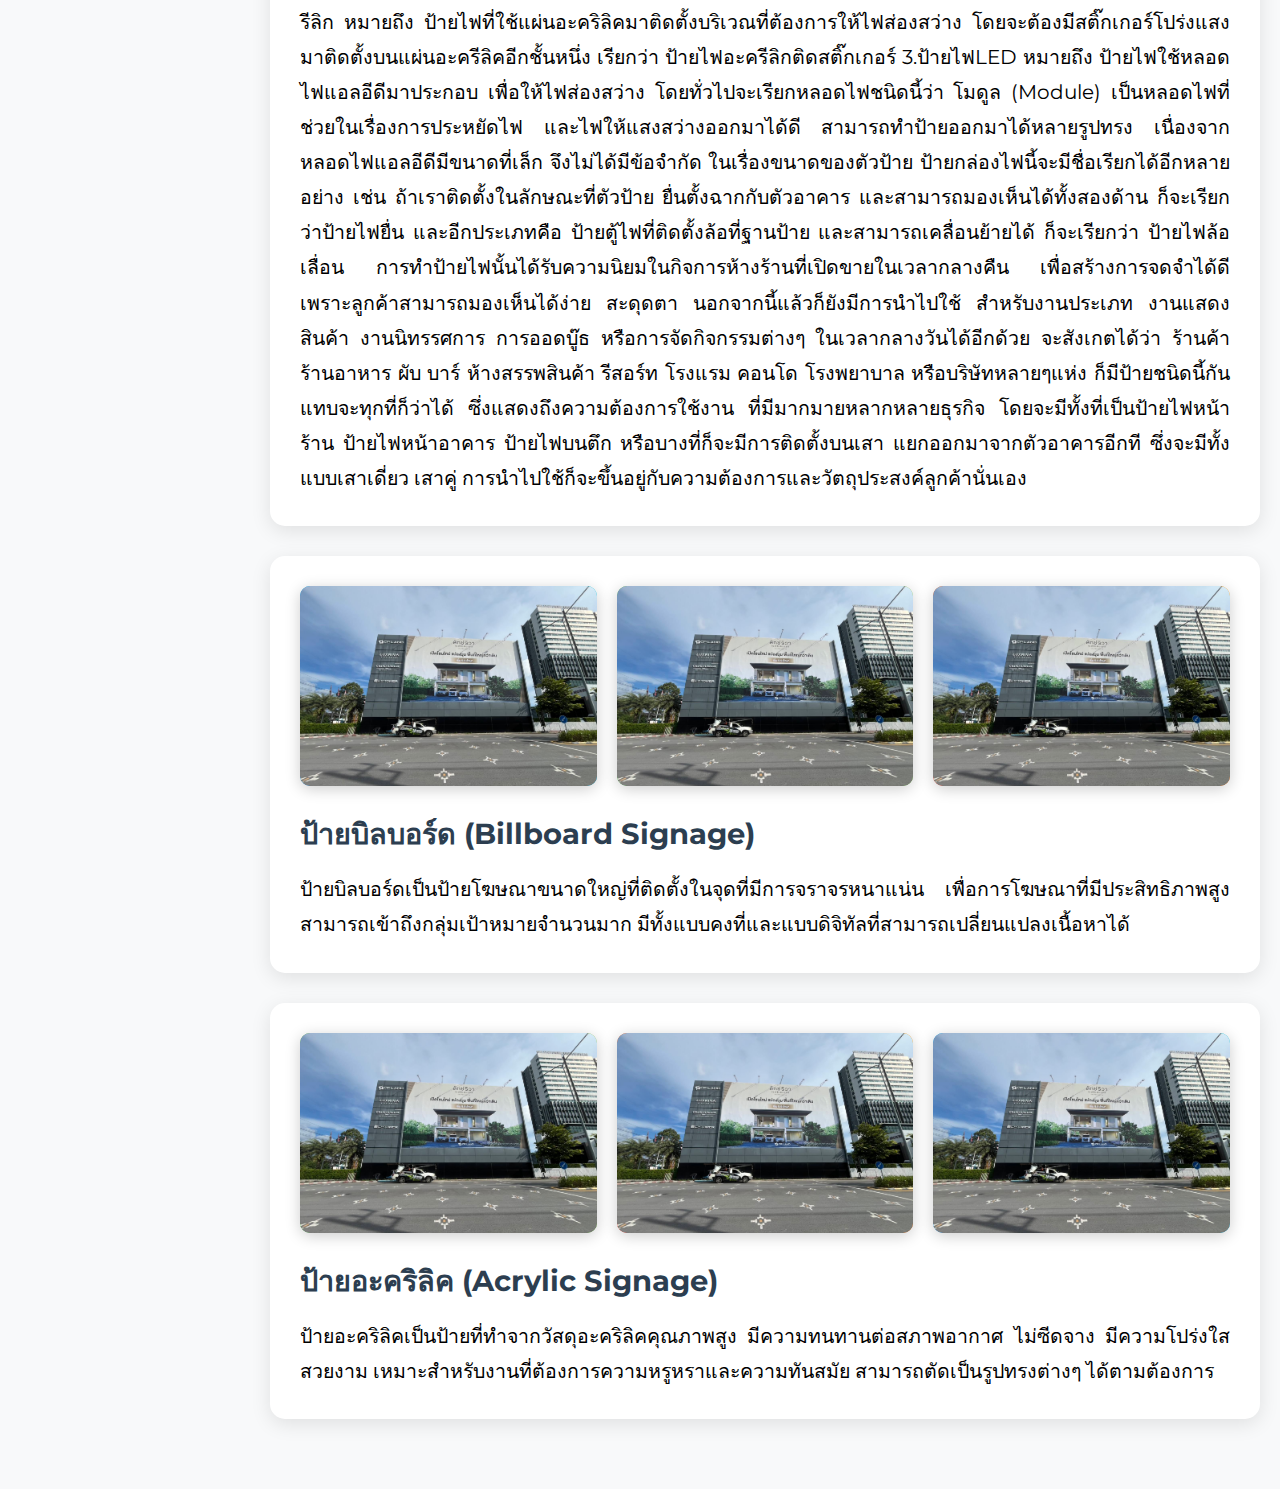
<file: service_detail/service_detail_3.html>
<!DOCTYPE html>
<html lang="th">
<head>
    <meta charset="UTF-8">
    <meta name="viewport" content="width=device-width, initial-scale=1.0">
    <title>บริการป้ายโฆษณา - U Design</title>
</head>
<link rel="stylesheet" href="../assets/css/service_detail.css">
<body>
    <!-- Category Navigation -->
    <div class="category-nav">
        <div class="container">
            <div class="category-buttons">
                <a href="../service.html" target="_blank"><button class="category-btn">ทั้งหมด</button></a>
                <a href="/service_detail/service_detail_main.html"><button class="category-btn">ป้ายโฆษณา</button></a>
                <a href="/service_detail/service_detail_2.html"><button class="category-btn">สติ๊กเกอร์</button></a>
                <a href="/service_detail/service_detail_3.html"><button class="category-btn active">งานพิมพ์</button></a>
                <a href="/service_detail/service_detail_4.html"><button class="category-btn">งานตกแต่ง</button></a>
                <a href=""><button class="category-btn">งานอื่นๆ</button></a>
            </div>
        </div>
    </div>

    <!-- Main Content -->
    <div class="main-content">
        <div class="container">
            <h1 class="page-title">บริการป้ายโฆษณา</h1>

            <!-- Service Section 1: ป้ายไวนิล -->
            <div class="service-section">
                <div class="service-images">
                    <div class="service-image demo-img-1">
                        <img src="../assets/images/491952769_1285203656941484_9153172249648220897_n.jpg" alt="">
                    </div>
                    <div class="service-image demo-img-2">
                        <img src="../assets/images/491952769_1285203656941484_9153172249648220897_n.jpg" alt="">
                    </div>
                    <div class="service-image demo-img-3">
                        <img src="../assets/images/491952769_1285203656941484_9153172249648220897_n.jpg" alt="">
                    </div>
                </div>
                
                <h2 class="service-title">ป้ายไวนิล (Vinyl Signage)</h2>
                <p class="service-description">
                    Lorem ipsum dolor sit, amet consectetur adipisicing elit. Ut numquam magnam quas harum, voluptatibus nisi esse iste praesentium ullam sit ratione expedita perferendis necessitatibus ipsam dicta doloremque molestias sint quam cupiditate laboriosam sunt. Facere aspernatur, illum veniam nesciunt ipsam quas, laborum quia magni quae reiciendis, beatae alias? Quam ea qui quisquam eos consequatur odit dolor quae iusto, ex, expedita impedit porro laudantium consectetur! Provident, ut. Alias porro distinctio nesciunt sapiente vel cumque quidem illum vitae explicabo ratione necessitatibus facere numquam eum iste voluptas odio cum autem, corrupti id officiis deleniti? Praesentium ut explicabo dignissimos repellendus ratione placeat voluptas fugit dolorum. Totam nostrum officia itaque pariatur hic? Totam unde, eum molestiae quidem dicta a? Fugit velit officia laboriosam natus facere maiores odio soluta minima tempora consequuntur dolore enim quod, iusto quas ducimus molestias veritatis aperiam nulla repellat magni? Laboriosam cumque adipisci delectus repellat neque alias itaque, harum natus id tenetur architecto.
                </p>

            </div>

            <!-- Service Section 2: ป้ายไฟ -->
            <div class="service-section">
                <div class="service-images">
                    <div class="service-image demo-img-2">
                        <img src="../assets/images/491952769_1285203656941484_9153172249648220897_n.jpg" alt="">
                    </div>
                    <div class="service-image demo-img-3">
                        <img src="../assets/images/491952769_1285203656941484_9153172249648220897_n.jpg" alt="">
                    </div>
                    <div class="service-image demo-img-1">
                        <img src="../assets/images/491952769_1285203656941484_9153172249648220897_n.jpg" alt="">
                    </div>
                </div>
                
                <h2 class="service-title">ป้ายไฟ (Light Box Signage)</h2>
                <p class="service-description">
                       ป้ายไฟ (Lightbox) หรือที่หลายๆคนเรียกว่า ป้ายกล่องไฟ หรือตู้ไฟ หมายถึง ป้ายใดๆก็ตาม ที่มีส่วนประกอบของหลอดไฟหรือชุดไฟ และมีแสงสว่างออกมาจากตัวป้าย โดยป้ายไฟชนิดนี้มีวัตถุประสงค์ เพื่อให้สามารถมองเห็นได้ในที่มืด หรือในเวลากลางคืน มีหลายลักษณะด้วยกันคือ เป็นกล่องสีเหลี่ยม เป็นทรงกลม หรือแบบรูปทรงต่างๆตามที่เราต้องการ ส่วนของไฟที่ใช้ ปกติจะเป็นหลอดไฟฟลูออเรสเซ็นต์ หรือหลอดนีออน และหลอดไฟLED
ประเภทของป้ายไฟ
ป้ายชนิดนี้จะแบ่งได้หลายประเภทตามวัสดุที่นำมาใช้งาน ได้แก่
1.ป้ายไฟไวนิล หรือกล่องไฟไวนิล
หมายถึง ป้ายไฟที่ใช้ไวนิลโปร่งแสงมาติดตั้งบริเวณที่ต้องการให้ไฟส่องสว่าง
2.ป้ายไฟอะคริลิค หรือกล่องไฟอะครีลิก
หมายถึง ป้ายไฟที่ใช้แผ่นอะคริลิคมาติดตั้งบริเวณที่ต้องการให้ไฟส่องสว่าง โดยจะต้องมีสติ๊กเกอร์โปร่งแสง มาติดตั้งบนแผ่นอะครีลิคอีกชั้นหนึ่ง เรียกว่า ป้ายไฟอะครีลิกติดสติ๊กเกอร์
3.ป้ายไฟLED
หมายถึง ป้ายไฟใช้หลอดไฟแอลอีดีมาประกอบ เพื่อให้ไฟส่องสว่าง โดยทั่วไปจะเรียกหลอดไฟชนิดนี้ว่า โมดูล (Module) เป็นหลอดไฟที่ช่วยในเรื่องการประหยัดไฟ และไฟให้แสงสว่างออกมาได้ดี สามารถทำป้ายออกมาได้หลายรูปทรง เนื่องจากหลอดไฟแอลอีดีมีขนาดที่เล็ก จึงไม่ได้มีข้อจำกัด ในเรื่องขนาดของตัวป้าย
        ป้ายกล่องไฟนี้จะมีชื่อเรียกได้อีกหลายอย่าง เช่น ถ้าเราติดตั้งในลักษณะที่ตัวป้าย ยื่นตั้งฉากกับตัวอาคาร และสามารถมองเห็นได้ทั้งสองด้าน ก็จะเรียกว่าป้ายไฟยื่น และอีกประเภทคือ ป้ายตู้ไฟที่ติดตั้งล้อที่ฐานป้าย และสามารถเคลื่อนย้ายได้ ก็จะเรียกว่า ป้ายไฟล้อเลื่อน
        การทำป้ายไฟนั้นได้รับความนิยมในกิจการห้างร้านที่เปิดขายในเวลากลางคืน เพื่อสร้างการจดจำได้ดี เพราะลูกค้าสามารถมองเห็นได้ง่าย สะดุดตา นอกจากนี้แล้วก็ยังมีการนำไปใช้ สำหรับงานประเภท งานแสดงสินค้า งานนิทรรศการ การออดบู๊ธ หรือการจัดกิจกรรมต่างๆ ในเวลากลางวันได้อีกด้วย จะสังเกตได้ว่า ร้านค้า ร้านอาหาร ผับ บาร์ ห้างสรรพสินค้า รีสอร์ท โรงแรม คอนโด โรงพยาบาล หรือบริษัทหลายๆแห่ง ก็มีป้ายชนิดนี้กันแทบจะทุกที่ก็ว่าได้ ซึ่งแสดงถึงความต้องการใช้งาน ที่มีมากมายหลากหลายธุรกิจ โดยจะมีทั้งที่เป็นป้ายไฟหน้าร้าน ป้ายไฟหน้าอาคาร ป้ายไฟบนตึก หรือบางที่ก็จะมีการติดตั้งบนเสา แยกออกมาจากตัวอาคารอีกที ซึ่งจะมีทั้งแบบเสาเดี่ยว เสาคู่ การนำไปใช้ก็จะขึ้นอยู่กับความต้องการและวัตถุประสงค์ลูกค้านั่นเอง
                </p>
            </div>

            <!-- Service Section 3: ป้ายบิลบอร์ด -->
            <div class="service-section">
                <div class="service-images">
                    <div class="service-image demo-img-3">
                        <img src="../assets/images/491952769_1285203656941484_9153172249648220897_n.jpg" alt="">
                    </div>
                    <div class="service-image demo-img-1">
                        <img src="../assets/images/491952769_1285203656941484_9153172249648220897_n.jpg" alt="">
                    </div>
                    <div class="service-image demo-img-2">
                        <img src="../assets/images/491952769_1285203656941484_9153172249648220897_n.jpg" alt="">
                    </div>
                </div>
                
                <h2 class="service-title">ป้ายบิลบอร์ด (Billboard Signage)</h2>
                <p class="service-description">
                    ป้ายบิลบอร์ดเป็นป้ายโฆษณาขนาดใหญ่ที่ติดตั้งในจุดที่มีการจราจรหนาแน่น เพื่อการโฆษณาที่มีประสิทธิภาพสูง สามารถเข้าถึงกลุ่มเป้าหมายจำนวนมาก มีทั้งแบบคงที่และแบบดิจิทัลที่สามารถเปลี่ยนแปลงเนื้อหาได้
                </p>

            </div>

            <!-- Service Section 4: ป้ายอะคริลิค -->
            <div class="service-section">
                <div class="service-images">
                    <div class="service-image demo-img-1">
                        <img src="../assets/images/491952769_1285203656941484_9153172249648220897_n.jpg" alt="">
                    </div>
                    <div class="service-image demo-img-2">
                        <img src="../assets/images/491952769_1285203656941484_9153172249648220897_n.jpg" alt="">
                    </div>
                    <div class="service-image demo-img-3">
                        <img src="../assets/images/491952769_1285203656941484_9153172249648220897_n.jpg" alt="">
                    </div>
                </div>
                
                <h2 class="service-title">ป้ายอะคริลิค (Acrylic Signage)</h2>
                <p class="service-description">
                    ป้ายอะคริลิคเป็นป้ายที่ทำจากวัสดุอะคริลิคคุณภาพสูง มีความทนทานต่อสภาพอากาศ ไม่ซีดจาง มีความโปร่งใสสวยงาม เหมาะสำหรับงานที่ต้องการความหรูหราและความทันสมัย สามารถตัดเป็นรูปทรงต่างๆ ได้ตามต้องการ
                </p>

            </div>
        </div>
    </div>

    <script src="../assets/js/service_detail.js"></script>
</body>
</html>
</file>
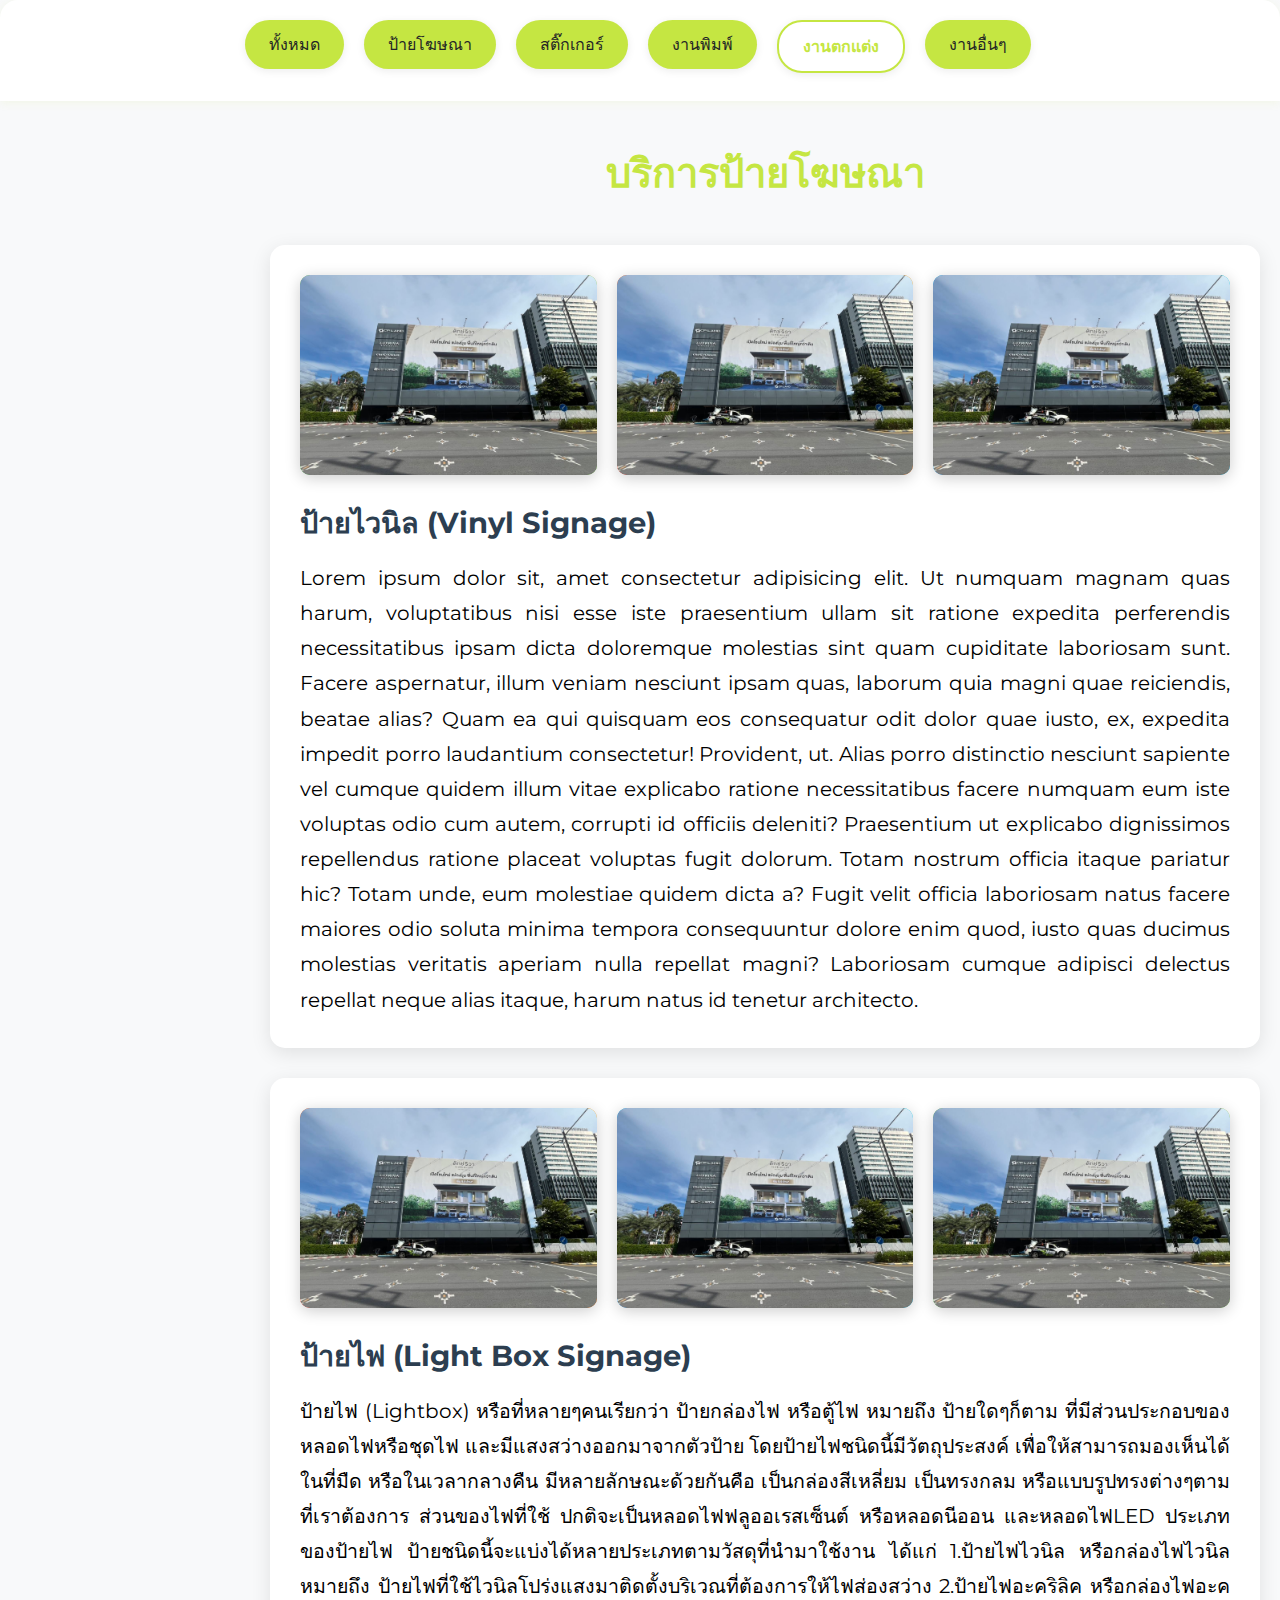
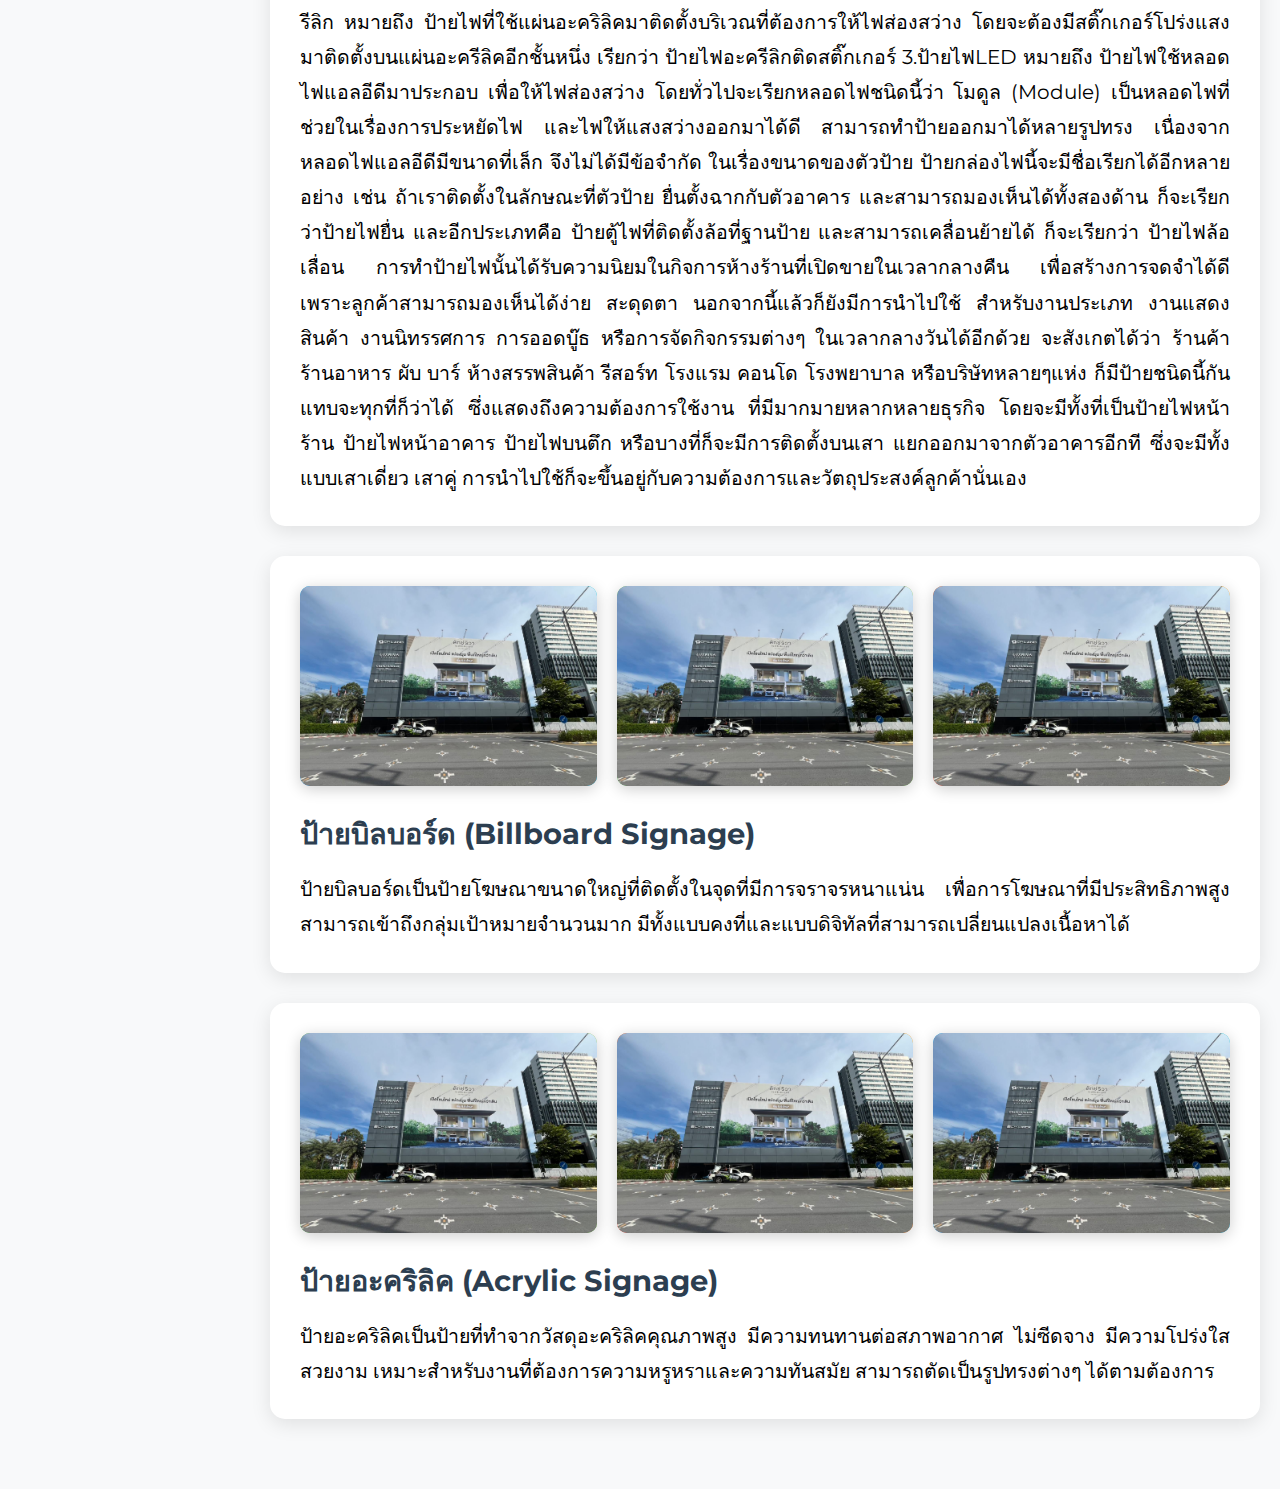
<file: service_detail/service_detail_4.html>
<!DOCTYPE html>
<html lang="th">
<head>
    <meta charset="UTF-8">
    <meta name="viewport" content="width=device-width, initial-scale=1.0">
    <title>บริการป้ายโฆษณา - U Design</title>
</head>
<link rel="stylesheet" href="../assets/css/service_detail.css">
<body>
    <!-- Category Navigation -->
    <div class="category-nav">
        <div class="container">
            <div class="category-buttons">
                <a href="../service.html" target="_blank"><button class="category-btn">ทั้งหมด</button></a>
                <a href="/service_detail/service_detail_main.html"><button class="category-btn">ป้ายโฆษณา</button></a>
                <a href="/service_detail/service_detail_2.html"><button class="category-btn">สติ๊กเกอร์</button></a>
                <a href="/service_detail/service_detail_3.html"><button class="category-btn">งานพิมพ์</button></a>
                <a href="/service_detail/service_detail_4.html"><button class="category-btn active">งานตกแต่ง</button></a>
                <a href=""><button class="category-btn">งานอื่นๆ</button></a>
            </div>
        </div>
    </div>

    <!-- Main Content -->
    <div class="main-content">
        <div class="container">
            <h1 class="page-title">บริการป้ายโฆษณา</h1>

            <!-- Service Section 1: ป้ายไวนิล -->
            <div class="service-section">
                <div class="service-images">
                    <div class="service-image demo-img-1">
                        <img src="../assets/images/491952769_1285203656941484_9153172249648220897_n.jpg" alt="">
                    </div>
                    <div class="service-image demo-img-2">
                        <img src="../assets/images/491952769_1285203656941484_9153172249648220897_n.jpg" alt="">
                    </div>
                    <div class="service-image demo-img-3">
                        <img src="../assets/images/491952769_1285203656941484_9153172249648220897_n.jpg" alt="">
                    </div>
                </div>
                
                <h2 class="service-title">ป้ายไวนิล (Vinyl Signage)</h2>
                <p class="service-description">
                    Lorem ipsum dolor sit, amet consectetur adipisicing elit. Ut numquam magnam quas harum, voluptatibus nisi esse iste praesentium ullam sit ratione expedita perferendis necessitatibus ipsam dicta doloremque molestias sint quam cupiditate laboriosam sunt. Facere aspernatur, illum veniam nesciunt ipsam quas, laborum quia magni quae reiciendis, beatae alias? Quam ea qui quisquam eos consequatur odit dolor quae iusto, ex, expedita impedit porro laudantium consectetur! Provident, ut. Alias porro distinctio nesciunt sapiente vel cumque quidem illum vitae explicabo ratione necessitatibus facere numquam eum iste voluptas odio cum autem, corrupti id officiis deleniti? Praesentium ut explicabo dignissimos repellendus ratione placeat voluptas fugit dolorum. Totam nostrum officia itaque pariatur hic? Totam unde, eum molestiae quidem dicta a? Fugit velit officia laboriosam natus facere maiores odio soluta minima tempora consequuntur dolore enim quod, iusto quas ducimus molestias veritatis aperiam nulla repellat magni? Laboriosam cumque adipisci delectus repellat neque alias itaque, harum natus id tenetur architecto.
                </p>

            </div>

            <!-- Service Section 2: ป้ายไฟ -->
            <div class="service-section">
                <div class="service-images">
                    <div class="service-image demo-img-2">
                        <img src="../assets/images/491952769_1285203656941484_9153172249648220897_n.jpg" alt="">
                    </div>
                    <div class="service-image demo-img-3">
                        <img src="../assets/images/491952769_1285203656941484_9153172249648220897_n.jpg" alt="">
                    </div>
                    <div class="service-image demo-img-1">
                        <img src="../assets/images/491952769_1285203656941484_9153172249648220897_n.jpg" alt="">
                    </div>
                </div>
                
                <h2 class="service-title">ป้ายไฟ (Light Box Signage)</h2>
                <p class="service-description">
                       ป้ายไฟ (Lightbox) หรือที่หลายๆคนเรียกว่า ป้ายกล่องไฟ หรือตู้ไฟ หมายถึง ป้ายใดๆก็ตาม ที่มีส่วนประกอบของหลอดไฟหรือชุดไฟ และมีแสงสว่างออกมาจากตัวป้าย โดยป้ายไฟชนิดนี้มีวัตถุประสงค์ เพื่อให้สามารถมองเห็นได้ในที่มืด หรือในเวลากลางคืน มีหลายลักษณะด้วยกันคือ เป็นกล่องสีเหลี่ยม เป็นทรงกลม หรือแบบรูปทรงต่างๆตามที่เราต้องการ ส่วนของไฟที่ใช้ ปกติจะเป็นหลอดไฟฟลูออเรสเซ็นต์ หรือหลอดนีออน และหลอดไฟLED
ประเภทของป้ายไฟ
ป้ายชนิดนี้จะแบ่งได้หลายประเภทตามวัสดุที่นำมาใช้งาน ได้แก่
1.ป้ายไฟไวนิล หรือกล่องไฟไวนิล
หมายถึง ป้ายไฟที่ใช้ไวนิลโปร่งแสงมาติดตั้งบริเวณที่ต้องการให้ไฟส่องสว่าง
2.ป้ายไฟอะคริลิค หรือกล่องไฟอะครีลิก
หมายถึง ป้ายไฟที่ใช้แผ่นอะคริลิคมาติดตั้งบริเวณที่ต้องการให้ไฟส่องสว่าง โดยจะต้องมีสติ๊กเกอร์โปร่งแสง มาติดตั้งบนแผ่นอะครีลิคอีกชั้นหนึ่ง เรียกว่า ป้ายไฟอะครีลิกติดสติ๊กเกอร์
3.ป้ายไฟLED
หมายถึง ป้ายไฟใช้หลอดไฟแอลอีดีมาประกอบ เพื่อให้ไฟส่องสว่าง โดยทั่วไปจะเรียกหลอดไฟชนิดนี้ว่า โมดูล (Module) เป็นหลอดไฟที่ช่วยในเรื่องการประหยัดไฟ และไฟให้แสงสว่างออกมาได้ดี สามารถทำป้ายออกมาได้หลายรูปทรง เนื่องจากหลอดไฟแอลอีดีมีขนาดที่เล็ก จึงไม่ได้มีข้อจำกัด ในเรื่องขนาดของตัวป้าย
        ป้ายกล่องไฟนี้จะมีชื่อเรียกได้อีกหลายอย่าง เช่น ถ้าเราติดตั้งในลักษณะที่ตัวป้าย ยื่นตั้งฉากกับตัวอาคาร และสามารถมองเห็นได้ทั้งสองด้าน ก็จะเรียกว่าป้ายไฟยื่น และอีกประเภทคือ ป้ายตู้ไฟที่ติดตั้งล้อที่ฐานป้าย และสามารถเคลื่อนย้ายได้ ก็จะเรียกว่า ป้ายไฟล้อเลื่อน
        การทำป้ายไฟนั้นได้รับความนิยมในกิจการห้างร้านที่เปิดขายในเวลากลางคืน เพื่อสร้างการจดจำได้ดี เพราะลูกค้าสามารถมองเห็นได้ง่าย สะดุดตา นอกจากนี้แล้วก็ยังมีการนำไปใช้ สำหรับงานประเภท งานแสดงสินค้า งานนิทรรศการ การออดบู๊ธ หรือการจัดกิจกรรมต่างๆ ในเวลากลางวันได้อีกด้วย จะสังเกตได้ว่า ร้านค้า ร้านอาหาร ผับ บาร์ ห้างสรรพสินค้า รีสอร์ท โรงแรม คอนโด โรงพยาบาล หรือบริษัทหลายๆแห่ง ก็มีป้ายชนิดนี้กันแทบจะทุกที่ก็ว่าได้ ซึ่งแสดงถึงความต้องการใช้งาน ที่มีมากมายหลากหลายธุรกิจ โดยจะมีทั้งที่เป็นป้ายไฟหน้าร้าน ป้ายไฟหน้าอาคาร ป้ายไฟบนตึก หรือบางที่ก็จะมีการติดตั้งบนเสา แยกออกมาจากตัวอาคารอีกที ซึ่งจะมีทั้งแบบเสาเดี่ยว เสาคู่ การนำไปใช้ก็จะขึ้นอยู่กับความต้องการและวัตถุประสงค์ลูกค้านั่นเอง
                </p>
            </div>

            <!-- Service Section 3: ป้ายบิลบอร์ด -->
            <div class="service-section">
                <div class="service-images">
                    <div class="service-image demo-img-3">
                        <img src="../assets/images/491952769_1285203656941484_9153172249648220897_n.jpg" alt="">
                    </div>
                    <div class="service-image demo-img-1">
                        <img src="../assets/images/491952769_1285203656941484_9153172249648220897_n.jpg" alt="">
                    </div>
                    <div class="service-image demo-img-2">
                        <img src="../assets/images/491952769_1285203656941484_9153172249648220897_n.jpg" alt="">
                    </div>
                </div>
                
                <h2 class="service-title">ป้ายบิลบอร์ด (Billboard Signage)</h2>
                <p class="service-description">
                    ป้ายบิลบอร์ดเป็นป้ายโฆษณาขนาดใหญ่ที่ติดตั้งในจุดที่มีการจราจรหนาแน่น เพื่อการโฆษณาที่มีประสิทธิภาพสูง สามารถเข้าถึงกลุ่มเป้าหมายจำนวนมาก มีทั้งแบบคงที่และแบบดิจิทัลที่สามารถเปลี่ยนแปลงเนื้อหาได้
                </p>

            </div>

            <!-- Service Section 4: ป้ายอะคริลิค -->
            <div class="service-section">
                <div class="service-images">
                    <div class="service-image demo-img-1">
                        <img src="../assets/images/491952769_1285203656941484_9153172249648220897_n.jpg" alt="">
                    </div>
                    <div class="service-image demo-img-2">
                        <img src="../assets/images/491952769_1285203656941484_9153172249648220897_n.jpg" alt="">
                    </div>
                    <div class="service-image demo-img-3">
                        <img src="../assets/images/491952769_1285203656941484_9153172249648220897_n.jpg" alt="">
                    </div>
                </div>
                
                <h2 class="service-title">ป้ายอะคริลิค (Acrylic Signage)</h2>
                <p class="service-description">
                    ป้ายอะคริลิคเป็นป้ายที่ทำจากวัสดุอะคริลิคคุณภาพสูง มีความทนทานต่อสภาพอากาศ ไม่ซีดจาง มีความโปร่งใสสวยงาม เหมาะสำหรับงานที่ต้องการความหรูหราและความทันสมัย สามารถตัดเป็นรูปทรงต่างๆ ได้ตามต้องการ
                </p>

            </div>
        </div>
    </div>

    <script src="../assets/js/service_detail.js"></script>
</body>
</html>
</file>
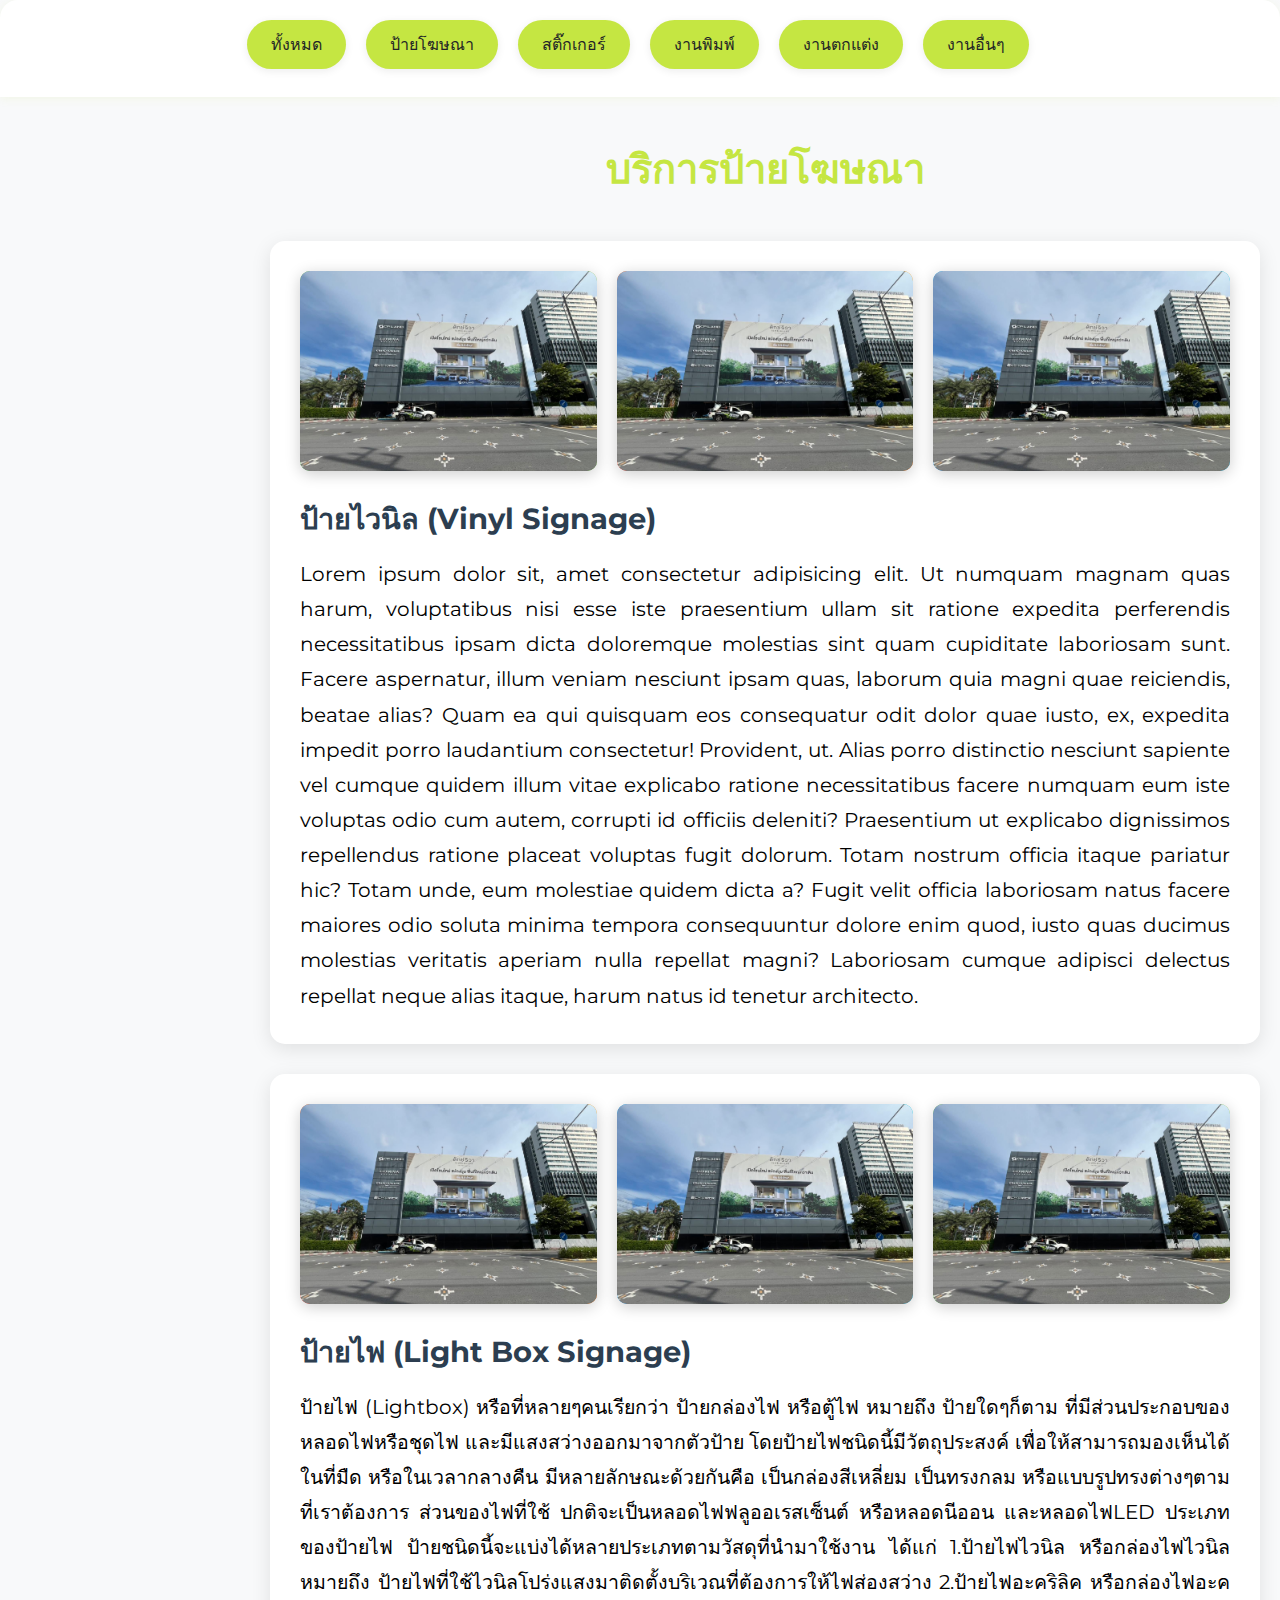
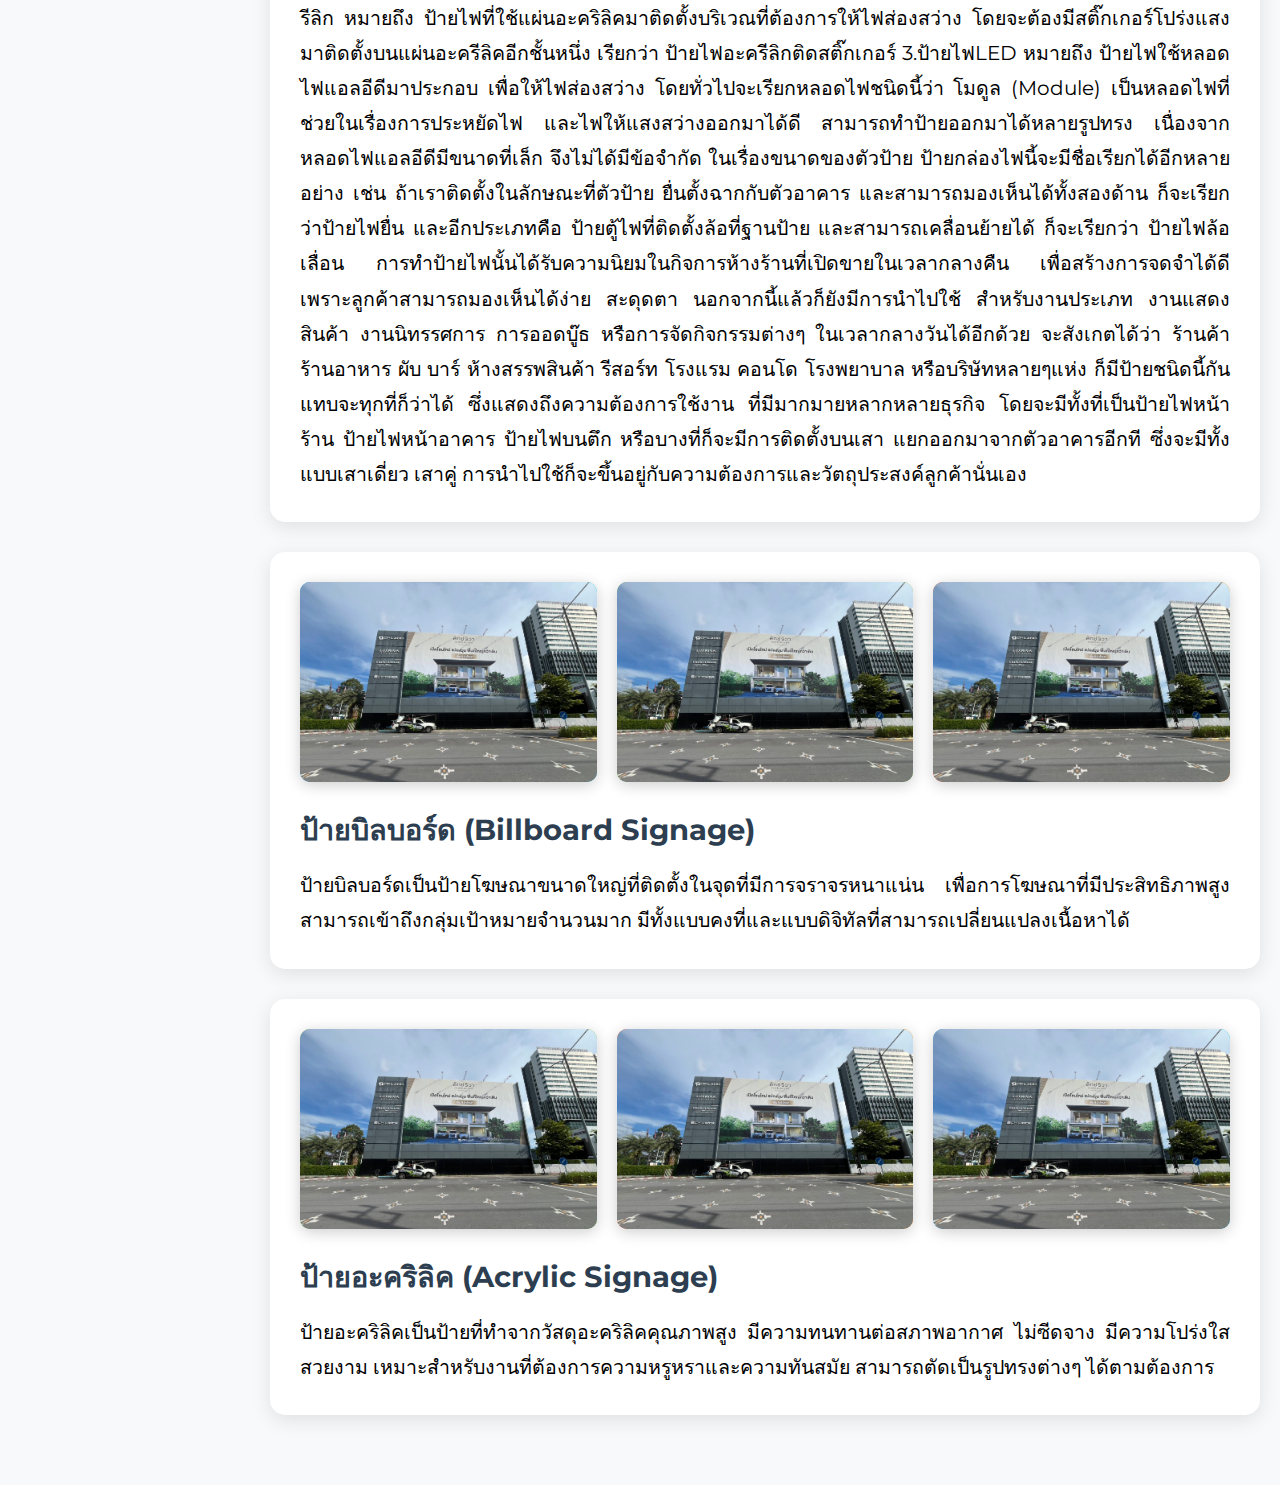
<file: service_detail/service_detail_5.html>
<!DOCTYPE html>
<html lang="th">
<head>
    <meta charset="UTF-8">
    <meta name="viewport" content="width=device-width, initial-scale=1.0">
    <title>บริการป้ายโฆษณา - U Design</title>
</head>
<link rel="stylesheet" href="../assets/css/service_detail.css">
<body>
    <!-- Category Navigation -->
    <div class="category-nav">
        <div class="container">
            <div class="category-buttons">
                <a href="../service.html" target="_blank"><button class="category-btn">ทั้งหมด</button></a>
                <a href="/service_detail/service_detail_main.html"><button class="category-btn">ป้ายโฆษณา</button></a>
                <a href="/service_detail/service_detail_2.html"><button class="category-btn">สติ๊กเกอร์</button></a>
                <a href="/service_detail/service_detail_3.html"><button class="category-btn">งานพิมพ์</button></a>
                <a href="/service_detail/service_detail_4.html"><button class="category-btn">งานตกแต่ง</button></a>
                <a href=""><button class="category-btn">งานอื่นๆ</button></a>
            </div>
        </div>
    </div>

    <!-- Main Content -->
    <div class="main-content">
        <div class="container">
            <h1 class="page-title">บริการป้ายโฆษณา</h1>

            <!-- Service Section 1: ป้ายไวนิล -->
            <div class="service-section">
                <div class="service-images">
                    <div class="service-image demo-img-1">
                        <img src="../assets/images/491952769_1285203656941484_9153172249648220897_n.jpg" alt="">
                    </div>
                    <div class="service-image demo-img-2">
                        <img src="../assets/images/491952769_1285203656941484_9153172249648220897_n.jpg" alt="">
                    </div>
                    <div class="service-image demo-img-3">
                        <img src="../assets/images/491952769_1285203656941484_9153172249648220897_n.jpg" alt="">
                    </div>
                </div>
                
                <h2 class="service-title">ป้ายไวนิล (Vinyl Signage)</h2>
                <p class="service-description">
                    Lorem ipsum dolor sit, amet consectetur adipisicing elit. Ut numquam magnam quas harum, voluptatibus nisi esse iste praesentium ullam sit ratione expedita perferendis necessitatibus ipsam dicta doloremque molestias sint quam cupiditate laboriosam sunt. Facere aspernatur, illum veniam nesciunt ipsam quas, laborum quia magni quae reiciendis, beatae alias? Quam ea qui quisquam eos consequatur odit dolor quae iusto, ex, expedita impedit porro laudantium consectetur! Provident, ut. Alias porro distinctio nesciunt sapiente vel cumque quidem illum vitae explicabo ratione necessitatibus facere numquam eum iste voluptas odio cum autem, corrupti id officiis deleniti? Praesentium ut explicabo dignissimos repellendus ratione placeat voluptas fugit dolorum. Totam nostrum officia itaque pariatur hic? Totam unde, eum molestiae quidem dicta a? Fugit velit officia laboriosam natus facere maiores odio soluta minima tempora consequuntur dolore enim quod, iusto quas ducimus molestias veritatis aperiam nulla repellat magni? Laboriosam cumque adipisci delectus repellat neque alias itaque, harum natus id tenetur architecto.
                </p>

            </div>

            <!-- Service Section 2: ป้ายไฟ -->
            <div class="service-section">
                <div class="service-images">
                    <div class="service-image demo-img-2">
                        <img src="../assets/images/491952769_1285203656941484_9153172249648220897_n.jpg" alt="">
                    </div>
                    <div class="service-image demo-img-3">
                        <img src="../assets/images/491952769_1285203656941484_9153172249648220897_n.jpg" alt="">
                    </div>
                    <div class="service-image demo-img-1">
                        <img src="../assets/images/491952769_1285203656941484_9153172249648220897_n.jpg" alt="">
                    </div>
                </div>
                
                <h2 class="service-title">ป้ายไฟ (Light Box Signage)</h2>
                <p class="service-description">
                       ป้ายไฟ (Lightbox) หรือที่หลายๆคนเรียกว่า ป้ายกล่องไฟ หรือตู้ไฟ หมายถึง ป้ายใดๆก็ตาม ที่มีส่วนประกอบของหลอดไฟหรือชุดไฟ และมีแสงสว่างออกมาจากตัวป้าย โดยป้ายไฟชนิดนี้มีวัตถุประสงค์ เพื่อให้สามารถมองเห็นได้ในที่มืด หรือในเวลากลางคืน มีหลายลักษณะด้วยกันคือ เป็นกล่องสีเหลี่ยม เป็นทรงกลม หรือแบบรูปทรงต่างๆตามที่เราต้องการ ส่วนของไฟที่ใช้ ปกติจะเป็นหลอดไฟฟลูออเรสเซ็นต์ หรือหลอดนีออน และหลอดไฟLED
ประเภทของป้ายไฟ
ป้ายชนิดนี้จะแบ่งได้หลายประเภทตามวัสดุที่นำมาใช้งาน ได้แก่
1.ป้ายไฟไวนิล หรือกล่องไฟไวนิล
หมายถึง ป้ายไฟที่ใช้ไวนิลโปร่งแสงมาติดตั้งบริเวณที่ต้องการให้ไฟส่องสว่าง
2.ป้ายไฟอะคริลิค หรือกล่องไฟอะครีลิก
หมายถึง ป้ายไฟที่ใช้แผ่นอะคริลิคมาติดตั้งบริเวณที่ต้องการให้ไฟส่องสว่าง โดยจะต้องมีสติ๊กเกอร์โปร่งแสง มาติดตั้งบนแผ่นอะครีลิคอีกชั้นหนึ่ง เรียกว่า ป้ายไฟอะครีลิกติดสติ๊กเกอร์
3.ป้ายไฟLED
หมายถึง ป้ายไฟใช้หลอดไฟแอลอีดีมาประกอบ เพื่อให้ไฟส่องสว่าง โดยทั่วไปจะเรียกหลอดไฟชนิดนี้ว่า โมดูล (Module) เป็นหลอดไฟที่ช่วยในเรื่องการประหยัดไฟ และไฟให้แสงสว่างออกมาได้ดี สามารถทำป้ายออกมาได้หลายรูปทรง เนื่องจากหลอดไฟแอลอีดีมีขนาดที่เล็ก จึงไม่ได้มีข้อจำกัด ในเรื่องขนาดของตัวป้าย
        ป้ายกล่องไฟนี้จะมีชื่อเรียกได้อีกหลายอย่าง เช่น ถ้าเราติดตั้งในลักษณะที่ตัวป้าย ยื่นตั้งฉากกับตัวอาคาร และสามารถมองเห็นได้ทั้งสองด้าน ก็จะเรียกว่าป้ายไฟยื่น และอีกประเภทคือ ป้ายตู้ไฟที่ติดตั้งล้อที่ฐานป้าย และสามารถเคลื่อนย้ายได้ ก็จะเรียกว่า ป้ายไฟล้อเลื่อน
        การทำป้ายไฟนั้นได้รับความนิยมในกิจการห้างร้านที่เปิดขายในเวลากลางคืน เพื่อสร้างการจดจำได้ดี เพราะลูกค้าสามารถมองเห็นได้ง่าย สะดุดตา นอกจากนี้แล้วก็ยังมีการนำไปใช้ สำหรับงานประเภท งานแสดงสินค้า งานนิทรรศการ การออดบู๊ธ หรือการจัดกิจกรรมต่างๆ ในเวลากลางวันได้อีกด้วย จะสังเกตได้ว่า ร้านค้า ร้านอาหาร ผับ บาร์ ห้างสรรพสินค้า รีสอร์ท โรงแรม คอนโด โรงพยาบาล หรือบริษัทหลายๆแห่ง ก็มีป้ายชนิดนี้กันแทบจะทุกที่ก็ว่าได้ ซึ่งแสดงถึงความต้องการใช้งาน ที่มีมากมายหลากหลายธุรกิจ โดยจะมีทั้งที่เป็นป้ายไฟหน้าร้าน ป้ายไฟหน้าอาคาร ป้ายไฟบนตึก หรือบางที่ก็จะมีการติดตั้งบนเสา แยกออกมาจากตัวอาคารอีกที ซึ่งจะมีทั้งแบบเสาเดี่ยว เสาคู่ การนำไปใช้ก็จะขึ้นอยู่กับความต้องการและวัตถุประสงค์ลูกค้านั่นเอง
                </p>
            </div>

            <!-- Service Section 3: ป้ายบิลบอร์ด -->
            <div class="service-section">
                <div class="service-images">
                    <div class="service-image demo-img-3">
                        <img src="../assets/images/491952769_1285203656941484_9153172249648220897_n.jpg" alt="">
                    </div>
                    <div class="service-image demo-img-1">
                        <img src="../assets/images/491952769_1285203656941484_9153172249648220897_n.jpg" alt="">
                    </div>
                    <div class="service-image demo-img-2">
                        <img src="../assets/images/491952769_1285203656941484_9153172249648220897_n.jpg" alt="">
                    </div>
                </div>
                
                <h2 class="service-title">ป้ายบิลบอร์ด (Billboard Signage)</h2>
                <p class="service-description">
                    ป้ายบิลบอร์ดเป็นป้ายโฆษณาขนาดใหญ่ที่ติดตั้งในจุดที่มีการจราจรหนาแน่น เพื่อการโฆษณาที่มีประสิทธิภาพสูง สามารถเข้าถึงกลุ่มเป้าหมายจำนวนมาก มีทั้งแบบคงที่และแบบดิจิทัลที่สามารถเปลี่ยนแปลงเนื้อหาได้
                </p>

            </div>

            <!-- Service Section 4: ป้ายอะคริลิค -->
            <div class="service-section">
                <div class="service-images">
                    <div class="service-image demo-img-1">
                        <img src="../assets/images/491952769_1285203656941484_9153172249648220897_n.jpg" alt="">
                    </div>
                    <div class="service-image demo-img-2">
                        <img src="../assets/images/491952769_1285203656941484_9153172249648220897_n.jpg" alt="">
                    </div>
                    <div class="service-image demo-img-3">
                        <img src="../assets/images/491952769_1285203656941484_9153172249648220897_n.jpg" alt="">
                    </div>
                </div>
                
                <h2 class="service-title">ป้ายอะคริลิค (Acrylic Signage)</h2>
                <p class="service-description">
                    ป้ายอะคริลิคเป็นป้ายที่ทำจากวัสดุอะคริลิคคุณภาพสูง มีความทนทานต่อสภาพอากาศ ไม่ซีดจาง มีความโปร่งใสสวยงาม เหมาะสำหรับงานที่ต้องการความหรูหราและความทันสมัย สามารถตัดเป็นรูปทรงต่างๆ ได้ตามต้องการ
                </p>

            </div>
        </div>
    </div>

    <script src="../assets/js/service_detail.js"></script>
</body>
</html>
</file>
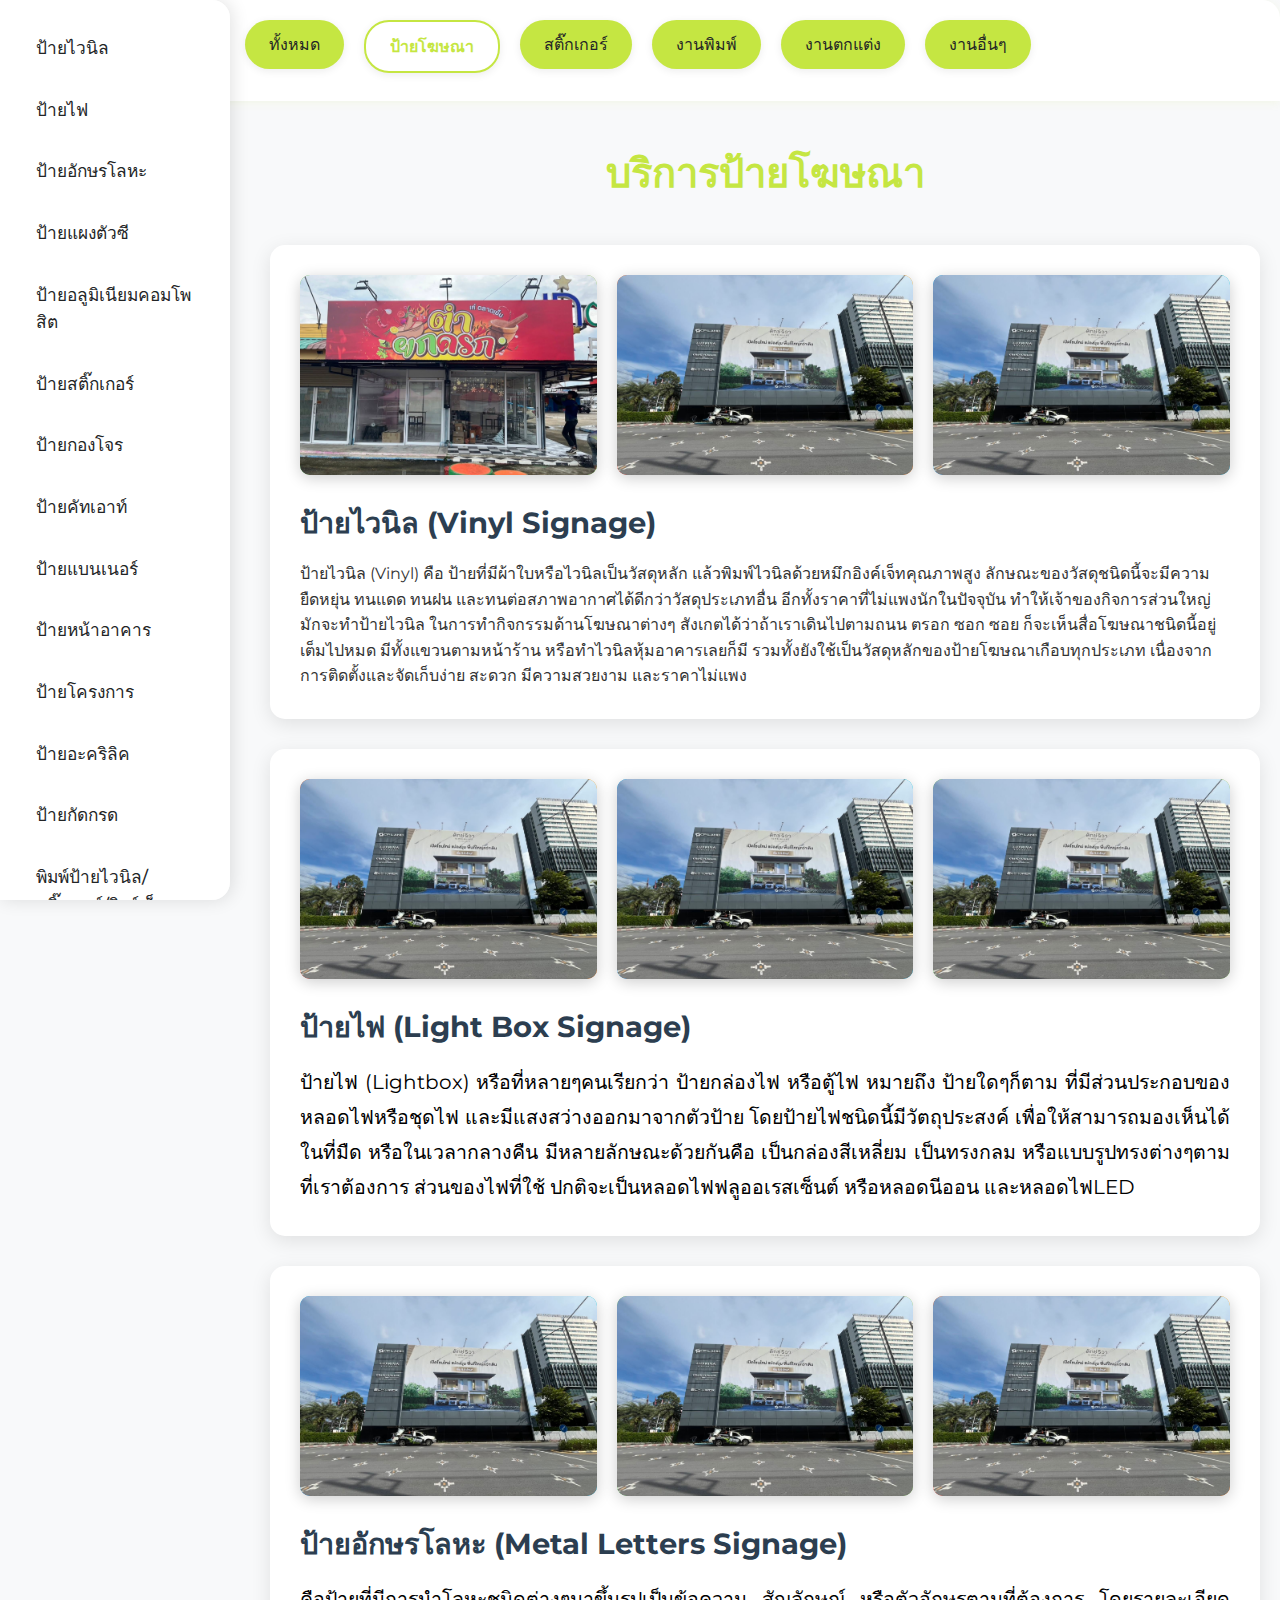
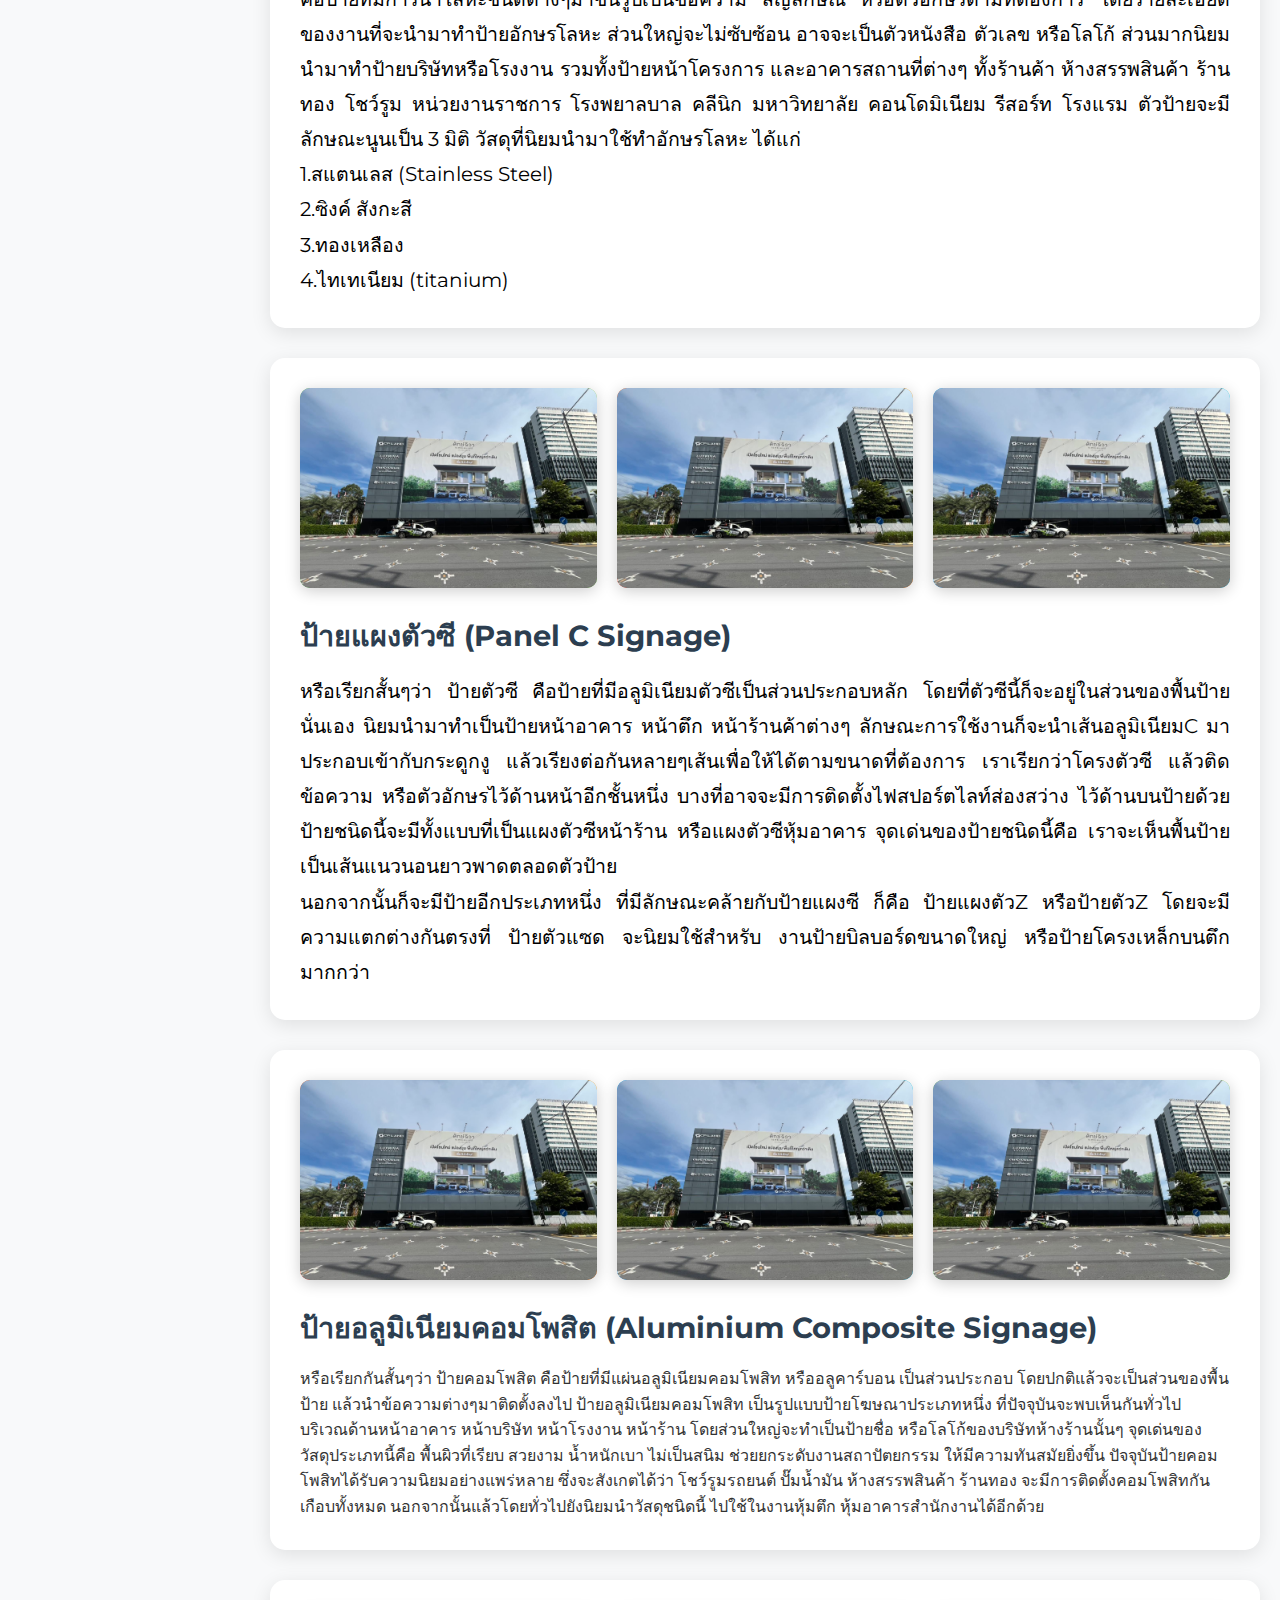
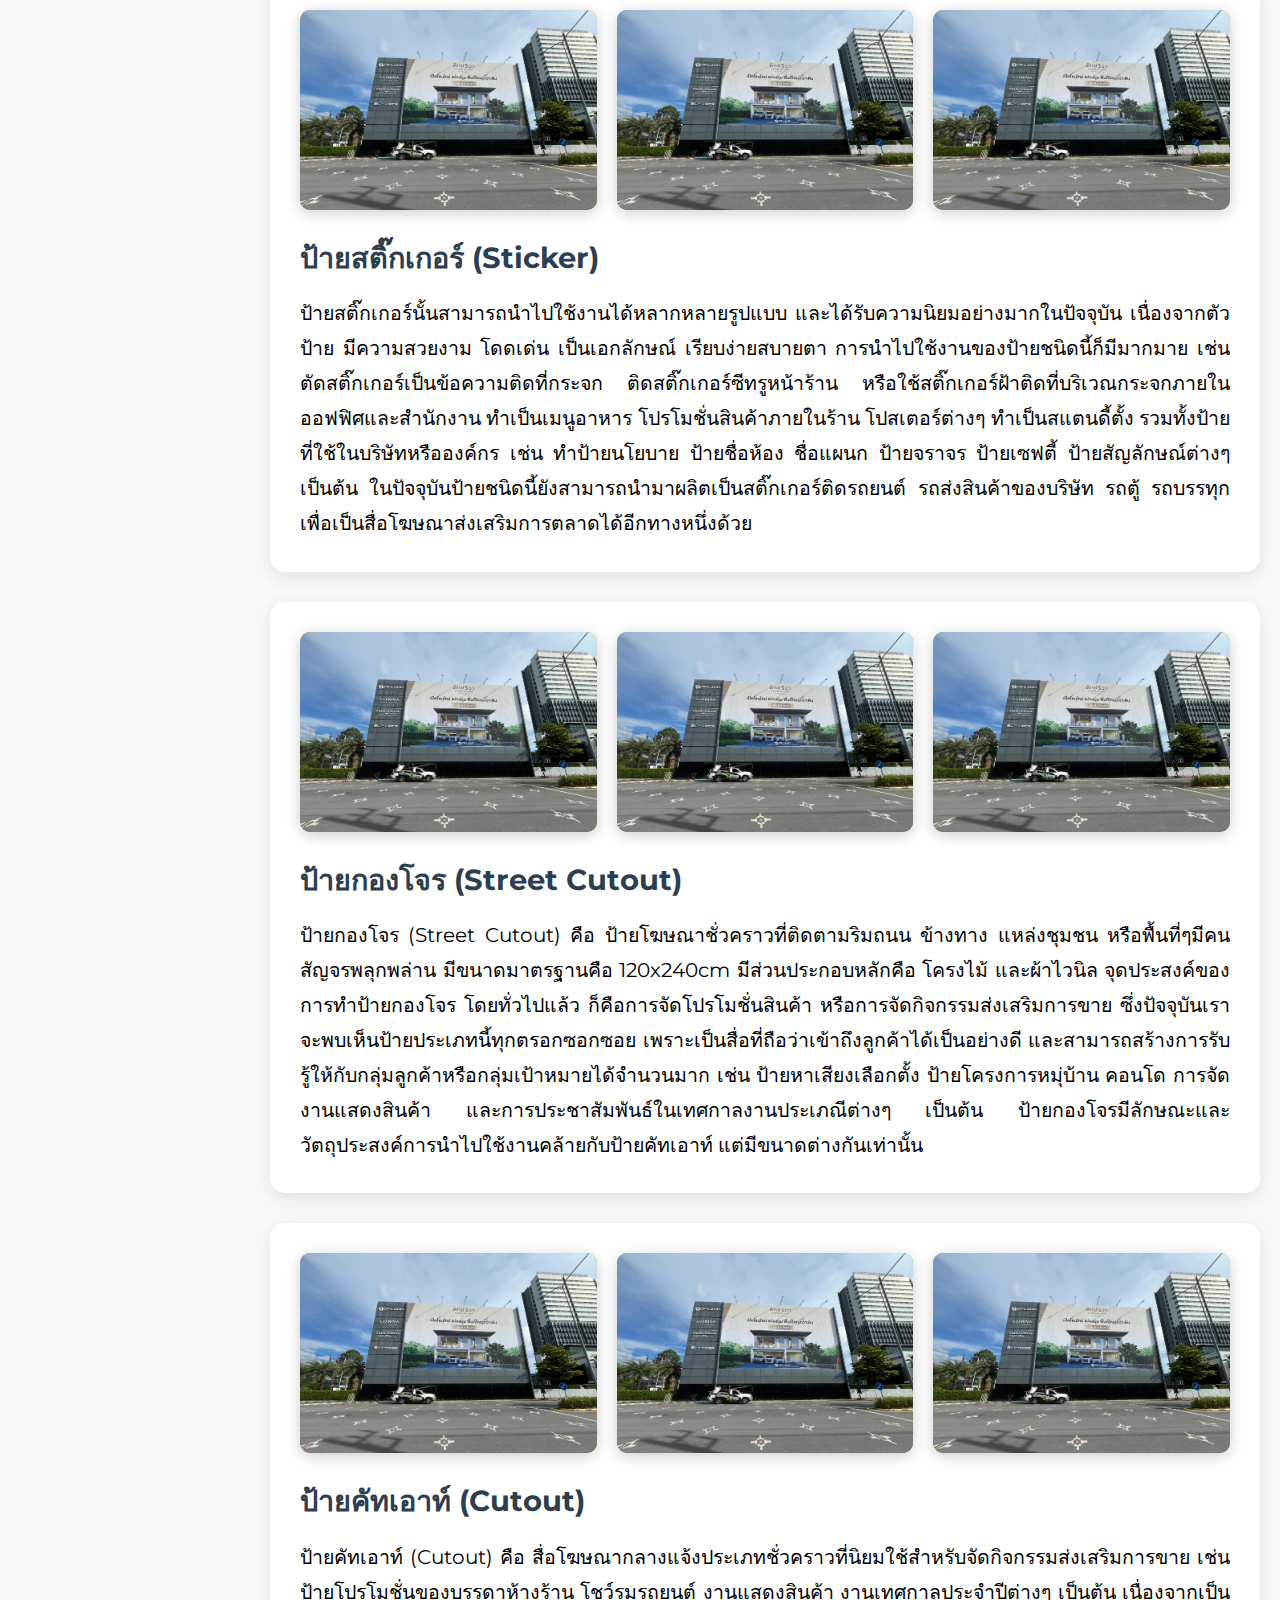
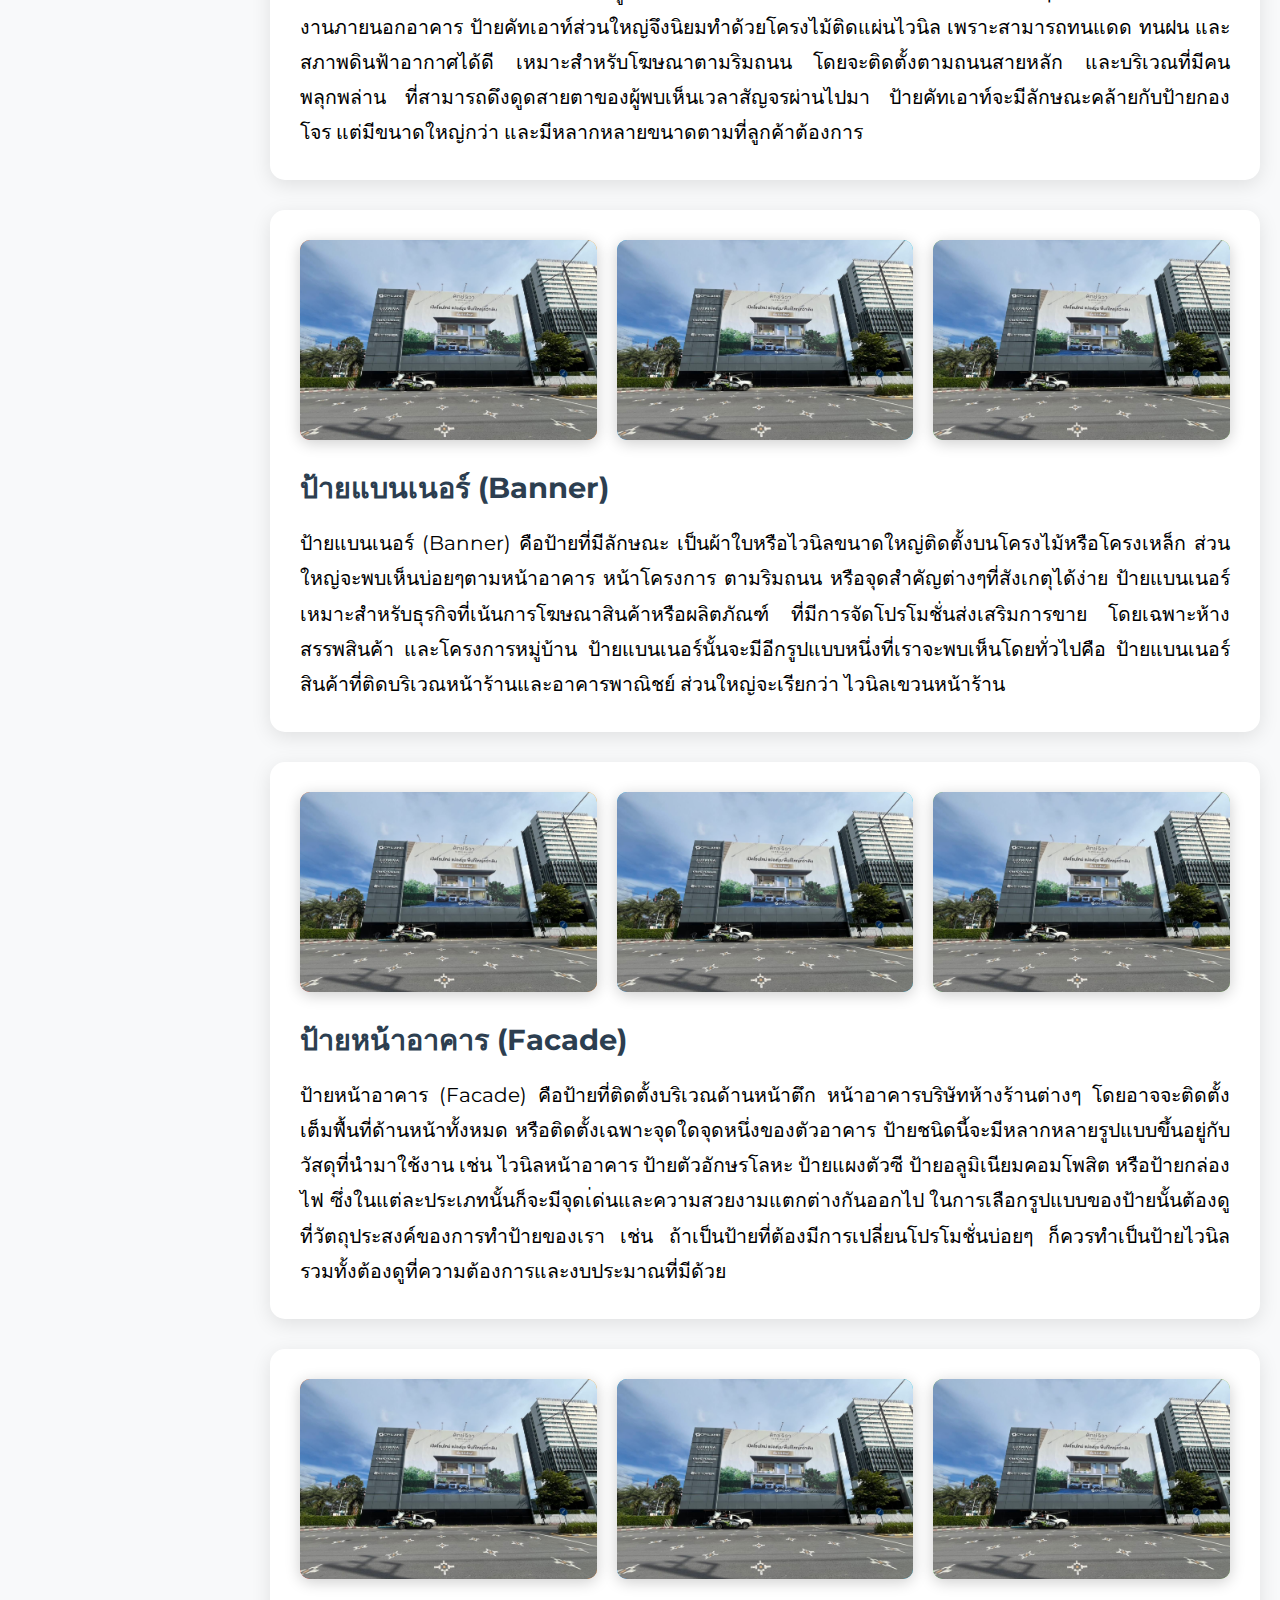
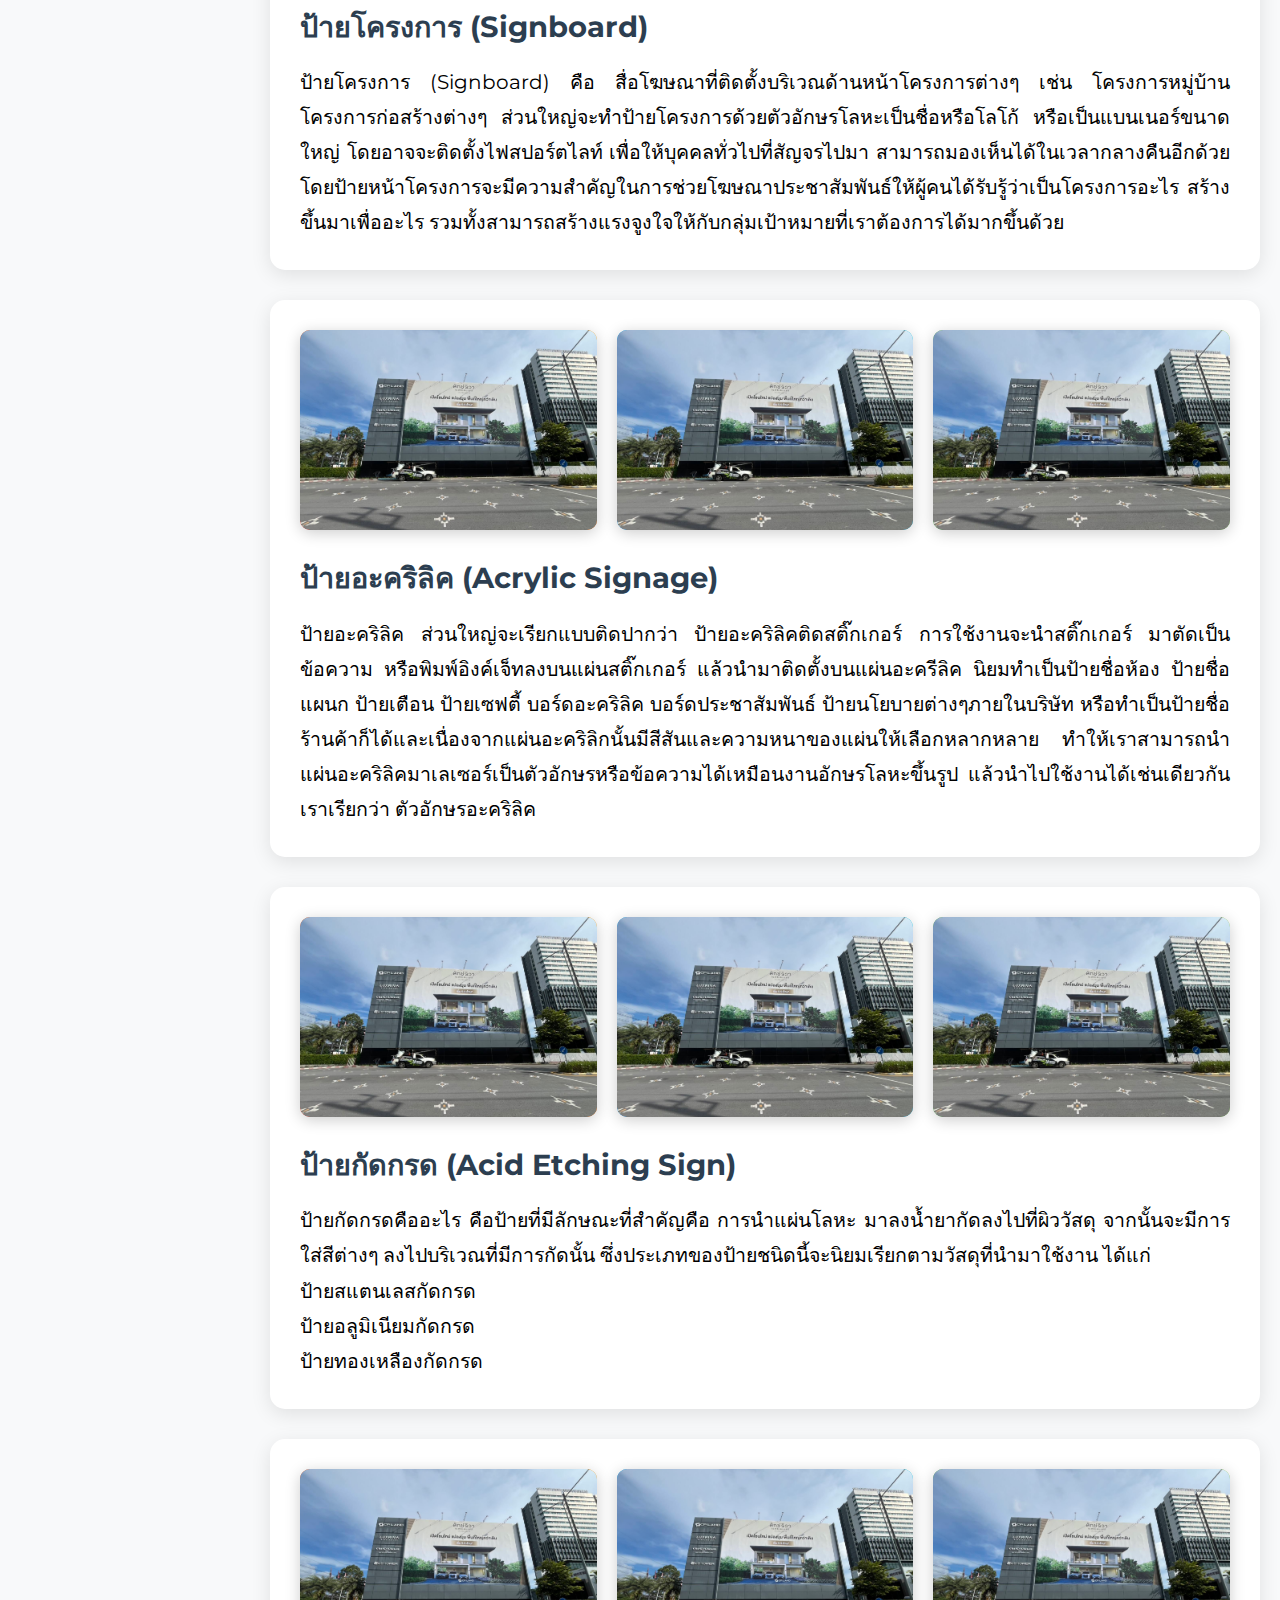
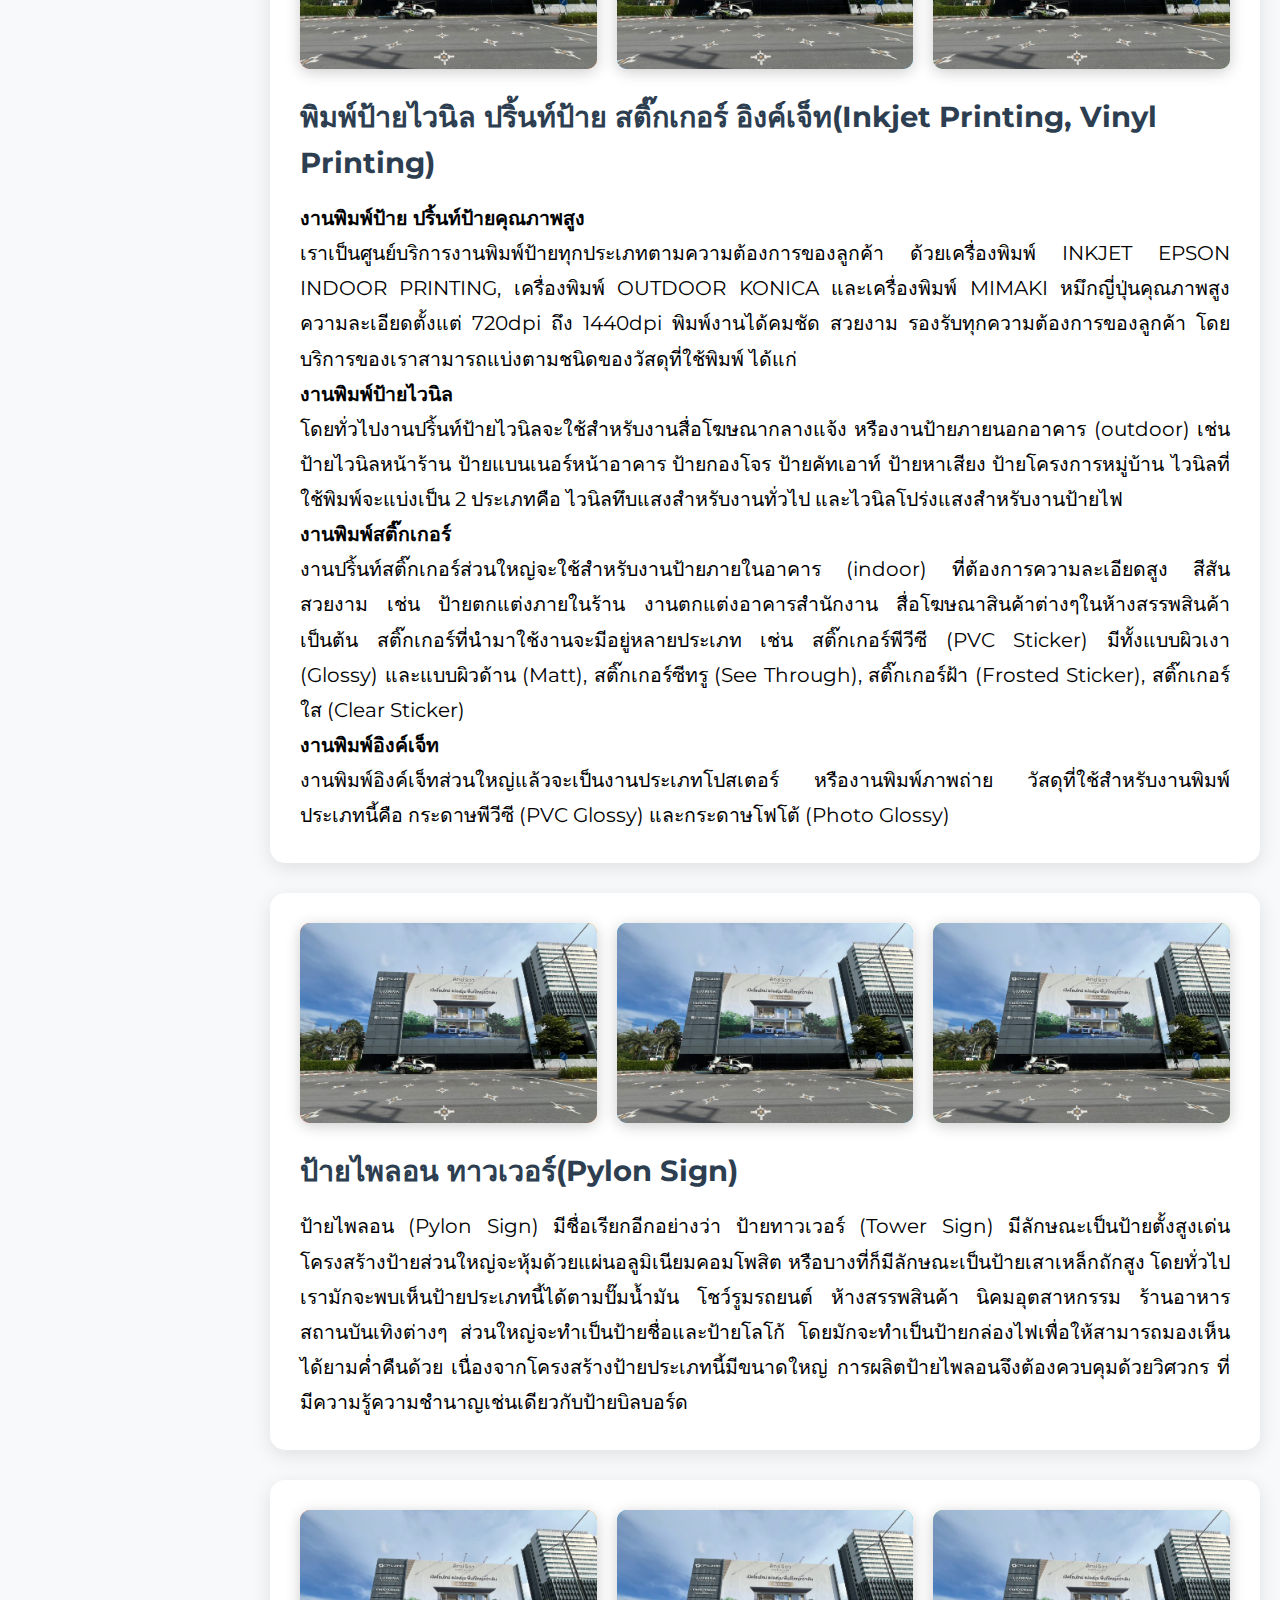
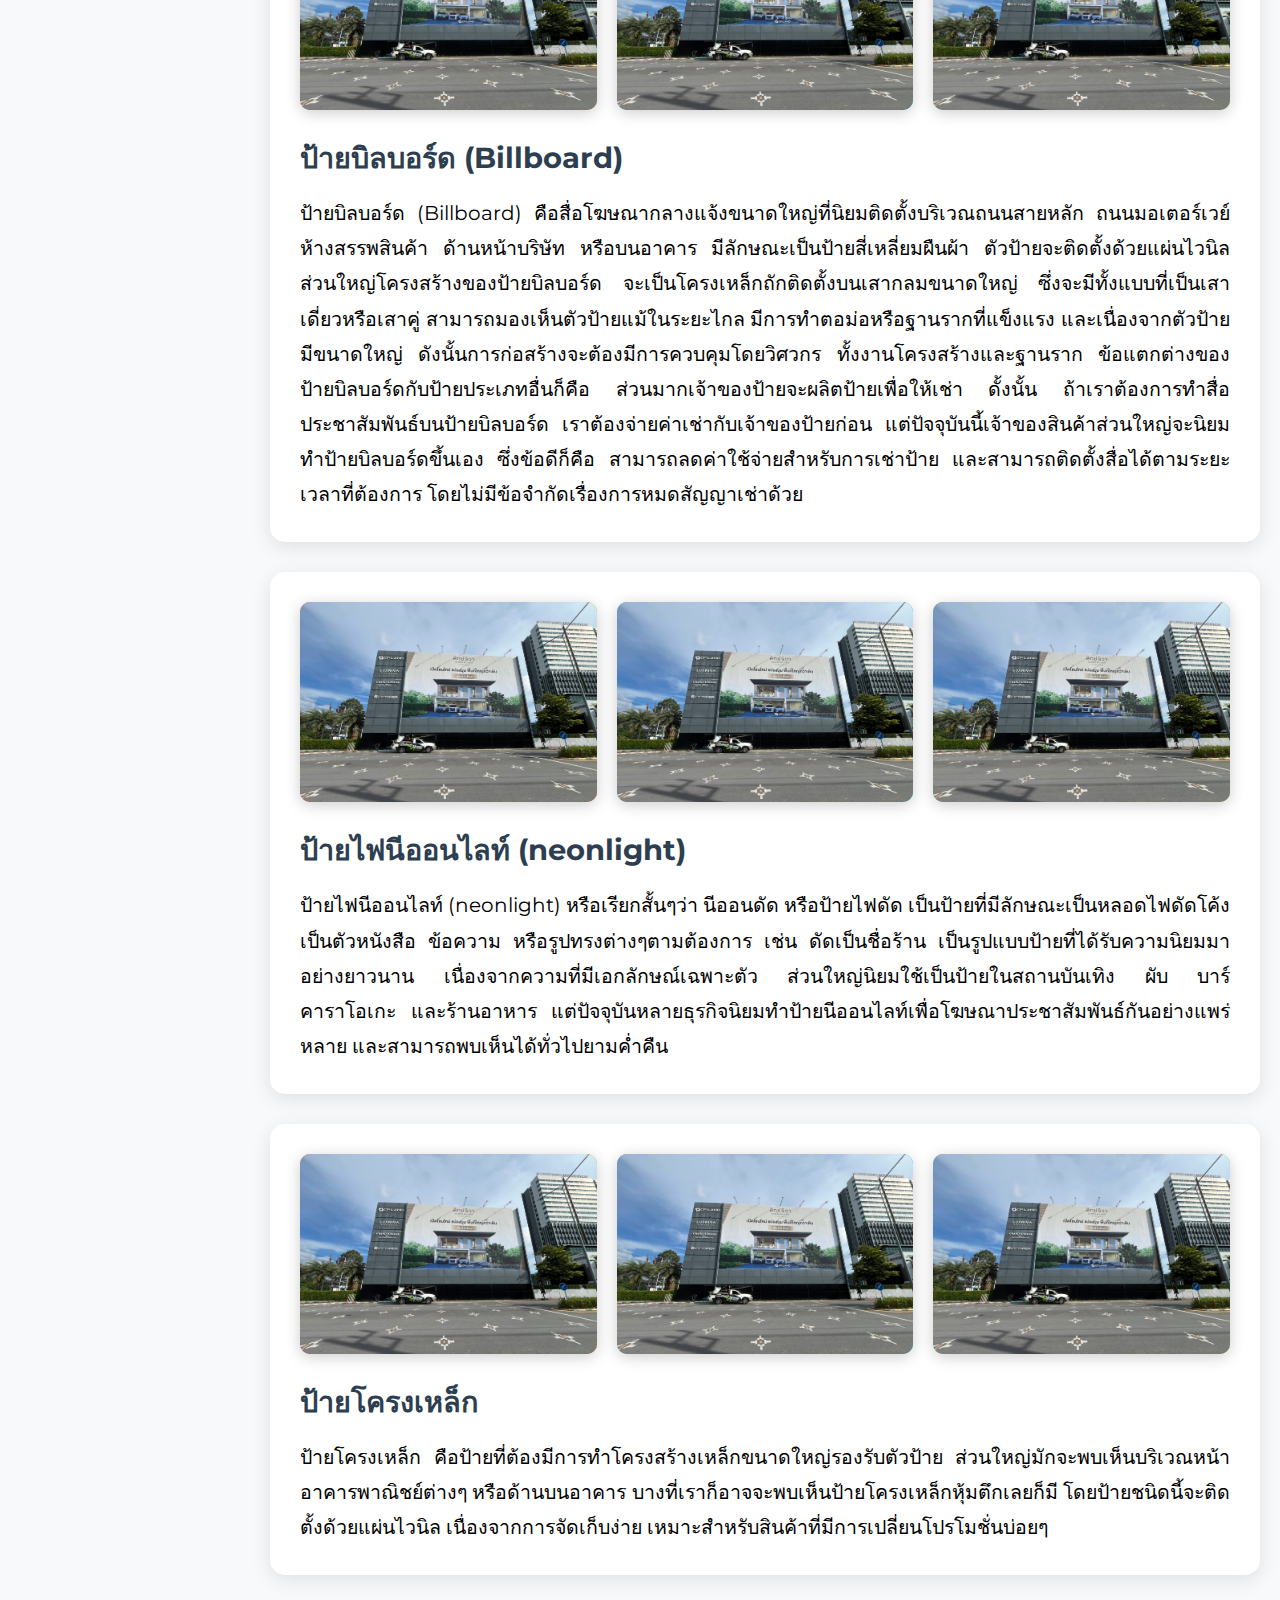
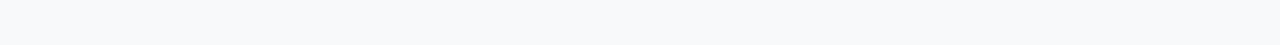
<file: service_detail/service_detail_main.html>
<!DOCTYPE html>
<html lang="th">

<head>
    <meta charset="UTF-8">
    <meta name="viewport" content="width=device-width, initial-scale=1.0">
    <title>บริการป้ายโฆษณา - U Design</title>
</head>
<link rel="stylesheet" href="../assets/css/service_detail.css">

<body>
    <aside class="sidebar">
        <nav class="sidebar-nav">
            <ul>
                <li><a href="#vinyl">ป้ายไวนิล</a></li>
                <li><a href="#lightbox">ป้ายไฟ</a></li>
                <li><a href="#metal">ป้ายอักษรโลหะ</a></li>
                <li><a href="#panelc">ป้ายแผงตัวซี</a></li>
                <li><a href="#composite">ป้ายอลูมิเนียมคอมโพสิต</a></li>
                <li><a href="#sticker">ป้ายสติ๊กเกอร์</a></li>
                <li><a href="#street">ป้ายกองโจร</a></li>
                <li><a href="#cutout">ป้ายคัทเอาท์</a></li>
                <li><a href="#banner">ป้ายแบนเนอร์</a></li>
                <li><a href="#facade">ป้ายหน้าอาคาร</a></li>
                <li><a href="#signboard">ป้ายโครงการ</a></li>
                <li><a href="#acrylic">ป้ายอะคริลิค</a></li>
                <li><a href="#acid">ป้ายกัดกรด</a></li>
                <li><a href="#inkjet">พิมพ์ป้ายไวนิล/สติ๊กเกอร์/อิงค์เจ็ท</a></li>
                <li><a href="#pylon">ป้ายไพลอน</a></li>
                <li><a href="#billboard">ป้ายบิลบอร์ด</a></li>
                <li><a href="#neonlight">ป้ายไฟนีออนไลท์</a></li>
                <li><a href="#steelframe">ป้ายโครงเหล็ก</a></li>
            </ul>
        </nav>
    </aside>
    <!-- Category Navigation -->
    <div class="category-nav">
        <div class="container">
            <div class="category-buttons">
                <a href="../service.html" target="_blank"><button class="category-btn">ทั้งหมด</button></a>
                <a href="/service_detail/service_detail_main.html"><button
                        class="category-btn active">ป้ายโฆษณา</button></a>
                <a href="/service_detail/service_detail_2.html"><button class="category-btn">สติ๊กเกอร์</button></a>
                <a href="/service_detail/service_detail_3.html"><button class="category-btn">งานพิมพ์</button></a>
                <a href="/service_detail/service_detail_4.html"><button class="category-btn">งานตกแต่ง</button></a>
                <a href=""><button class="category-btn">งานอื่นๆ</button></a>
            </div>
        </div>
    </div>
    <!-- Main Content -->
    <div class="main-content">
        <div class="container">
            <h1 class="page-title">บริการป้ายโฆษณา</h1>



            <!-- Service Section 1: ป้ายไวนิล -->
            <div class="service-section" id="vinyl">
                <div class="service-images">
                    <div class="service-image demo-img-1">
                        <img src="../assets/images/ไวนิล.jpg" alt="">
                    </div>
                    <div class="service-image demo-img-2">
                        <img src="../assets/images/491952769_1285203656941484_9153172249648220897_n.jpg" alt="">
                    </div>
                    <div class="service-image demo-img-3">
                        <img src="../assets/images/491952769_1285203656941484_9153172249648220897_n.jpg" alt="">
                    </div>
                </div>

                <h2 class="service-title">ป้ายไวนิล (Vinyl Signage)</h2>
                <p class="service-description"></p>
                ป้ายไวนิล (Vinyl) คือ ป้ายที่มีผ้าใบหรือไวนิลเป็นวัสดุหลัก แล้วพิมพ์ไวนิลด้วยหมึกอิงค์เจ็ทคุณภาพสูง
                ลักษณะของวัสดุชนิดนี้จะมีความยืดหยุ่น ทนแดด ทนฝน และทนต่อสภาพอากาศได้ดีกว่าวัสดุประเภทอื่น
                อีกทั้งราคาที่ไม่แพงนักในปัจจุบัน ทำให้เจ้าของกิจการส่วนใหญ่มักจะทำป้ายไวนิล
                ในการทำกิจกรรมด้านโฆษณาต่างๆ สังเกตได้ว่าถ้าเราเดินไปตามถนน ตรอก ซอก ซอย
                ก็จะเห็นสื่อโฆษณาชนิดนี้อยู่เต็มไปหมด มีทั้งแขวนตามหน้าร้าน หรือทำไวนิลหุ้มอาคารเลยก็มี
                รวมทั้งยังใช้เป็นวัสดุหลักของป้ายโฆษณาเกือบทุกประเภท เนื่องจากการติดตั้งและจัดเก็บง่าย สะดวก
                มีความสวยงาม และราคาไม่แพง
                </p>

            </div>

            <!-- Service Section 2: ป้ายไฟ -->
            <div class="service-section" id="lightbox">
                <div class="service-images">
                    <div class="service-image demo-img-2">
                        <img src="../assets/images/491952769_1285203656941484_9153172249648220897_n.jpg" alt="">
                    </div>
                    <div class="service-image demo-img-3">
                        <img src="../assets/images/491952769_1285203656941484_9153172249648220897_n.jpg" alt="">
                    </div>
                    <div class="service-image demo-img-1">
                        <img src="../assets/images/491952769_1285203656941484_9153172249648220897_n.jpg" alt="">
                    </div>
                </div>

                <h2 class="service-title">ป้ายไฟ (Light Box Signage)</h2>
                <p class="service-description">
                    ป้ายไฟ (Lightbox) หรือที่หลายๆคนเรียกว่า ป้ายกล่องไฟ หรือตู้ไฟ หมายถึง ป้ายใดๆก็ตาม
                    ที่มีส่วนประกอบของหลอดไฟหรือชุดไฟ และมีแสงสว่างออกมาจากตัวป้าย โดยป้ายไฟชนิดนี้มีวัตถุประสงค์
                    เพื่อให้สามารถมองเห็นได้ในที่มืด หรือในเวลากลางคืน มีหลายลักษณะด้วยกันคือ เป็นกล่องสีเหลี่ยม
                    เป็นทรงกลม หรือแบบรูปทรงต่างๆตามที่เราต้องการ ส่วนของไฟที่ใช้ ปกติจะเป็นหลอดไฟฟลูออเรสเซ็นต์
                    หรือหลอดนีออน และหลอดไฟLED
                </p>
            </div>

            <!-- Service Section 3: ป้ายอักษรโลหะ -->
            <div class="service-section" id="metal">
                <div class="service-images">
                    <div class="service-image demo-img-3">
                        <img src="../assets/images/491952769_1285203656941484_9153172249648220897_n.jpg" alt="">
                    </div>
                    <div class="service-image demo-img-1">
                        <img src="../assets/images/491952769_1285203656941484_9153172249648220897_n.jpg" alt="">
                    </div>
                    <div class="service-image demo-img-2">
                        <img src="../assets/images/491952769_1285203656941484_9153172249648220897_n.jpg" alt="">
                    </div>
                </div>

                <h2 class="service-title">ป้ายอักษรโลหะ (Metal Letters Signage)</h2>
                <p class="service-description">
                    คือป้ายที่มีการนำโลหะชนิดต่างๆมาขึ้นรูปเป็นข้อความ สัญลักษณ์ หรือตัวอักษรตามที่ต้องการ
                    โดยรายละเอียดของงานที่จะนำมาทำป้ายอักษรโลหะ ส่วนใหญ่จะไม่ซับซ้อน อาจจะเป็นตัวหนังสือ ตัวเลข
                    หรือโลโก้ ส่วนมากนิยมนำมาทำป้ายบริษัทหรือโรงงาน รวมทั้งป้ายหน้าโครงการ และอาคารสถานที่ต่างๆ
                    ทั้งร้านค้า ห้างสรรพสินค้า ร้านทอง โชว์รูม หน่วยงานราชการ โรงพยาลบาล คลีนิก มหาวิทยาลัย คอนโดมิเนียม
                    รีสอร์ท โรงแรม ตัวป้ายจะมีลักษณะนูนเป็น 3 มิติ
                    วัสดุที่นิยมนำมาใช้ทำอักษรโลหะ ได้แก่
                <div class="service-description">
                    <p>1.สแตนเลส (Stainless Steel)</p>
                    <p>2.ซิงค์ สังกะสี</p>
                    <p>3.ทองเหลือง</p>
                    <p>4.ไทเทเนียม (titanium)</p>
                </div>
                </p>

            </div>

            <!-- Service Section 4: ป้ายอะคริลิค -->
            <div class="service-section" id="panelc">
                <div class="service-images">
                    <div class="service-image demo-img-1">
                        <img src="../assets/images/491952769_1285203656941484_9153172249648220897_n.jpg" alt="">
                    </div>
                    <div class="service-image demo-img-2">
                        <img src="../assets/images/491952769_1285203656941484_9153172249648220897_n.jpg" alt="">
                    </div>
                    <div class="service-image demo-img-3">
                        <img src="../assets/images/491952769_1285203656941484_9153172249648220897_n.jpg" alt="">
                    </div>
                </div>

                <h2 class="service-title">ป้ายแผงตัวซี (Panel C Signage)</h2>
                <p class="service-description">
                    หรือเรียกสั้นๆว่า ป้ายตัวซี คือป้ายที่มีอลูมิเนียมตัวซีเป็นส่วนประกอบหลัก
                    โดยที่ตัวซีนี้ก็จะอยู่ในส่วนของพื้นป้ายนั่นเอง นิยมนำมาทำเป็นป้ายหน้าอาคาร หน้าตึก หน้าร้านค้าต่างๆ
                    ลักษณะการใช้งานก็จะนำเส้นอลูมิเนียมC มาประกอบเข้ากับกระดูกงู
                    แล้วเรียงต่อกันหลายๆเส้นเพื่อให้ได้ตามขนาดที่ต้องการ เราเรียกว่าโครงตัวซี แล้วติดข้อความ
                    หรือตัวอักษรไว้ด้านหน้าอีกชั้นหนึ่ง บางที่อาจจะมีการติดตั้งไฟสปอร์ตไลท์ส่องสว่าง ไว้ด้านบนป้ายด้วย
                    ป้ายชนิดนี้จะมีทั้งแบบที่เป็นแผงตัวซีหน้าร้าน หรือแผงตัวซีหุ้มอาคาร จุดเด่นของป้ายชนิดนี้คือ
                    เราจะเห็นพื้นป้ายเป็นเส้นแนวนอนยาวพาดตลอดตัวป้าย
                <p class="service-description">นอกจากนั้นก็จะมีป้ายอีกประเภทหนึ่ง ที่มีลักษณะคล้ายกับป้ายแผงซี ก็คือ
                    ป้ายแผงตัวZ หรือป้ายตัวZ โดยจะมีความแตกต่างกันตรงที่ ป้ายตัวแซด จะนิยมใช้สำหรับ
                    งานป้ายบิลบอร์ดขนาดใหญ่ หรือป้ายโครงเหล็กบนตึกมากกว่า</p>
                </p>

            </div>
            <!-- Service Section 5: ป้ายอลูมิเนียมคอมโพสิต -->
            <div class="service-section" id="composite">
                <div class="service-images">
                    <div class="service-image demo-img-2">
                        <img src="../assets/images/491952769_1285203656941484_9153172249648220897_n.jpg" alt="">
                    </div>
                    <div class="service-image demo-img-3">
                        <img src="../assets/images/491952769_1285203656941484_9153172249648220897_n.jpg" alt="">
                    </div>
                    <div class="service-image demo-img-1">
                        <img src="../assets/images/491952769_1285203656941484_9153172249648220897_n.jpg" alt="">
                    </div>
                </div>

                <h2 class="service-title"> ป้ายอลูมิเนียมคอมโพสิต (Aluminium Composite Signage)</h2>
                <p class="service-description"></p>
                หรือเรียกกันสั้นๆว่า ป้ายคอมโพสิต คือป้ายที่มีแผ่นอลูมิเนียมคอมโพสิท หรืออลูคาร์บอน เป็นส่วนประกอบ
                โดยปกติแล้วจะเป็นส่วนของพื้นป้าย แล้วนำข้อความต่างๆมาติดตั้งลงไป ป้ายอลูมิเนียมคอมโพสิท
                เป็นรูปแบบป้ายโฆษณาประเภทหนึ่ง ที่ปัจจุบันจะพบเห็นกันทั่วไป บริเวณด้านหน้าอาคาร หน้าบริษัท
                หน้าโรงงาน หน้าร้าน โดยส่วนใหญ่จะทำเป็นป้ายชื่อ หรือโลโก้ของบริษัทห้างร้านนั้นๆ
                จุดเด่นของวัสดุประเภทนี้คือ พื้นผิวที่เรียบ สวยงาม น้ำหนักเบา ไม่เป็นสนิม ช่วยยกระดับงานสถาปัตยกรรม
                ให้มีความทันสมัยยิ่งขึ้น ปัจจุบันป้ายคอมโพสิทได้รับความนิยมอย่างแพร่หลาย ซึ่งจะสังเกตได้ว่า
                โชว์รูมรถยนต์ ปั๊มน้ำมัน ห้างสรรพสินค้า ร้านทอง จะมีการติดตั้งคอมโพสิทกันเกือบทั้งหมด
                นอกจากนั้นแล้วโดยทั่วไปยังนิยมนำวัสดุชนิดนี้ ไปใช้ในงานหุ้มตึก หุ้มอาคารสำนักงานได้อีกด้วย
                </p>
            </div>

            <!-- Service Section 6: ป้ายสติ๊กเกอร์ (Sticker ) -->
            <div class="service-section" id="sticker">
                <div class="service-images">
                    <div class="service-image demo-img-2">
                        <img src="../assets/images/491952769_1285203656941484_9153172249648220897_n.jpg" alt="">
                    </div>
                    <div class="service-image demo-img-3">
                        <img src="../assets/images/491952769_1285203656941484_9153172249648220897_n.jpg" alt="">
                    </div>
                    <div class="service-image demo-img-1">
                        <img src="../assets/images/491952769_1285203656941484_9153172249648220897_n.jpg" alt="">
                    </div>
                </div>

                <h2 class="service-title">ป้ายสติ๊กเกอร์ (Sticker)</h2>
                <p class="service-description">
                    ป้ายสติ๊กเกอร์นั้นสามารถนำไปใช้งานได้หลากหลายรูปแบบ และได้รับความนิยมอย่างมากในปัจจุบัน
                    เนื่องจากตัวป้าย มีความสวยงาม โดดเด่น เป็นเอกลักษณ์ เรียบง่ายสบายตา
                    การนำไปใช้งานของป้ายชนิดนี้ก็มีมากมาย เช่น ตัดสติ๊กเกอร์เป็นข้อความติดที่กระจก
                    ติดสติ๊กเกอร์ซีทรูหน้าร้าน หรือใช้สติ๊กเกอร์ฝ้าติดที่บริเวณกระจกภายในออฟฟิศและสำนักงาน
                    ทำเป็นเมนูอาหาร โปรโมชั่นสินค้าภายในร้าน โปสเตอร์ต่างๆ ทำเป็นสแตนดี้ตั้ง
                    รวมทั้งป้ายที่ใช้ในบริษัทหรือองค์กร เช่น ทำป้ายนโยบาย ป้ายชื่อห้อง ชื่อแผนก ป้ายจราจร ป้ายเซฟตี้
                    ป้ายสัญลักษณ์ต่างๆ เป็นต้น ในปัจจุบันป้ายชนิดนี้ยังสามารถนำมาผลิตเป็นสติ๊กเกอร์ติดรถยนต์
                    รถส่งสินค้าของบริษัท รถตู้ รถบรรทุก เพื่อเป็นสื่อโฆษณาส่งเสริมการตลาดได้อีกทางหนึ่งด้วย
                </p>
            </div>
            <!-- Service Section 7: ป้ายกองโจร (Street Cutout) -->
            <div class="service-section" id="street">
                <div class="service-images">
                    <div class="service-image demo-img-2">
                        <img src="../assets/images/491952769_1285203656941484_9153172249648220897_n.jpg" alt="">
                    </div>
                    <div class="service-image demo-img-3">
                        <img src="../assets/images/491952769_1285203656941484_9153172249648220897_n.jpg" alt="">
                    </div>
                    <div class="service-image demo-img-1">
                        <img src="../assets/images/491952769_1285203656941484_9153172249648220897_n.jpg" alt="">
                    </div>
                </div>

                <h2 class="service-title">ป้ายกองโจร (Street Cutout)</h2>
                <p class="service-description">
                    ป้ายกองโจร (Street Cutout) คือ ป้ายโฆษณาชั่วคราวที่ติดตามริมถนน ข้างทาง แหล่งชุมชน
                    หรือพื้นที่ๆมีคนสัญจรพลุกพล่าน มีขนาดมาตรฐานคือ 120x240cm มีส่วนประกอบหลักคือ โครงไม้ และผ้าไวนิล
                    จุดประสงค์ของการทำป้ายกองโจร โดยทั่วไปแล้ว ก็คือการจัดโปรโมชั่นสินค้า
                    หรือการจัดกิจกรรมส่งเสริมการขาย ซึ่งปัจจุบันเราจะพบเห็นป้ายประเภทนี้ทุกตรอกซอกซอย
                    เพราะเป็นสื่อที่ถือว่าเข้าถึงลูกค้าได้เป็นอย่างดี
                    และสามารถสร้างการรับรู้ให้กับกลุ่มลูกค้าหรือกลุ่มเป้าหมายได้จำนวนมาก เช่น ป้ายหาเสียงเลือกตั้ง
                    ป้ายโครงการหมุ่บ้าน คอนโด การจัดงานแสดงสินค้า และการประชาสัมพันธ์ในเทศกาลงานประเภณีต่างๆ เป็นต้น
                    ป้ายกองโจรมีลักษณะและวัตถุประสงค์การนำไปใช้งานคล้ายกับป้ายคัทเอาท์ แต่มีขนาดต่างกันเท่านั้น
                </p>
            </div>
            <!-- Service Section 8: ป้ายคัทเอาท์ (Cutout) -->
            <div class="service-section" id="cutout">
                <div class="service-images">
                    <div class="service-image demo-img-2">
                        <img src="../assets/images/491952769_1285203656941484_9153172249648220897_n.jpg" alt="">
                    </div>
                    <div class="service-image demo-img-3">
                        <img src="../assets/images/491952769_1285203656941484_9153172249648220897_n.jpg" alt="">
                    </div>
                    <div class="service-image demo-img-1">
                        <img src="../assets/images/491952769_1285203656941484_9153172249648220897_n.jpg" alt="">
                    </div>
                </div>

                <h2 class="service-title">ป้ายคัทเอาท์ (Cutout)</h2>
                <p class="service-description">
                    ป้ายคัทเอาท์ (Cutout) คือ สื่อโฆษณากลางแจ้งประเภทชั่วคราวที่นิยมใช้สำหรับจัดกิจกรรมส่งเสริมการขาย
                    เช่น ป้ายโปรโมชั่นของบรรดาห้างร้าน โชว์รูมรถยนต์ งานแสดงสินค้า งานเทศกาลประจำปีต่างๆ เป็นต้น
                    เนื่องจากเป็นงานภายนอกอาคาร ป้ายคัทเอาท์ส่วนใหญ่จึงนิยมทำด้วยโครงไม้ติดแผ่นไวนิล เพราะสามารถทนแดด
                    ทนฝน และสภาพดินฟ้าอากาศได้ดี เหมาะสำหรับโฆษณาตามริมถนน โดยจะติดตั้งตามถนนสายหลัก
                    และบริเวณที่มีคนพลุกพล่าน ที่สามารถดึงดูดสายตาของผู้พบเห็นเวลาสัญจรผ่านไปมา
                    ป้ายคัทเอาท์จะมีลักษณะคล้ายกับป้ายกองโจร แต่มีขนาดใหญ่กว่า และมีหลากหลายขนาดตามที่ลูกค้าต้องการ
                </p>
            </div>
            <!-- Service Section 9: ป้ายแบนเนอร์ (Banner) -->
            <div class="service-section" id="banner">
                <div class="service-images">
                    <div class="service-image demo-img-2">
                        <img src="../assets/images/491952769_1285203656941484_9153172249648220897_n.jpg" alt="">
                    </div>
                    <div class="service-image demo-img-3">
                        <img src="../assets/images/491952769_1285203656941484_9153172249648220897_n.jpg" alt="">
                    </div>
                    <div class="service-image demo-img-1">
                        <img src="../assets/images/491952769_1285203656941484_9153172249648220897_n.jpg" alt="">
                    </div>
                </div>

                <h2 class="service-title">ป้ายแบนเนอร์ (Banner)</h2>
                <p class="service-description">
                    ป้ายแบนเนอร์ (Banner) คือป้ายที่มีลักษณะ เป็นผ้าใบหรือไวนิลขนาดใหญ่ติดตั้งบนโครงไม้หรือโครงเหล็ก
                    ส่วนใหญ่จะพบเห็นบ่อยๆตามหน้าอาคาร หน้าโครงการ ตามริมถนน หรือจุดสำคัญต่างๆที่สังเกตุได้ง่าย
                    ป้ายแบนเนอร์เหมาะสำหรับธุรกิจที่เน้นการโฆษณาสินค้าหรือผลิตภัณฑ์ ที่มีการจัดโปรโมชั่นส่งเสริมการขาย
                    โดยเฉพาะห้างสรรพสินค้า และโครงการหมู่บ้าน
                    ป้ายแบนเนอร์นั้นจะมีอีกรูปแบบหนึ่งที่เราจะพบเห็นโดยทั่วไปคือ
                    ป้ายแบนเนอร์สินค้าที่ติดบริเวณหน้าร้านและอาคารพาณิชย์ ส่วนใหญ่จะเรียกว่า ไวนิลเขวนหน้าร้าน
                </p>
            </div>
            <!-- Service Section 10: ป้ายหน้าอาคาร (Facade) -->
            <div class="service-section" id="facade">
                <div class="service-images">
                    <div class="service-image demo-img-2">
                        <img src="../assets/images/491952769_1285203656941484_9153172249648220897_n.jpg" alt="">
                    </div>
                    <div class="service-image demo-img-3">
                        <img src="../assets/images/491952769_1285203656941484_9153172249648220897_n.jpg" alt="">
                    </div>
                    <div class="service-image demo-img-1">
                        <img src="../assets/images/491952769_1285203656941484_9153172249648220897_n.jpg" alt="">
                    </div>
                </div>

                <h2 class="service-title">ป้ายหน้าอาคาร (Facade)</h2>
                <p class="service-description">
                    ป้ายหน้าอาคาร (Facade) คือป้ายที่ติดตั้งบริเวณด้านหน้าตึก หน้าอาคารบริษัทห้างร้านต่างๆ
                    โดยอาจจะติดตั้งเต็มพื้นที่ด้านหน้าทั้งหมด หรือติดตั้งเฉพาะจุดใดจุดหนึ่งของตัวอาคาร
                    ป้ายชนิดนี้จะมีหลากหลายรูปแบบขึ้นอยู่กับวัสดุที่นำมาใช้งาน เช่น ไวนิลหน้าอาคาร ป้ายตัวอักษรโลหะ
                    ป้ายแผงตัวซี ป้ายอลูมิเนียมคอมโพสิต หรือป้ายกล่องไฟ
                    ซึ่งในแต่ละประเภทนั้นก็จะมีจุดเ่ด่นและความสวยงามแตกต่างกันออกไป
                    ในการเลือกรูปแบบของป้ายนั้นต้องดูที่วัตถุประสงค์ของการทำป้ายของเรา เช่น
                    ถ้าเป็นป้ายที่ต้องมีการเปลี่ยนโปรโมชั่นบ่อยๆ ก็ควรทำเป็นป้ายไวนิล
                    รวมทั้งต้องดูที่ความต้องการและงบประมาณที่มีด้วย
                </p>
            </div>
            <!-- Service Section 11: ป้ายโครงการ (Signboard) -->
            <div class="service-section" id="signboard">
                <div class="service-images">
                    <div class="service-image demo-img-2">
                        <img src="../assets/images/491952769_1285203656941484_9153172249648220897_n.jpg" alt="">
                    </div>
                    <div class="service-image demo-img-3">
                        <img src="../assets/images/491952769_1285203656941484_9153172249648220897_n.jpg" alt="">
                    </div>
                    <div class="service-image demo-img-1">
                        <img src="../assets/images/491952769_1285203656941484_9153172249648220897_n.jpg" alt="">
                    </div>
                </div>

                <h2 class="service-title">ป้ายโครงการ (Signboard)</h2>
                <p class="service-description">
                    ป้ายโครงการ (Signboard) คือ สื่อโฆษณาที่ติดตั้งบริเวณด้านหน้าโครงการต่างๆ เช่น โครงการหมู่บ้าน
                    โครงการก่อสร้างต่างๆ ส่วนใหญ่จะทำป้ายโครงการด้วยตัวอักษรโลหะเป็นชื่อหรือโลโก้
                    หรือเป็นแบนเนอร์ขนาดใหญ่ โดยอาจจะติดตั้งไฟสปอร์ตไลท์ เพื่อให้บุคคลทั่วไปที่สัญจรไปมา
                    สามารถมองเห็นได้ในเวลากลางคืนอีกด้วย
                    โดยป้ายหน้าโครงการจะมีความสำคัญในการช่วยโฆษณาประชาสัมพันธ์ให้ผู้คนได้รับรู้ว่าเป็นโครงการอะไร
                    สร้างขึ้นมาเพื่ออะไร รวมทั้งสามารถสร้างแรงจูงใจให้กับกลุ่มเป้าหมายที่เราต้องการได้มากขึ้นด้วย
                </p>
            </div>
            <!-- Service Section 12: ป้ายอะคริลิค (Acrylic Signage) -->
            <div class="service-section" id="acrylic">
                <div class="service-images">
                    <div class="service-image demo-img-2">
                        <img src="../assets/images/491952769_1285203656941484_9153172249648220897_n.jpg" alt="">
                    </div>
                    <div class="service-image demo-img-3">
                        <img src="../assets/images/491952769_1285203656941484_9153172249648220897_n.jpg" alt="">
                    </div>
                    <div class="service-image demo-img-1">
                        <img src="../assets/images/491952769_1285203656941484_9153172249648220897_n.jpg" alt="">
                    </div>
                </div>

                <h2 class="service-title">ป้ายอะคริลิค (Acrylic Signage)</h2>
                <p class="service-description">
                    ป้ายอะคริลิค ส่วนใหญ่จะเรียกแบบติดปากว่า ป้ายอะคริลิคติดสติ๊กเกอร์ การใช้งานจะนำสติ๊กเกอร์
                    มาตัดเป็นข้อความ หรือพิมพ์อิงค์เจ็ทลงบนแผ่นสติ๊กเกอร์ แล้วนำมาติดตั้งบนแผ่นอะครีลิค
                    นิยมทำเป็นป้ายชื่อห้อง ป้ายชื่อแผนก ป้ายเตือน ป้ายเซฟตี้ บอร์ดอะคริลิค บอร์ดประชาสัมพันธ์
                    ป้ายนโยบายต่างๆภายในบริษัท
                    หรือทำเป็นป้ายชื่อร้านค้าก็ได้และเนื่องจากแผ่นอะคริลิกนั้นมีสีสันและความหนาของแผ่นให้เลือกหลากหลาย
                    ทำให้เราสามารถนำแผ่นอะคริลิคมาเลเซอร์เป็นตัวอักษรหรือข้อความได้เหมือนงานอักษรโลหะขึ้นรูป
                    แล้วนำไปใช้งานได้เช่นเดียวกัน เราเรียกว่า ตัวอักษรอะคริลิค
                </p>
            </div>
            <!-- Service Section 13: ป้ายกัดกรด (Acid Etching Sign) -->
            <div class="service-section" id="acid">
                <div class="service-images">
                    <div class="service-image demo-img-2">
                        <img src="../assets/images/491952769_1285203656941484_9153172249648220897_n.jpg" alt="">
                    </div>
                    <div class="service-image demo-img-3">
                        <img src="../assets/images/491952769_1285203656941484_9153172249648220897_n.jpg" alt="">
                    </div>
                    <div class="service-image demo-img-1">
                        <img src="../assets/images/491952769_1285203656941484_9153172249648220897_n.jpg" alt="">
                    </div>
                </div>

                <h2 class="service-title">ป้ายกัดกรด (Acid Etching Sign)</h2>
                <p class="service-description">
                    ป้ายกัดกรดคืออะไร
                    คือป้ายที่มีลักษณะที่สำคัญคือ การนำแผ่นโลหะ มาลงน้ำยากัดลงไปที่ผิววัสดุ จากนั้นจะมีการใส่สีต่างๆ
                    ลงไปบริเวณที่มีการกัดนั้น ซึ่งประเภทของป้ายชนิดนี้จะนิยมเรียกตามวัสดุที่นำมาใช้งาน ได้แก่
                <p class="service-description">ป้ายสแตนเลสกัดกรด</p>
                <p class="service-description">ป้ายอลูมิเนียมกัดกรด</p>
                <p class="service-description">ป้ายทองเหลืองกัดกรด</p>
                </p>
            </div>
            <!-- Service Section 14: พิมพ์ป้ายไวนิล/สติ๊กเกอร์/อิงค์เจ็ท -->
            <div class="service-section" id="inkjet">
                <div class="service-images">
                    <div class="service-image demo-img-2">
                        <img src="../assets/images/491952769_1285203656941484_9153172249648220897_n.jpg" alt="">
                    </div>
                    <div class="service-image demo-img-3">
                        <img src="../assets/images/491952769_1285203656941484_9153172249648220897_n.jpg" alt="">
                    </div>
                    <div class="service-image demo-img-1">
                        <img src="../assets/images/491952769_1285203656941484_9153172249648220897_n.jpg" alt="">
                    </div>
                </div>

                <h2 class="service-title">พิมพ์ป้ายไวนิล ปริ้นท์ป้าย สติ๊กเกอร์ อิงค์เจ็ท(Inkjet Printing, Vinyl
                    Printing)</h2>
                <p class="service-description">
                <p class="service-description" style="font-weight: bolder;">งานพิมพ์ป้าย ปริ้นท์ป้ายคุณภาพสูง</p>
                <p class="service-description">เราเป็นศูนย์บริการงานพิมพ์ป้ายทุกประเภทตามความต้องการของลูกค้า
                    ด้วยเครื่องพิมพ์ INKJET EPSON INDOOR
                    PRINTING, เครื่องพิมพ์ OUTDOOR KONICA และเครื่องพิมพ์ MIMAKI หมึกญี่ปุ่นคุณภาพสูง ความละเอียดตั้งแต่
                    720dpi ถึง 1440dpi พิมพ์งานได้คมชัด สวยงาม รองรับทุกความต้องการของลูกค้า
                    โดยบริการของเราสามารถแบ่งตามชนิดของวัสดุที่ใช้พิมพ์ ได้แก่</p>
                <p class="service-description" style="font-weight: bolder;">งานพิมพ์ป้ายไวนิล</p>
                <p class="service-description">โดยทั่วไปงานปริ้นท์ป้ายไวนิลจะใช้สำหรับงานสื่อโฆษณากลางแจ้ง
                    หรืองานป้ายภายนอกอาคาร (outdoor) เช่น
                    ป้ายไวนิลหน้าร้าน ป้ายแบนเนอร์หน้าอาคาร ป้ายกองโจร ป้ายคัทเอาท์ ป้ายหาเสียง ป้ายโครงการหมู่บ้าน
                    ไวนิลที่ใช้พิมพ์จะแบ่งเป็น 2 ประเภทคือ ไวนิลทึบแสงสำหรับงานทั่วไป และไวนิลโปร่งแสงสำหรับงานป้ายไฟ
                </p>
                <p class="service-description" style="font-weight: bolder;">งานพิมพ์สติ๊กเกอร์</p>
                <p class="service-description">งานปริ้นท์สติ๊กเกอร์ส่วนใหญ่จะใช้สำหรับงานป้ายภายในอาคาร (indoor)
                    ที่ต้องการความละเอียดสูง
                    สีสันสวยงาม เช่น ป้ายตกแต่งภายในร้าน งานตกแต่งอาคารสำนักงาน สื่อโฆษณาสินค้าต่างๆในห้างสรรพสินค้า
                    เป็นต้น สติ๊กเกอร์ที่นำมาใช้งานจะมีอยู่หลายประเภท เช่น สติ๊กเกอร์พีวีซี (PVC Sticker)
                    มีทั้งแบบผิวเงา (Glossy) และแบบผิวด้าน (Matt), สติ๊กเกอร์ซีทรู (See Through), สติ๊กเกอร์ฝ้า (Frosted
                    Sticker), สติ๊กเกอร์ใส (Clear Sticker)</p>
                <p class="service-description" style="font-weight: bolder;">งานพิมพ์อิงค์เจ็ท</p>
                <p class="service-description">งานพิมพ์อิงค์เจ็ทส่วนใหญ่แล้วจะเป็นงานประเภทโปสเตอร์ หรืองานพิมพ์ภาพถ่าย
                    วัสดุที่ใช้สำหรับงานพิมพ์ประเภทนี้คือ กระดาษพีวีซี (PVC Glossy) และกระดาษโฟโต้ (Photo Glossy)</p>
                </p>
            </div>
            <!-- Service Section 15: ป้ายไพลอน  (Pylon Sign) -->
            <div class="service-section" id="pylon">
                <div class="service-images">
                    <div class="service-image demo-img-2">
                        <img src="../assets/images/491952769_1285203656941484_9153172249648220897_n.jpg" alt="">
                    </div>
                    <div class="service-image demo-img-3">
                        <img src="../assets/images/491952769_1285203656941484_9153172249648220897_n.jpg" alt="">
                    </div>
                    <div class="service-image demo-img-1">
                        <img src="../assets/images/491952769_1285203656941484_9153172249648220897_n.jpg" alt="">
                    </div>
                </div>

                <h2 class="service-title">ป้ายไพลอน ทาวเวอร์(Pylon Sign)</h2>
                <p class="service-description">
                    ป้ายไพลอน (Pylon Sign) มีชื่อเรียกอีกอย่างว่า ป้ายทาวเวอร์ (Tower Sign) มีลักษณะเป็นป้ายตั้งสูงเด่น
                    โครงสร้างป้ายส่วนใหญ่จะหุ้มด้วยแผ่นอลูมิเนียมคอมโพสิต หรือบางที่ก็มีลักษณะเป็นป้ายเสาเหล็กถักสูง
                    โดยทั่วไปเรามักจะพบเห็นป้ายประเภทนี้ได้ตามปั๊มน้ำมัน โชว์รูมรถยนต์ ห้างสรรพสินค้า นิคมอุตสาหกรรม
                    ร้านอาหาร สถานบันเทิงต่างๆ ส่วนใหญ่จะทำเป็นป้ายชื่อและป้ายโลโก้
                    โดยมักจะทำเป็นป้ายกล่องไฟเพื่อให้สามารถมองเห็นได้ยามค่ำคืนด้วย
                    เนื่องจากโครงสร้างป้ายประเภทนี้มีขนาดใหญ่ การผลิตป้ายไพลอนจึงต้องควบคุมด้วยวิศวกร
                    ที่มีความรู้ความชำนาญเช่นเดียวกับป้ายบิลบอร์ด
                </p>
            </div>
            <!-- Service Section 16: ป้ายบิลบอร์ด (Billboard) -->
            <div class="service-section" id="billboard">
                <div class="service-images">
                    <div class="service-image demo-img-2">
                        <img src="../assets/images/491952769_1285203656941484_9153172249648220897_n.jpg" alt="">
                    </div>
                    <div class="service-image demo-img-3">
                        <img src="../assets/images/491952769_1285203656941484_9153172249648220897_n.jpg" alt="">
                    </div>
                    <div class="service-image demo-img-1">
                        <img src="../assets/images/491952769_1285203656941484_9153172249648220897_n.jpg" alt="">
                    </div>
                </div>

                <h2 class="service-title">ป้ายบิลบอร์ด (Billboard)</h2>
                <p class="service-description">
                    ป้ายบิลบอร์ด (Billboard) คือสื่อโฆษณากลางแจ้งขนาดใหญ่ที่นิยมติดตั้งบริเวณถนนสายหลัก ถนนมอเตอร์เวย์
                    ห้างสรรพสินค้า ด้านหน้าบริษัท หรือบนอาคาร มีลักษณะเป็นป้ายสี่เหลี่ยมผืนผ้า
                    ตัวป้ายจะติดตั้งด้วยแผ่นไวนิล ส่วนใหญ่โครงสร้างของป้ายบิลบอร์ด
                    จะเป็นโครงเหล็กถักติดตั้งบนเสากลมขนาดใหญ่ ซึ่งจะมีทั้งแบบที่เป็นเสาเดี่ยวหรือเสาคู่
                    สามารถมองเห็นตัวป้ายแม้ในระยะไกล มีการทำตอม่อหรือฐานรากที่แข็งแรง และเนื่องจากตัวป้ายมีขนาดใหญ่
                    ดังนั้นการก่อสร้างจะต้องมีการควบคุมโดยวิศวกร ทั้งงานโครงสร้างและฐานราก
                    ข้อแตกต่างของป้ายบิลบอร์ดกับป้ายประเภทอื่นก็คือ ส่วนมากเจ้าของป้ายจะผลิตป้ายเพื่อให้เช่า ดั้งนั้น
                    ถ้าเราต้องการทำสื่อประชาสัมพันธ์บนป้ายบิลบอร์ด เราต้องจ่ายค่าเช่ากับเจ้าของป้ายก่อน
                    แต่ปัจจุบันนี้เจ้าของสินค้าส่วนใหญ่จะนิยมทำป้ายบิลบอร์ดขึ้นเอง ซึ่งข้อดีก็คือ
                    สามารถลดค่าใช้จ่ายสำหรับการเช่าป้าย และสามารถติดตั้งสื่อได้ตามระยะเวลาที่ต้องการ
                    โดยไม่มีข้อจำกัดเรื่องการหมดสัญญาเช่าด้วย
                </p>
            </div>
            <!-- Service Section 17: ป้ายไฟนีออนไลท์ (neonlight) -->
            <div class="service-section" id="neonlight">
                <div class="service-images">
                    <div class="service-image demo-img-2">
                        <img src="../assets/images/491952769_1285203656941484_9153172249648220897_n.jpg" alt="">
                    </div>
                    <div class="service-image demo-img-3">
                        <img src="../assets/images/491952769_1285203656941484_9153172249648220897_n.jpg" alt="">
                    </div>
                    <div class="service-image demo-img-1">
                        <img src="../assets/images/491952769_1285203656941484_9153172249648220897_n.jpg" alt="">
                    </div>
                </div>

                <h2 class="service-title">ป้ายไฟนีออนไลท์ (neonlight)</h2>
                <p class="service-description">
                    ป้ายไฟนีออนไลท์ (neonlight) หรือเรียกสั้นๆว่า นีออนดัด หรือป้ายไฟดัด
                    เป็นป้ายที่มีลักษณะเป็นหลอดไฟดัดโค้งเป็นตัวหนังสือ ข้อความ หรือรูปทรงต่างๆตามต้องการ เช่น
                    ดัดเป็นชื่อร้าน เป็นรูปแบบป้ายที่ได้รับความนิยมมาอย่างยาวนาน เนื่องจากความที่มีเอกลักษณ์เฉพาะตัว
                    ส่วนใหญ่นิยมใช้เป็นป้ายในสถานบันเทิง ผับ บาร์ คาราโอเกะ และร้านอาหาร
                    แต่ปัจจุบันหลายธุรกิจนิยมทำป้ายนีออนไลท์เพื่อโฆษณาประชาสัมพันธ์กันอย่างแพร่หลาย
                    และสามารถพบเห็นได้ทั่วไปยามค่ำคืน
                </p>
            </div>
            <!-- Service Section 18: ป้ายโครงเหล็ก -->
            <div class="service-section" id="steelframe">
                <div class="service-images">
                    <div class="service-image demo-img-2">
                        <img src="../assets/images/491952769_1285203656941484_9153172249648220897_n.jpg" alt="">
                    </div>
                    <div class="service-image demo-img-3">
                        <img src="../assets/images/491952769_1285203656941484_9153172249648220897_n.jpg" alt="">
                    </div>
                    <div class="service-image demo-img-1">
                        <img src="../assets/images/491952769_1285203656941484_9153172249648220897_n.jpg" alt="">
                    </div>
                </div>

                <h2 class="service-title">ป้ายโครงเหล็ก</h2>
                <p class="service-description">
                    ป้ายโครงเหล็ก คือป้ายที่ต้องมีการทำโครงสร้างเหล็กขนาดใหญ่รองรับตัวป้าย
                    ส่วนใหญ่มักจะพบเห็นบริเวณหน้าอาคารพาณิชย์ต่างๆ หรือด้านบนอาคาร
                    บางที่เราก็อาจจะพบเห็นป้ายโครงเหล็กหุ้มตึกเลยก็มี โดยป้ายชนิดนี้จะติดตั้งด้วยแผ่นไวนิล
                    เนื่องจากการจัดเก็บง่าย เหมาะสำหรับสินค้าที่มีการเปลี่ยนโปรโมชั่นบ่อยๆ
                </p>
            </div>
        </div>
    </div>
</body>

</html>
</file>
<file: assets/css/index.css>
* {
    margin: 0;
    padding: 0;
    box-sizing: border-box;
}
</file>
<file: assets/css/contact.css>
@import url('https://fonts.googleapis.com/css2?family=Prompt:wght@300;400;500;600;700&display=swap');

* {
    margin: 0;
    padding: 0;
    box-sizing: border-box;
}

body {
    font-family: 'Sarabun', Arial, sans-serif;
    font-family: 'Prompt', -apple-system, BlinkMacSystemFont, sans-serif;
    min-height: 100vh;
    color: #333;
}

header {
    background-color: rgb(255, 255, 255);
    display: flex;
    position: fixed;
    top: 0;
    left: 0;
    width: 100%;
    padding: 5px 30px;
    justify-content: space-between;
    z-index: 1000;
    box-shadow: 0 1px 0 1px rgba(239, 239, 239, 1);
    transition: 0.3s ease;
}

.left-container {
    display: flex;
    align-items: center;
    gap: 17px;
}

.right-container {
    display: flex;
    align-items: center;
    gap: 10px;
}

.logo {
    max-width: 150px;
    max-height: 60px;
    transform: scale(0.8);
}

.logo img {
    width: 100%;
    height: 100%;
    object-fit: cover;
    cursor: pointer;
    transition: all 0.3s ease;
}

.logo:hover img {
    transform: scale(1.05);
}

.nav-container nav {
    display: flex;
    gap: 20px;
}

.nav-container nav a {
    color: black;
    font-weight: 500;
    text-decoration: none;
}

.nav-container nav a:hover {
    color: rgb(180, 211, 55);
}

.nav-container nav span {
    font-size: 20px;
}

.tree-keed {
    display: none;
    gap: 15px;
    cursor: pointer;
}

.tree-keed:hover span {
    color: rgb(180, 211, 55);
}

.tree-keed span {
    color: black;
}

.search-con form {
    display: flex;
    align-items: center;
}

.search-con input {
    padding-left: 10px;
    width: 350px;
    height: 40px;
    border: none;
    outline: black solid 1.3px;
    border-radius: 30px;
    transition: 0.1s ease;
}

.search-con input:focus {
    outline: black 2px solid;
}

.search-con button {
    background-color: rgb(255, 255, 255);
    max-width: 25px;
    max-height: 25px;
    position: relative;
    right: 8%;
    border: none;
    border-radius: 50%;
    cursor: pointer;
    transition: 0.3s ease;
}

.search-con button:hover input {
    outline: black 2px solid;
}

.search-con button:hover {
    background-color: rgb(180, 211, 55);
    transform: scale(1.1);
}

.search-con button img {
    width: 100%;
    height: 100%;
    object-fit: cover;
    transform: scale(0.6);
}

.block-nav {
    display: none;
    width: 100%;
    background-color: rgb(255, 255, 255);
    position: fixed;
    top: 55px;
    left: 0;
}

.line {
    padding: 10px 20px;
    outline: rgba(0, 0, 0, 0.1) solid 1px;
    cursor: pointer;
}

.line:hover {
    background-color: rgb(222, 235, 168);
}

.line span {
    color: black;
    text-decoration: none;
    font-size: 14px;
}

.main-container {
    margin-top: 70px;
}

.background-section {
    background-color: #f8fafc;
    background-size: cover;
    background-position: center;
    background-blend-mode: overlay;
    position: relative;
    padding: 50px;
}

.hero-section {
    text-align: center;
    margin-bottom: 50px;
    padding: 40px 0;
    background: linear-gradient(135deg, #89d641 0%, #bcdd39 100%);
    border-radius: 20px;
    margin-bottom: 50px;
    box-shadow: 2px 2px 25px rgba(0, 0, 0, 0.5);
    margin: 0 150px;
}

.hero-title {
    font-size: clamp(28px, 6vw, 56px);
    font-weight: 700;
    color: white;
    margin-bottom: 0%;
    letter-spacing: 2px;
}

.hero-subtitle {
    font-size: 30px;
    color: white;
    font-weight: 500;
}

.text-header {
    display: flex;
    justify-content: center;
    align-items: center;
    border: 1px solid red;
    height: 15vh;
}

.contact-grid {
    display: flex;
    justify-content: space-between;
    gap: 40px;
    padding: 20px;
    position: relative;
    z-index: 3;
    max-width: 1600px;
    margin: 0 auto;
}

.contact-info {
    display: flex;
    flex-direction: column;
    gap: 20px;
    justify-content: center;
    padding-left: 100px;
    flex: 1;
}

.contact-item {
    display: flex;
    align-items: center;
    gap: 20px;
    background: linear-gradient(145deg, #ffffff 0%, #f8f9fa 100%);
    padding: 20px;
    border-radius: 16px;
    box-shadow: 0 8px 25px rgba(0, 0, 0, 0.1), 0 2px 8px rgba(0, 0, 0, 0.05);
    transition: all 0.3s cubic-bezier(0.4, 0, 0.2, 1);
    text-decoration: none;
    color: inherit;
    border: 1px solid rgba(255, 255, 255, 0.8);
    position: relative;
    overflow: hidden;
    width: 100%;
    max-width: 850px;
}

.contact-item::before {
    content: '';
    position: absolute;
    top: 0;
    left: -100%;
    width: 100%;
    height: 100%;
    background: linear-gradient(90deg, transparent, rgba(255, 255, 255, 0.4), transparent);
    transition: left 0.5s;
}

.contact-item:hover::before {
    left: 100%;
}

.contact-item:hover {
    transform: translateY(-4px) scale(1.01);
    box-shadow: 0 15px 35px rgba(0, 0, 0, 0.15), 0 5px 15px rgba(0, 0, 0, 0.1);
}

.contact-icon {
    width: 50px;
    height: 50px;
    border-radius: 12px;
    display: flex;
    align-items: center;
    justify-content: center;
    color: white;
    font-size: 24px;
    flex-shrink: 0;
    background-size: 24px 24px;
    background-position: center;
    background-repeat: no-repeat;
    box-shadow: 0 4px 12px rgba(0, 0, 0, 0.2);
}

.phone-icon {
    background-color: #4CAF50;
    background-image: url('data:image/svg+xml,<svg xmlns="http://www.w3.org/2000/svg" fill="white" viewBox="0 0 24 24"><path d="M6.62 10.79c1.44 2.83 3.76 5.14 6.59 6.59l2.2-2.2c.27-.27.67-.36 1.02-.24 1.12.37 2.33.57 3.57.57.55 0 1 .45 1 1V20c0 .55-.45 1-1 1-9.39 0-17-7.61-17-17 0-.55.45-1 1-1h3.5c.55 0 1 .45 1 1 0 1.25.2 2.45.57 3.57.11.35.03.74-.25 1.02l-2.2 2.2z"/></svg>');
}

.facebook-icon {
    background-color: #1877F2;
    background-image: url('data:image/svg+xml,<svg xmlns="http://www.w3.org/2000/svg" fill="white" viewBox="0 0 24 24"><path d="M24 12.073c0-6.627-5.373-12-12-12s-12 5.373-12 12c0 5.99 4.388 10.954 10.125 11.854v-8.385H7.078v-3.47h3.047V9.43c0-3.007 1.792-4.669 4.533-4.669 1.312 0 2.686.235 2.686.235v2.953H15.83c-1.491 0-1.956.925-1.956 1.874v2.25h3.328l-.532 3.47h-2.796v8.385C19.612 23.027 24 18.062 24 12.073z"/></svg>');
}

.email-icon {
    background-color: #EA4335;
    background-image: url('data:image/svg+xml,<svg xmlns="http://www.w3.org/2000/svg" fill="white" viewBox="0 0 24 24"><path d="M20 4H4c-1.1 0-1.99.9-1.99 2L2 18c0 1.1.89 2 2 2h16c1.1 0 2-.9 2-2V6c0-1.1-.9-2-2-2zm0 4l-8 5-8-5V6l8 5 8-5v2z"/></svg>');
}

.location-icon {
    background-color: #FF5722;
    background-image: url('data:image/svg+xml,<svg xmlns="http://www.w3.org/2000/svg" fill="white" viewBox="0 0 24 24"><path d="M12 2C8.13 2 5 5.13 5 9c0 5.25 7 13 7 13s7-7.75 7-13c0-3.87-3.13-7-7-7zm0 9.5c-1.38 0-2.5-1.12-2.5-2.5s1.12-2.5 2.5-2.5 2.5 1.12 2.5 2.5-1.12 2.5-2.5 2.5z"/></svg>');
}



.contact-details h3 {
    font-size: clamp(16px, 3vw, 24px);
    color: #2c3e50;
    margin-bottom: 5px;
    font-weight: 600;
}

.contact-details p {
    font-size: clamp(14px, 2.5vw, 18px);
    color: #5a6c7d;
    font-weight: 400;
    line-height: 1.4;
}

.contact-form {
    background: linear-gradient(145deg, #00E676 0%, #00C853 100%);
    border-radius: 20px;
    padding: 30px 50px;
    color: white;
    display: flex;
    flex-direction: column;
    justify-content: center;
    align-items: center;
    text-align: center;
    box-shadow: 0 15px 35px rgba(0, 230, 118, 0.3), 0 5px 15px rgba(0, 0, 0, 0.1);
    position: relative;
    overflow: hidden;
    width: 500px;
    flex-shrink: 0;
}

.contact-form::before {
    content: '';
    position: absolute;
    top: -50%;
    left: -50%;
    width: 200%;
    height: 200%;
    background: radial-gradient(circle, rgba(255, 255, 255, 0.1) 0%, transparent 70%);
    animation: shimmer 3s ease-in-out infinite;
}

@keyframes shimmer {

    0%,
    100% {
        transform: rotate(0deg);
    }

    50% {
        transform: rotate(180deg);
    }
}

.qr-container {
    margin-bottom: 20px;
    position: relative;
    z-index: 2;
}

.qr-code {
    width: clamp(200px, 25vw, 300px);
    height: clamp(200px, 25vw, 300px);
    background: white;
    border-radius: 12px;
    padding: 10px;
    display: flex;
    align-items: center;
    justify-content: center;
    box-shadow: 0 8px 25px rgba(0, 0, 0, 0.15);
}

.qr-image {
    width: 100%;
    height: 100%;
    background-size: contain;
    background-position: center;
    background-repeat: no-repeat;
    border-radius: 8px;
}

.form-head {
    font-size: clamp(24px, 5vw, 40px);
    font-weight: 600;
    margin-bottom: 15px;
    position: relative;
    z-index: 2;
    text-shadow: 2px 2px 4px rgba(0, 0, 0, 0.2);
}

.form-title {
    font-size: clamp(18px, 4vw, 30px);
    font-weight: 700;
    margin-bottom: 15px;
    position: relative;
    z-index: 2;
    text-shadow: 2px 2px 4px rgba(0, 0, 0, 0.2);
}

.form-subtitle {
    font-size: clamp(16px, 3vw, 24px);
    font-weight: 400;
    position: relative;
    z-index: 2;
    opacity: 0.95;
    margin: 0;
}

.click-button {
    background: linear-gradient(145deg, #ffffff 0%, #f0f9ff 50%, #e0f2fe 100%);
    border: none;
    border-radius: 16px;
    padding: 15px 30px;
    margin-top: 15px;
    cursor: pointer;
    position: relative;
    z-index: 2;
    overflow: hidden;
    transition: all 0.4s cubic-bezier(0.4, 0, 0.2, 1);
    box-shadow: 0 8px 20px rgba(0, 0, 0, 0.15), 0 4px 10px rgba(0, 0, 0, 0.1);
    transform: translateY(0);
    font-family: 'Sarabun', Arial, sans-serif;
}

.click-button::before {
    content: '';
    position: absolute;
    top: 0;
    left: -100%;
    width: 100%;
    height: 100%;
    background: linear-gradient(90deg, transparent, rgba(0, 230, 118, 0.2), transparent);
    transition: left 0.6s ease;
}

.click-button:hover::before {
    left: 100%;
}

.click-button:hover {
    transform: translateY(-3px) scale(1.03);
    box-shadow: 0 15px 30px rgba(0, 0, 0, 0.2), 0 6px 15px rgba(0, 0, 0, 0.15);
}

.click-button:active {
    transform: translateY(-1px) scale(1.01);
}

.click-button .form-subtitle {
    background: linear-gradient(145deg, #00E676 0%, #00C853 50%, #4CAF50 100%);
    -webkit-background-clip: text;
    -webkit-text-fill-color: transparent;
    background-clip: text;
    font-weight: 700;
    text-shadow: none;
}

footer {
    background-color: #272727;
    padding: 20px 70px;
}

.detail-footer {
    display: flex;
    justify-content: space-between;
}

.logo-footer {
    width: 200px;
}

.logo-footer img {
    width: 100%;
    height: 100%;
    object-fit: cover;
}

.address-block {
    margin-top: 15px;
    color: white;
    display: flex;
    flex-direction: column;
    gap: 20px;
}

.center-con,
.right-con {
    margin-top: 40px;
    display: flex;
    flex-direction: column;
    gap: 20px;
    text-align: center;
}

.block-link {
    display: flex;
    gap: 10px;
}

.block-link span {
    color: #B4D137;
}

.block-link a {
    color: white;
    text-decoration: none;
}

.block-link a:hover {
    text-decoration: underline;
}

.right-con span {
    color: white;
}

.block-button {
    margin: 30px 0;
    display: flex;
    justify-content: right;
    gap: 30px;
}

.block-button button {
    background: none;
    width: 30px;
    height: 30px;
    border: none;
    cursor: pointer;
}

.block-button button img {
    width: 100%;
    height: 100%;
}

.credit-block {
    color: white;
    font-weight: 600;
}

/* Responsive Design */

/* Large Desktop - 1400px+ */
@media (min-width: 1400px) {
    .contact-grid {
        gap: 100px;
        padding: 80px 60px;
    }

    .contact-info {
        padding-left: 120px;
    }

    .contact-form {
        width: 550px;
        padding: 70px 60px;
    }

    .hero-section {
        margin: 0 250px;
        padding: 70px 0;
    }
}

/* Desktop - 1200px to 1399px */
@media (min-width: 1200px) and (max-width: 1399px) {
    .contact-grid {
        gap: 80px;
        padding: 60px 40px;
    }

    .contact-info {
        padding-left: 80px;
    }

    .contact-form {
        width: 500px;
        padding: 50px 40px;
    }

    .hero-section {
        margin: 0 200px;
        padding: 60px 0;
    }
}

/* Large Tablet - 1024px to 1199px */
@media (min-width: 1024px) and (max-width: 1199px) {
    .contact-grid {
        gap: 60px;
        padding: 50px 30px;
    }

    .contact-info {
        padding-left: 60px;
    }

    .contact-form {
        width: 450px;
        padding: 40px 30px;
    }

    .hero-section {
        margin: 0 150px;
        padding: 50px 0;
    }
}

/* Tablet - 768px to 1023px */
@media (min-width: 768px) and (max-width: 1023px) {
    .contact-grid {
        flex-direction: column;
        gap: 40px;
        padding: 40px 20px;
    }

    .contact-info {
        padding-left: 0;
        width: 100%;
    }

    .contact-item {
        width: 100%;
        max-width: none;
    }

    .contact-form {
        width: 100%;
        max-width: 500px;
        margin: 0 auto;
        padding: 40px 30px;
    }

    .hero-section {
        margin: 0 50px;
        padding: 40px 20px;
    }

    .background-section {
        padding: 30px 20px;
    }
}

/* Large Mobile - 600px to 767px */
@media (min-width: 600px) and (max-width: 767px) {
    .contact-grid {
        flex-direction: column;
        gap: 30px;
        padding: 30px 15px;
    }

    .contact-info {
        padding-left: 0;
        width: 100%;
    }

    .contact-item {
        width: 100%;
        flex-direction: row;
        padding: 20px;
        gap: 15px;
    }

    .contact-icon {
        width: 50px;
        height: 50px;
        background-size: 25px 25px;
    }

    .contact-form {
        width: 100%;
        max-width: 450px;
        margin: 0 auto;
        padding: 30px 20px;
    }

    .qr-code {
        width: 180px;
        height: 180px;
    }

    .hero-section {
        margin: 0 20px;
        padding: 35px 15px;
    }

    .hero-title {
        font-size: 2.2rem;
    }

    .hero-subtitle {
        font-size: 1.4rem;
    }

    .background-section {
        padding: 25px 15px;
    }
}

/* Mobile - 480px to 599px */
@media (min-width: 480px) and (max-width: 599px) {
    .contact-grid {
        flex-direction: column;
        gap: 25px;
        padding: 20px 10px;
    }

    .contact-info {
        padding-left: 0;
        width: 100%;
    }

    .contact-item {
        width: 100%;
        flex-direction: column;
        text-align: center;
        padding: 18px;
        gap: 15px;
    }

    .contact-icon {
        width: 48px;
        height: 48px;
        background-size: 24px 24px;
    }

    .contact-form {
        width: 100%;
        max-width: 400px;
        margin: 0 auto;
        padding: 25px 15px;
    }

    .qr-code {
        width: 160px;
        height: 160px;
        padding: 8px;
    }

    .hero-section {
        margin: 0 15px;
        padding: 30px 10px;
    }

    .hero-title {
        font-size: 1.8rem;
    }

    .hero-subtitle {
        font-size: 1.2rem;
    }

    .background-section {
        padding: 20px 10px;
    }
}

/* Small Mobile - 320px to 479px */
@media (min-width: 320px) and (max-width: 479px) {
    .contact-grid {
        flex-direction: column;
        gap: 20px;
        padding: 15px 8px;
    }

    .contact-info {
        padding-left: 0;
        width: 100%;
    }

    .contact-item {
        width: 100%;
        flex-direction: column;
        text-align: center;
        padding: 15px;
        gap: 12px;
    }

    .contact-icon {
        width: 45px;
        height: 45px;
        background-size: 22px 22px;
    }

    .contact-details h3 {
        font-size: 1.1rem;
    }

    .contact-details p {
        font-size: 0.9rem;
    }

    .contact-form {
        width: 100%;
        max-width: 350px;
        margin: 0 auto;
        padding: 20px 12px;
    }

    .qr-code {
        width: 140px;
        height: 140px;
        padding: 6px;
    }

    .form-head {
        font-size: 1.4rem;
        margin-bottom: 10px;
    }

    .form-title {
        font-size: 1.2rem;
        margin-bottom: 10px;
    }

    .form-subtitle {
        font-size: 0.9rem;
    }

    .click-button {
        padding: 10px 16px;
        font-size: 0.9rem;
    }

    .hero-section {
        margin: 0 10px;
        padding: 25px 8px;
    }

    .hero-title {
        font-size: 1.5rem;
    }

    .hero-subtitle {
        font-size: 1rem;
    }

    .background-section {
        padding: 15px 5px;
    }
}

/* Extra Small Mobile - below 320px */
@media (max-width: 319px) {
    .contact-grid {
        padding: 10px 5px;
        gap: 15px;
    }

    .contact-item {
        padding: 12px;
        gap: 10px;
    }

    .contact-icon {
        width: 40px;
        height: 40px;
        background-size: 20px 20px;
    }

    .contact-details h3 {
        font-size: 1rem;
    }

    .contact-details p {
        font-size: 0.8rem;
    }

    .contact-form {
        padding: 15px 8px;
        max-width: 300px;
    }

    .qr-code {
        width: 120px;
        height: 120px;
        padding: 5px;
    }

    .form-head {
        font-size: 1.2rem;
    }

    .form-title {
        font-size: 1rem;
    }

    .form-subtitle {
        font-size: 0.8rem;
    }

    .click-button {
        padding: 8px 12px;
        font-size: 0.8rem;
    }

    .hero-section {
        margin: 0 5px;
        padding: 20px 5px;
    }

    .hero-title {
        font-size: 1.3rem;
    }

    .hero-subtitle {
        font-size: 0.9rem;
    }
}

/* Header Responsive */
@media (max-width: 890px) {
    .search-con input {
        width: 200px;
    }

    .search-con button {
        right: 13%;
    }
}

@media (max-width: 760px) {
    .search-con input {
        position: fixed;
        right: 25px;
    }

    .search-con button {
        transform: scale(1.5);
    }
}

@media (max-width: 740px) {
    .logo {
        max-width: 110px;
    }

    .nav-container nav a {
        display: none;
    }

    .tree-keed {
        display: flex;
    }

    .search-con input {
        width: 320px;
    }

    .search-con button {
        transform: scale(1.5);
    }
}

@media (max-width: 564px) {
    .search-con input {
        width: 270px;
    }
}

@media (max-width: 400px) {
    .search-con input {
        width: 170px;
    }
}

@media (max-width: 431px) {
    .logo {
        max-width: 100px;
    }

    .search-con input {
        width: 180px;
        height: 30px;
    }

    .search-con button {
        transform: scale(1);
    }
}

@media (max-width: 376px) {
    .search-con input {
        width: 160px;
    }
}

@media (max-width: 321px) {
    .search-con input {
        width: 100px;
    }
}

/* Footer Responsive */
@media (max-width: 890px) {
    .detail-footer {
        flex-direction: column;
        justify-content: center;
        align-items: center;
        gap: 20px;
    }

    .left-con {
        display: flex;
        flex-direction: column;
        justify-content: center;
        align-items: center;
    }

    .address-block {
        text-align: center;
    }

    .block-button {
        justify-content: center;
    }

    .credit-block {
        display: flex;
        justify-content: center;
        align-items: center;
    }
}

@media (max-width: 480px) {
    footer {
        padding: 15px 10px;
    }

    .detail-footer {
        gap: 15px;
    }

    .logo-footer {
        width: 150px;
    }

    .address-block {
        gap: 10px;
        font-size: 0.9rem;
    }

    .block-button {
        gap: 20px;
        margin: 20px 0;
    }

    .center-con span,
    .right-con span {
        font-size: 24px !important;
    }
}

@media (max-width: 376px) {
    .credit-block span {
        font-size: 15px;
    }
}

@media (max-width: 321px) {
    .credit-block span {
        font-size: 10px;
    }
}

/* Main container margin adjustments */
@media (max-width: 768px) {
    .main-container {
        margin-top: 70px;
    }
}

@media (max-width: 480px) {
    .main-container {
        margin-top: 60px;
    }
}

/* Remove debug border */
.text-header {
    border: none;
}
</file>
<file: assets/css/service_detail.css>
@import url('https://fonts.googleapis.com/css2?family=Montserrat:ital,wght@0,100..900;1,100..900&display=swap');
* {
    margin: 0;
    padding: 0;
    box-sizing: border-box;
    font-family: "Montserrat", sans-serif;
}
html{
    scroll-behavior: smooth;
    height: 100%;
}
body {
    font-family: 'Segoe UI', Tahoma, Geneva, Verdana, sans-serif;
    line-height: 1.6;
    color: #333;
    background-color: #f8f9fa;
    height: 100%;
}
a {
    text-decoration: none;
}

.container {
    max-width: 1200px;
    margin: 0 auto;
    padding: 0 20px;
}

/* Category Navigation */
.category-nav {
    position: relative;
    background: #fff;
    padding: 20px 0;
    box-shadow: 0 2px 10px rgba(197, 230, 66, 0.10);
    z-index: 1000;
    border-top-left-radius: 18px;
    border-top-right-radius: 18px;
}

.category-buttons {
    display: flex;
    justify-content: center;
    gap: 15px;
    flex-wrap: wrap;
}

.category-btn {
    background: #C5E642;
    color: #232526;
    padding: 12px 24px;
    border: none;
    border-radius: 25px;
    cursor: pointer;
    font-size: 16px;
    font-weight: 500;
    transition: all 0.3s ease;
    text-decoration: none;
    display: inline-block;
    margin: 0 5px 8px 0;
    box-shadow: 0 2px 8px rgba(0,0,0,0.08);
}

.category-btn:hover,
.category-btn.active {
    background: #fff;
    color: #C5E642;
    border: 2px solid #C5E642;
    font-weight: bold;
}

/* Main Content */
.main-content {
    padding: 40px 0;
}

.page-title {
    text-align: center;
    font-size: 2.5em;
    color: #C5E642;
    margin-bottom: 40px;
    font-weight: bold;
}

/* Service Section */
.service-section {
    background: white;
    border-radius: 15px;
    padding: 30px;
    margin-bottom: 30px;
    box-shadow: 0 5px 20px rgba(0, 0, 0, 0.1);
    transition: transform 0.3s ease;
}



.service-images {
    display: grid;
    grid-template-columns: repeat(auto-fit, minmax(250px, 1fr));
    gap: 20px;
    margin-bottom: 25px;
}

.service-image {
    position: relative;
    height: 200px;
    border-radius: 10px;
    overflow: hidden;
    box-shadow: 0 3px 15px rgba(0, 0, 0, 0.2);
}

.service-image img {
    width: 100%;
    height: 100%;
    object-fit: cover;
    transition: transform 0.3s ease;
}

.service-image:hover img {
    transform: scale(1.05);
}

.service-title {
    font-size: 1.8em;
    color: #2c3e50;
    margin-bottom: 15px;
    font-weight: bold;
}

.service-description {
    font-size: 1.22rem;
    line-height: 1.8;
    color: black;

    text-align: justify;
}

/* Subcategories */
.subcategories {
    display: grid;
    grid-template-columns: repeat(auto-fit, minmax(300px, 1fr));
    gap: 25px;
    margin-top: 30px;
}

.subcategory {
    background: #f8f9fa;
    border-radius: 10px;
    padding: 20px;
    border-left: 5px solid #C5E642;
    transition: all 0.3s ease;
}

.subcategory:hover {
    background: #e9ecef;
    transform: translateX(5px);
}

.subcategory-title {
    font-size: 1.3em;
    color: #2c3e50;
    margin-bottom: 10px;
    font-weight: 600;
}

.subcategory-desc {
    color: #666;
    font-size: 0.95em;
}

/* Sidebar */
.sidebar {
  position: fixed;
  top: 0;
  left: 0;
  width: 230px;
  height: 100vh;
  background: #fff;
  color: #232526;
  padding: 24px 0 0 0; /* ขยับข้อความให้ชิดบนมากขึ้น */
  box-shadow: 2px 0 18px rgba(0,0,0,0.12);
  z-index: 1100;
  overflow-y: auto;
  border-top-right-radius: 18px;
  border-bottom-right-radius: 18px;
  transition: background 0.3s;
  scrollbar-width: thin;
  scrollbar-color: #C5E642 #fff; /* thumb เขียว, track ขาว */
}
.sidebar-nav ul {
  list-style: none;
  padding: 0 0 0 18px;
  margin: 0;
}
.sidebar-nav li {
  margin-bottom: 14px;
}
.sidebar-nav a {
  display: block;
  color: #232526;
  text-decoration: none;
  font-size: 1.08em;
  padding: 10px 18px;
  border-radius: 8px 0 0 8px;
  transition: background 0.2s, color 0.2s, font-weight 0.2s;
  font-weight: 500;
}
.sidebar-nav a:hover,
.sidebar-nav a.active {
  background: #C5E642;
  color: #232526;
  font-weight: bold;
}
.sidebar-more-btn {
    width: 80%;
    margin: 18px 10%;
    padding: 8px 0;
    background: #C5E642;
    color: #232526;
    border: none;
    border-radius: 8px;
    font-size: 1em;
    cursor: pointer;
    transition: background 0.2s;
}
.sidebar-more-btn:hover {
    background: #e1f16a;
}
@media (max-width: 1024px) {
  .sidebar {
    display: none;
  }
  .main-content .container {
    margin-left: 0 !important;
  }
}
.main-content .container {
  margin-left: 250px;
  transition: margin 0.3s;
}

/* Responsive Design */
@media (max-width: 768px) {
    .category-buttons {
        justify-content: flex-start;
        overflow-x: auto;
        padding-bottom: 10px;
    }

    .category-btn {
        white-space: nowrap;
        flex-shrink: 0;
    }

    .page-title {
        font-size: 2em;
    }

    .service-section {
        padding: 20px;
    }

    .service-images {
        grid-template-columns: 1fr;
    }

    .subcategories {
        grid-template-columns: 1fr;
    }
}

/* Demo Images */
.demo-img-1 {
    background: linear-gradient(45deg, #4CAF50, #8BC34A);
    display: flex;
    align-items: center;
    justify-content: center;
    color: white;
    font-size: 1.2em;
    font-weight: bold;
}

.demo-img-2 {
    background: linear-gradient(45deg, #f44336, #ff9800);
    display: flex;
    align-items: center;
    justify-content: center;
    color: white;
    font-size: 1.2em;
    font-weight: bold;
}

.demo-img-3 {
    background: linear-gradient(45deg, #2196F3, #00BCD4);
    display: flex;
    align-items: center;
    justify-content: center;
    color: white;
    font-size: 1.2em;
    font-weight: bold;
}
</file>
